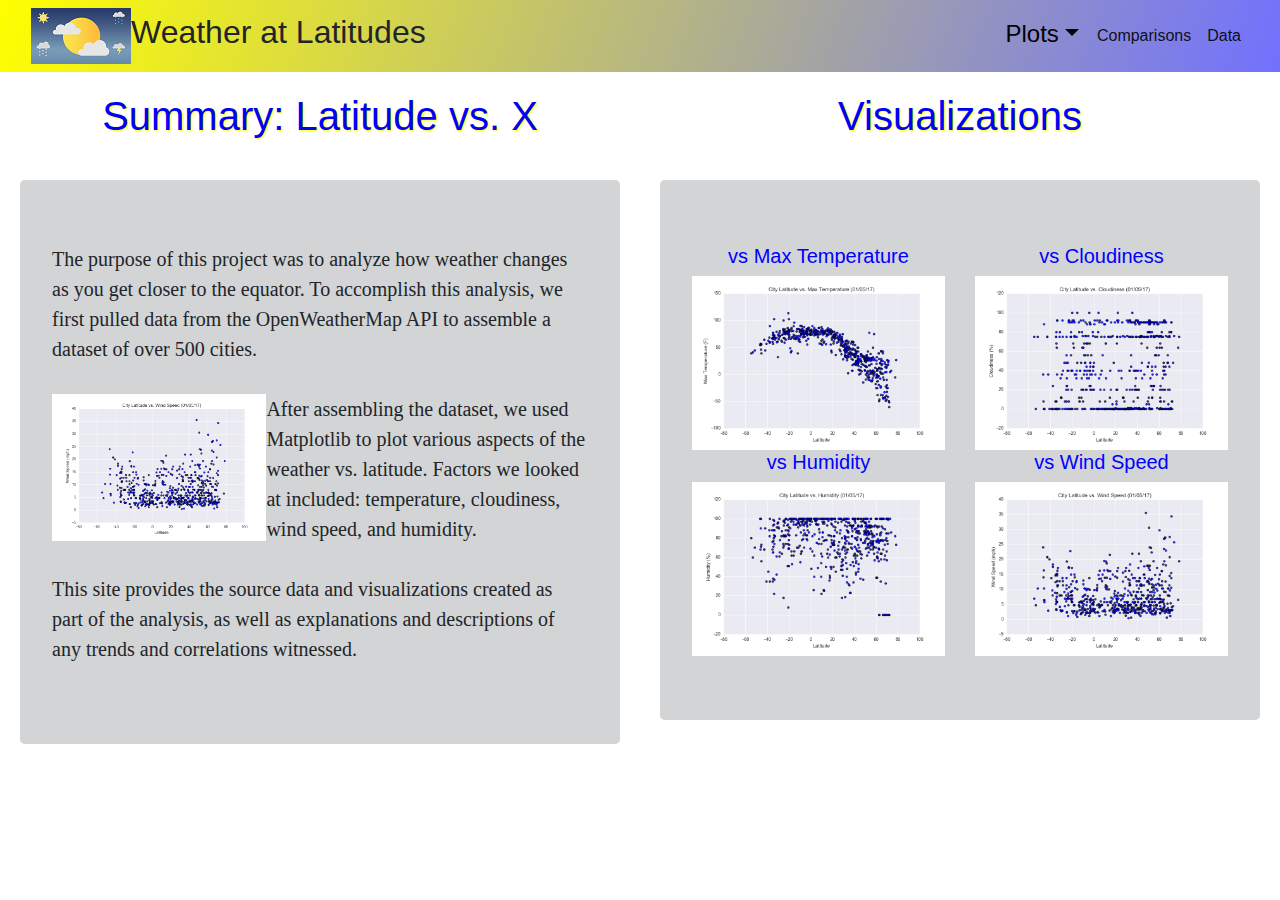
<file: index.html>
<!DOCTYPE html>
<html lang="en">
<head>
	<meta charset="utf-8">
	<meta name="viewport" content="width=device-width, initial-scale=1">
	<title>Web Design Challenge</title>
  <link rel="stylesheet" href="https://maxcdn.bootstrapcdn.com/bootstrap/4.0.0/css/bootstrap.min.css">

	<script src="https://code.jquery.com/jquery-3.2.1.slim.min.js"></script>
    <script src="https://cdnjs.cloudflare.com/ajax/libs/popper.js/1.12.9/umd/popper.min.js"></script>
    <script src="https://maxcdn.bootstrapcdn.com/bootstrap/4.0.0/js/bootstrap.min.js"></script>
	
	  <link rel="stylesheet" href="WebVisualizations\Assets\CSS\style.css">

</head>
<body>
<!-- Navigation -->
<nav class="navbar navbar-light navbar-expand-md">
  <div class="container-fluid"><button data-toggle="collapse" class="navbar-toggler" data-target="#navcol-1">
    <span class="sr-only">Toggle navigation</span>
    <span class="navbar-toggler-icon"></span></button><img src="WebVisualizations\Assets\images\weather_image.png">
      <div
          class="collapse navbar-collapse" id="navcol-1">
          <ul class="nav navbar-nav">
              <li class="nav-item"></li>
              <li class="nav-item"></li>
              <li class="nav-item"></li>
          </ul><strong class="mr-auto"><h2>Weather at Latitudes</h2></strong>
          <ul class="nav navbar-nav">
              <div class="dropdown"><a class="dropdown-toggle" data-toggle="dropdown" aria-expanded="false" href="#">Plots</a>
                  <div class="dropdown-menu">
                    <a class="dropdown-item" href="vis_temperature.html">Visualization - Max Temperature</a>
                    <a class="dropdown-item" href="vis_humidity.html">Visualization - Humidity</a>
                    <a class="dropdown-item" href="vis_cloudiness.html">Visualization - Cloudiness</a>
                    <a class="dropdown-item" href="vis_windspeed.html">Visualization - Wind Speed</a>
                    <a class="dropdown-item" href="comparison_page.html">Comparisons</a>
                    <a class="dropdown-item" href="data_page.html">Data</a>
                  </div>
              </div>
              <li class="nav-item"><a class="nav-link active" href="comparison_page.html">Comparisons</a></li>
              <li class="nav-item"><a class="nav-link active" href="data_page.html">Data</a></li>
          </ul>
  </div>
  </div>
</nav>

<div class="container-fluid">

    <div class="row">
      
      <div class="col-sm-6">
        <h1 id=l-col-h1>Summary: Latitude vs. X</h1>
      
        <div class="row">
          <div class="jumbotron">
            
            
            
    <p class="text-left">
      The purpose of this project was to analyze how weather changes as you get closer to the equator. To accomplish this analysis, we first pulled data from the OpenWeatherMap API to assemble a dataset of over 500 cities.<br>
      <br><img src="WebVisualizations\Assets\images\Fig4.png" align="left" width="40%">After assembling the dataset, we used Matplotlib to plot various aspects of the weather vs. latitude. Factors we looked at included: temperature, cloudiness, wind speed, and humidity.<br>
      <br>This site provides the source data and visualizations created as part of the analysis, as well as explanations and descriptions of any trends and correlations witnessed.<br></p>
          </div>
        </div>
      </div>

      <div class="col-sm-6">

        <h1 id=l-col-h1>Visualizations</h1>
        <div class="row">
        <div class="jumbotron">
          <div class="row">
            <div class="col-sm-6">
              <a href="vis_temperature.html"><h4 id=thumbnail-label>vs Max Temperature</h4>
                <img src="WebVisualizations\Assets\images\Fig1.png" class="img-fluid">
              </a>
              <a href="vis_humidity.html"><h4 id=thumbnail-label>vs Humidity</h4>
                <img src="WebVisualizations\Assets\images\Fig2.png" class="img-fluid">
              </a>
            </div>
            <div class="col-sm-6">
              <a href="vis_cloudiness.html"><h4 id=thumbnail-label>vs Cloudiness</h4>
                <img src="WebVisualizations\Assets\images\Fig3.png" class="img-fluid">
              </a>
              <a href="vis_windspeed.html"><h4 id=thumbnail-label>vs Wind Speed</h4>
                <img src="WebVisualizations\Assets\images\Fig4.png" class="img-fluid">
              </a>
            </div>
          </div>
        </div>  
      </div>
    </div>
  </div>
</div>
</body>
</file>
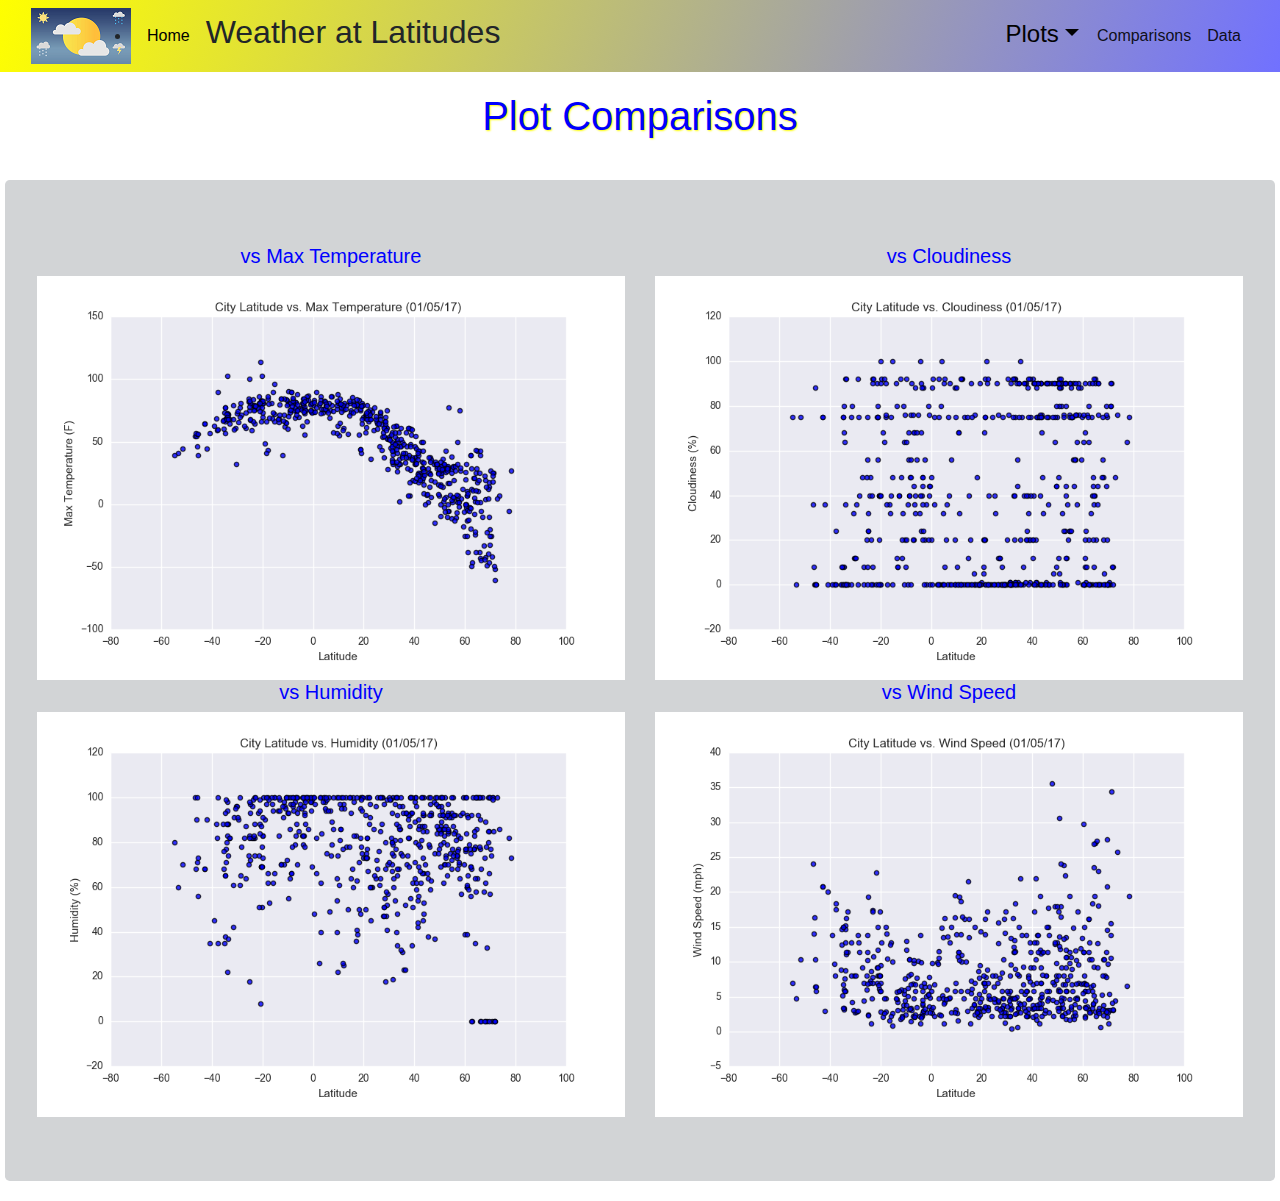
<file: comparison_page.html>
<!DOCTYPE html>
<html lang="en">
<head>
	<meta charset="utf-8">
	<meta name="viewport" content="width=device-width, initial-scale=1">
	<title>Comparisons</title>
  <link rel="stylesheet" href="https://maxcdn.bootstrapcdn.com/bootstrap/4.0.0/css/bootstrap.min.css">

	<script src="https://code.jquery.com/jquery-3.2.1.slim.min.js"></script>
    <script src="https://cdnjs.cloudflare.com/ajax/libs/popper.js/1.12.9/umd/popper.min.js"></script>
    <script src="https://maxcdn.bootstrapcdn.com/bootstrap/4.0.0/js/bootstrap.min.js"></script>
	
	  <link rel="stylesheet" href="WebVisualizations\Assets\CSS\style.css">

</head>
<body>
<!-- Navigation -->
<nav class="navbar navbar-light navbar-expand-md">
  <div class="container-fluid"><button data-toggle="collapse" class="navbar-toggler" data-target="#navcol-1">
    <span class="sr-only">Toggle navigation</span>
    <span class="navbar-toggler-icon"></span></button><img src="WebVisualizations\Assets\images\weather_image.png" href="index.html">
      <div
          class="collapse navbar-collapse" id="navcol-1">
          <li class="nav-item"><a class="nav-link active" id="home" href="index.html">Home</a></li>
          <ul class="nav navbar-nav">
              <li class="nav-item"></li>
              <li class="nav-item"></li>
              <li class="nav-item"></li>
          </ul><strong class="mr-auto"><h2>Weather at Latitudes</h2></strong>
          <ul class="nav navbar-nav">
              <div class="dropdown"><a class="dropdown-toggle" data-toggle="dropdown" aria-expanded="false" href="#">Plots</a>
                  <div class="dropdown-menu">
                    <a class="dropdown-item" href="vis_temperature.html">Visualization - Max Temperature</a>
                    <a class="dropdown-item" href="vis_humidity.html">Visualization - Humidity</a>
                    <a class="dropdown-item" href="vis_cloudiness.html">Visualization - Cloudiness</a>
                    <a class="dropdown-item" href="vis_windspeed.html">Visualization - Wind Speed</a>
                    <a class="dropdown-item" href="comparison_page.html">Comparisons</a>
                    <a class="dropdown-item" href="data_page.html">Data</a>
                  </div>
              </div>
              <li class="nav-item"><a class="nav-link active" href="comparison_page.html">Comparisons</a></li>
              <li class="nav-item"><a class="nav-link active" href="data_page.html">Data</a></li>
              
          </ul>
  </div>
  </div>
</nav>



  <h1 id=l-col-h1>Plot Comparisons</h1>
  <div class="row">
  <div class="jumbotron">
    <div class="row">
      <div class="col-sm-6">
        <a href="vis_temperature.html"><h4 id=thumbnail-label>vs Max Temperature</h4>
          <img src="WebVisualizations\Assets\images\Fig1.png" class="img-fluid">
        </a>
        <a href="vis_humidity.html"><h4 id=thumbnail-label>vs Humidity</h4>
          <img src="WebVisualizations\Assets\images\Fig2.png" class="img-fluid">
        </a>
      </div>
      <div class="col-sm-6">
        <a href="vis_cloudiness.html"><h4 id=thumbnail-label>vs Cloudiness</h4>
          <img src="WebVisualizations\Assets\images\Fig3.png" class="img-fluid">
        </a>
        <a href="vis_windspeed.html"><h4 id=thumbnail-label>vs Wind Speed</h4>
          <img src="WebVisualizations\Assets\images\Fig4.png" class="img-fluid">
        </a>
      </div>
    </div>
  </div>  
</div>
</file>
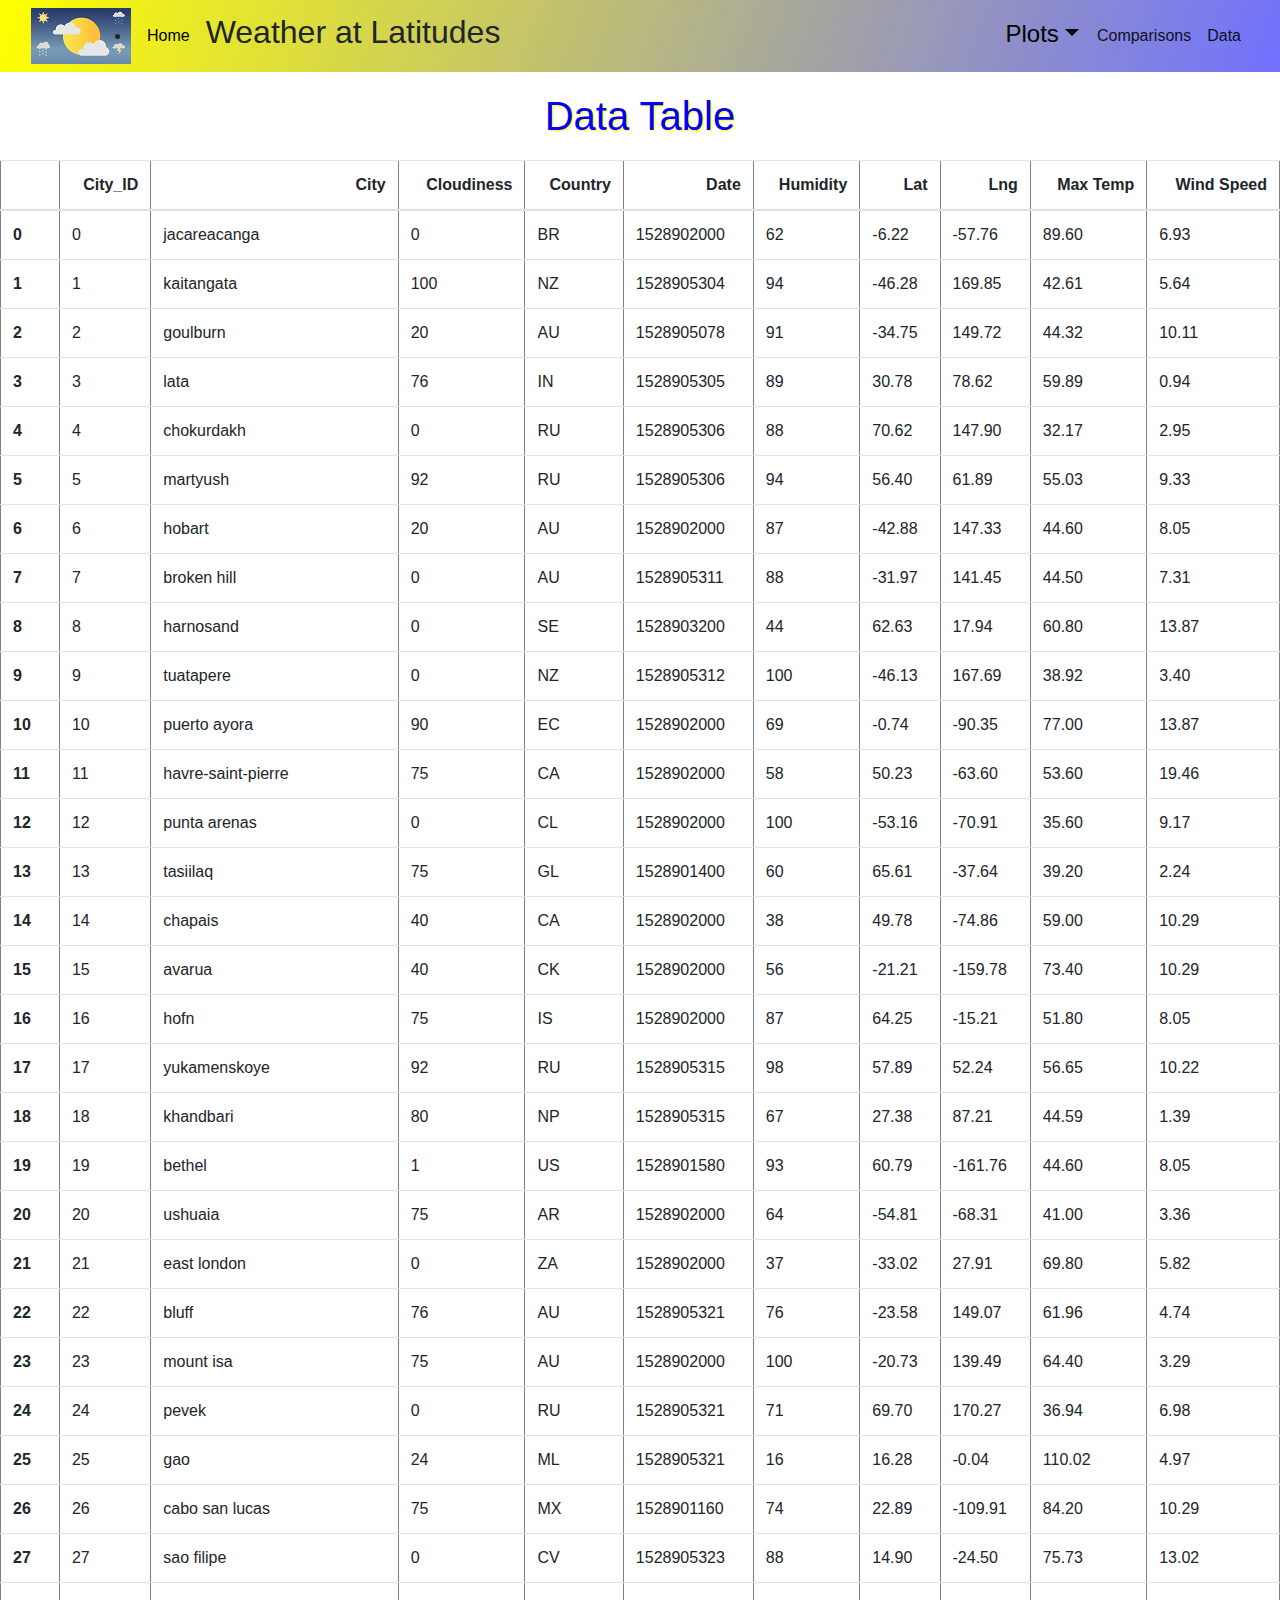
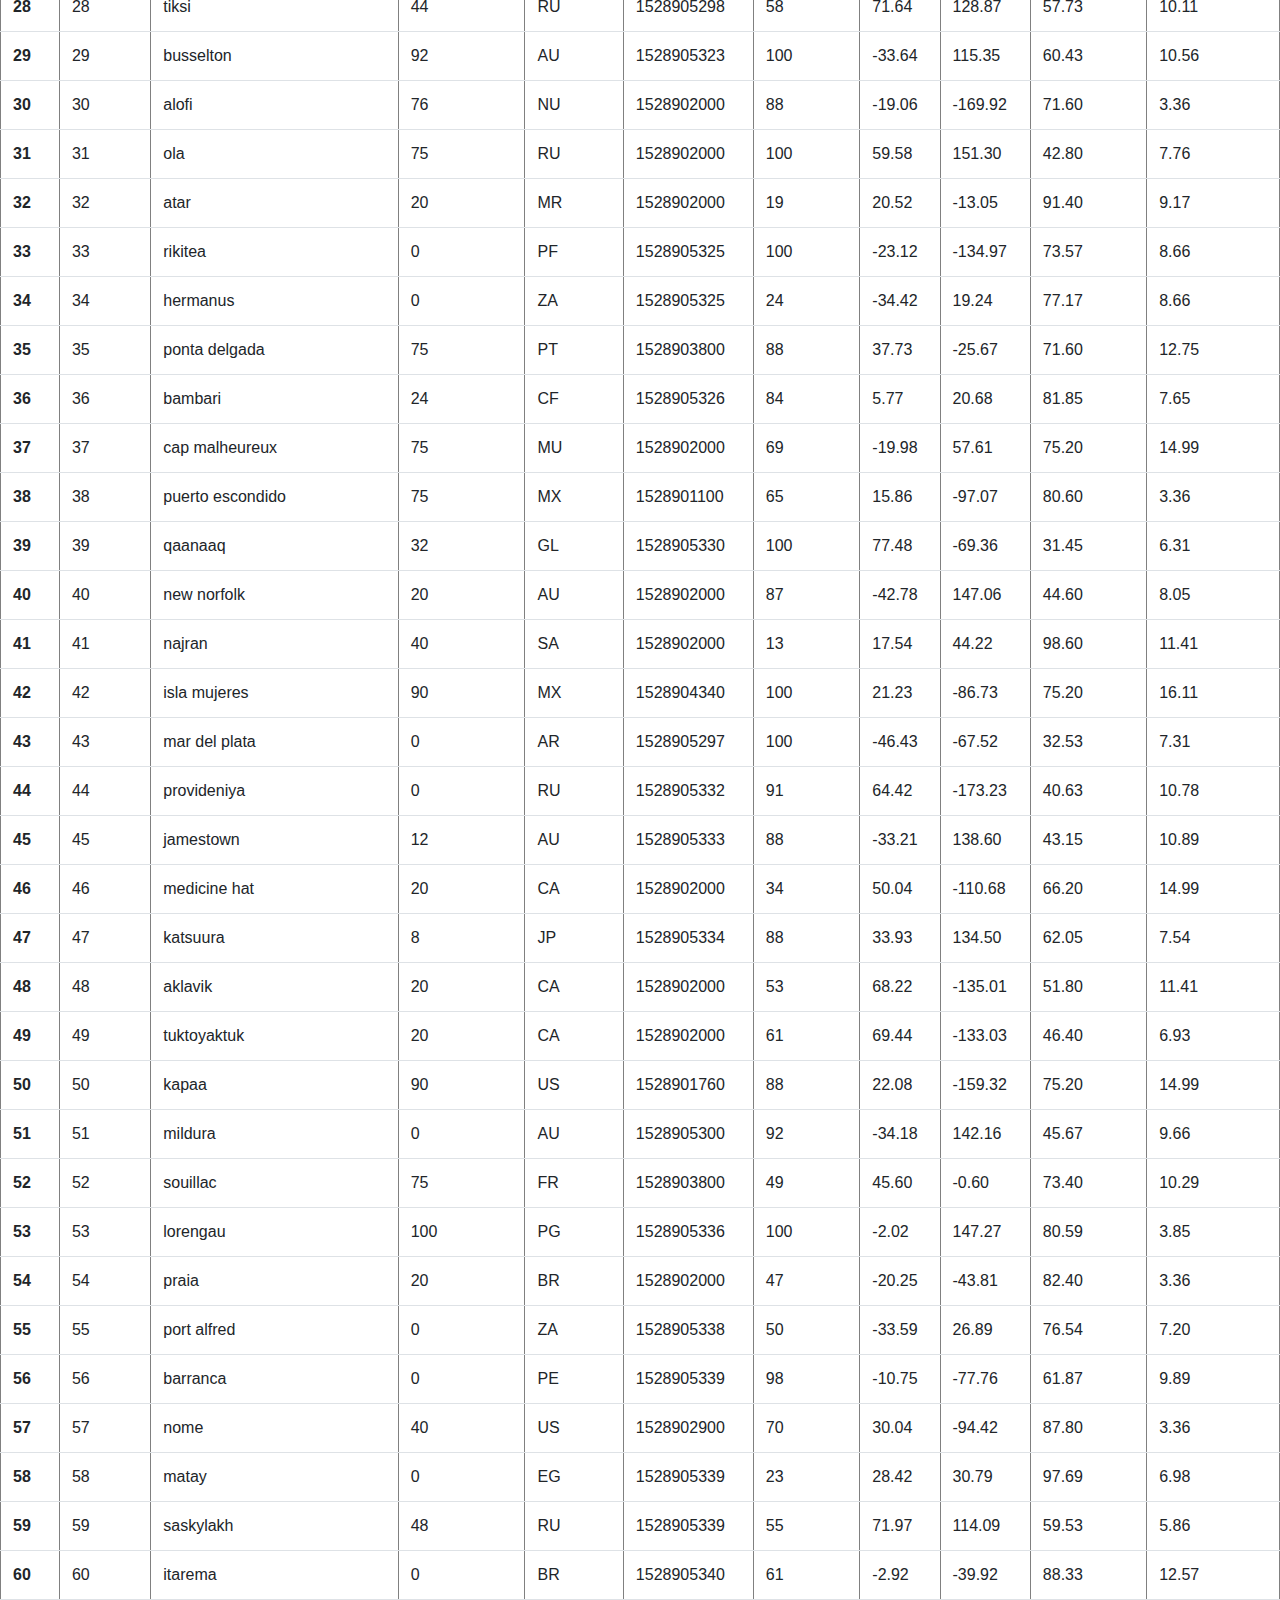
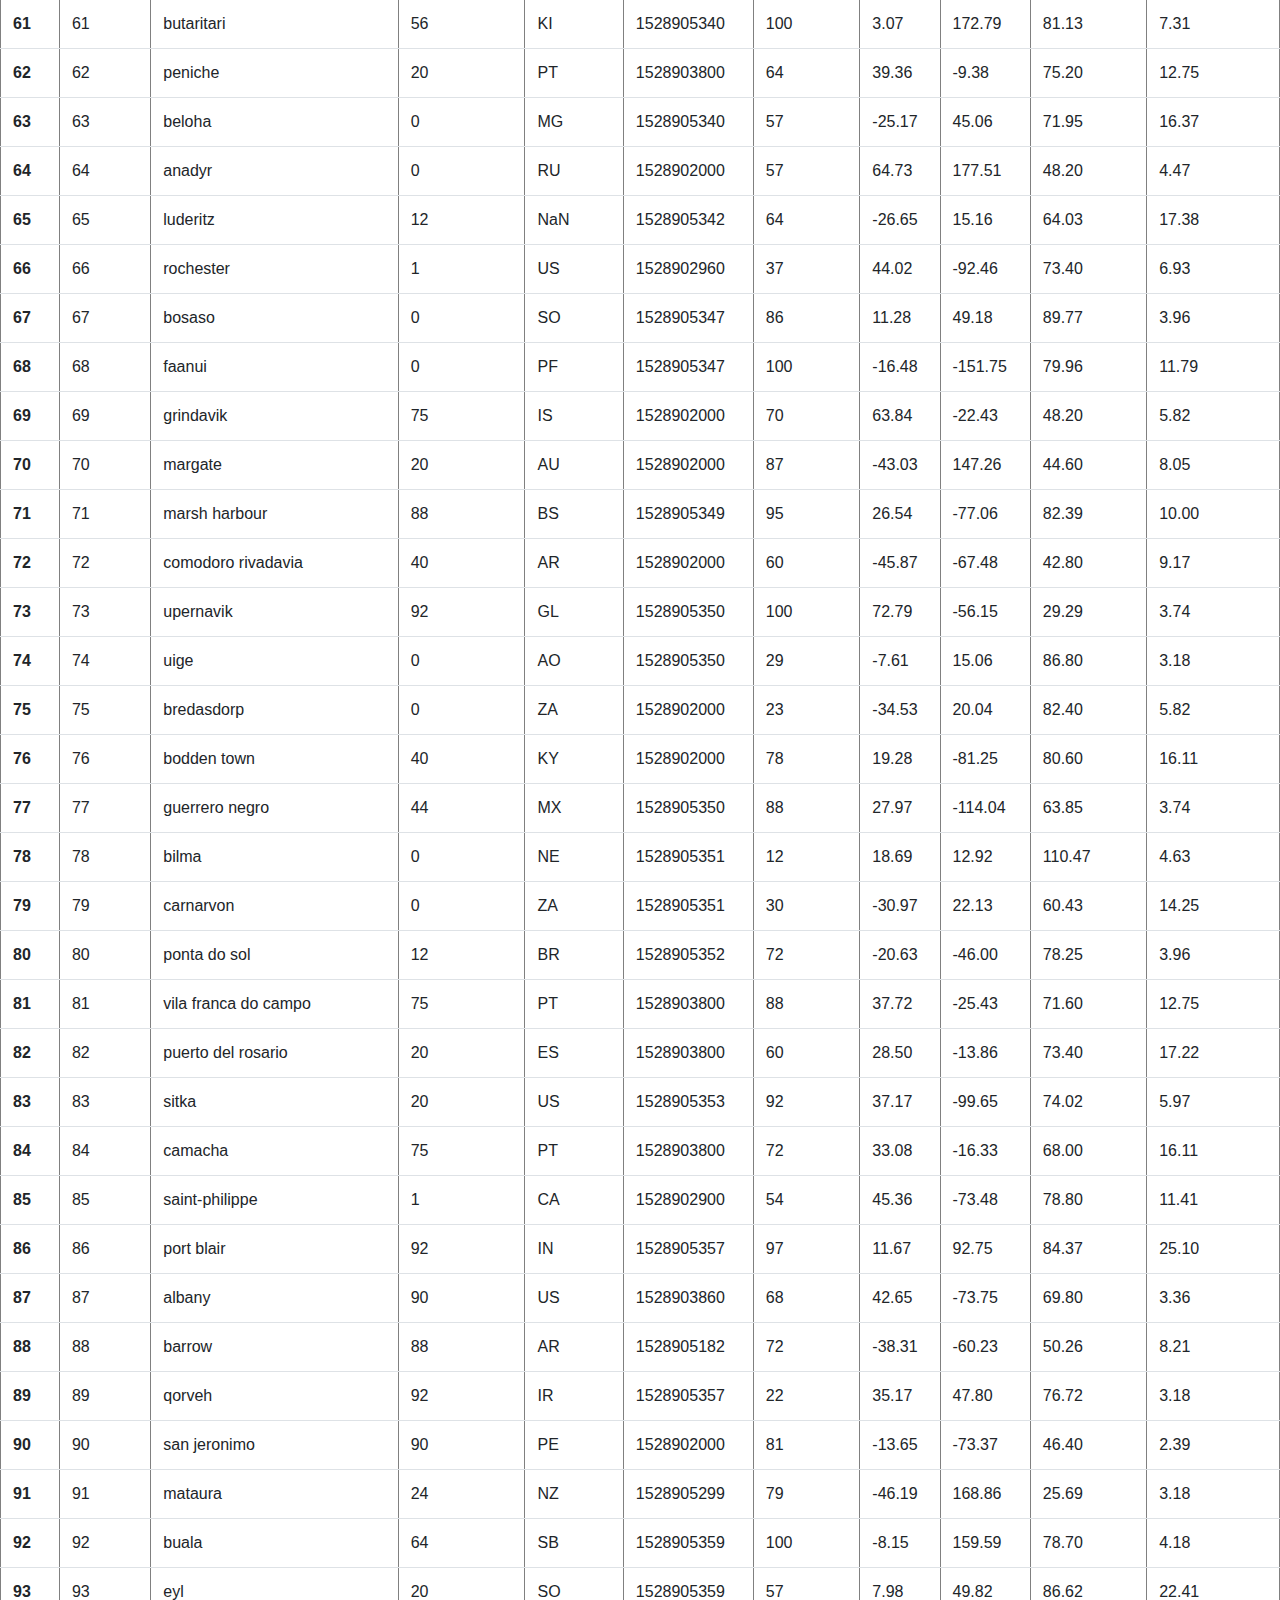
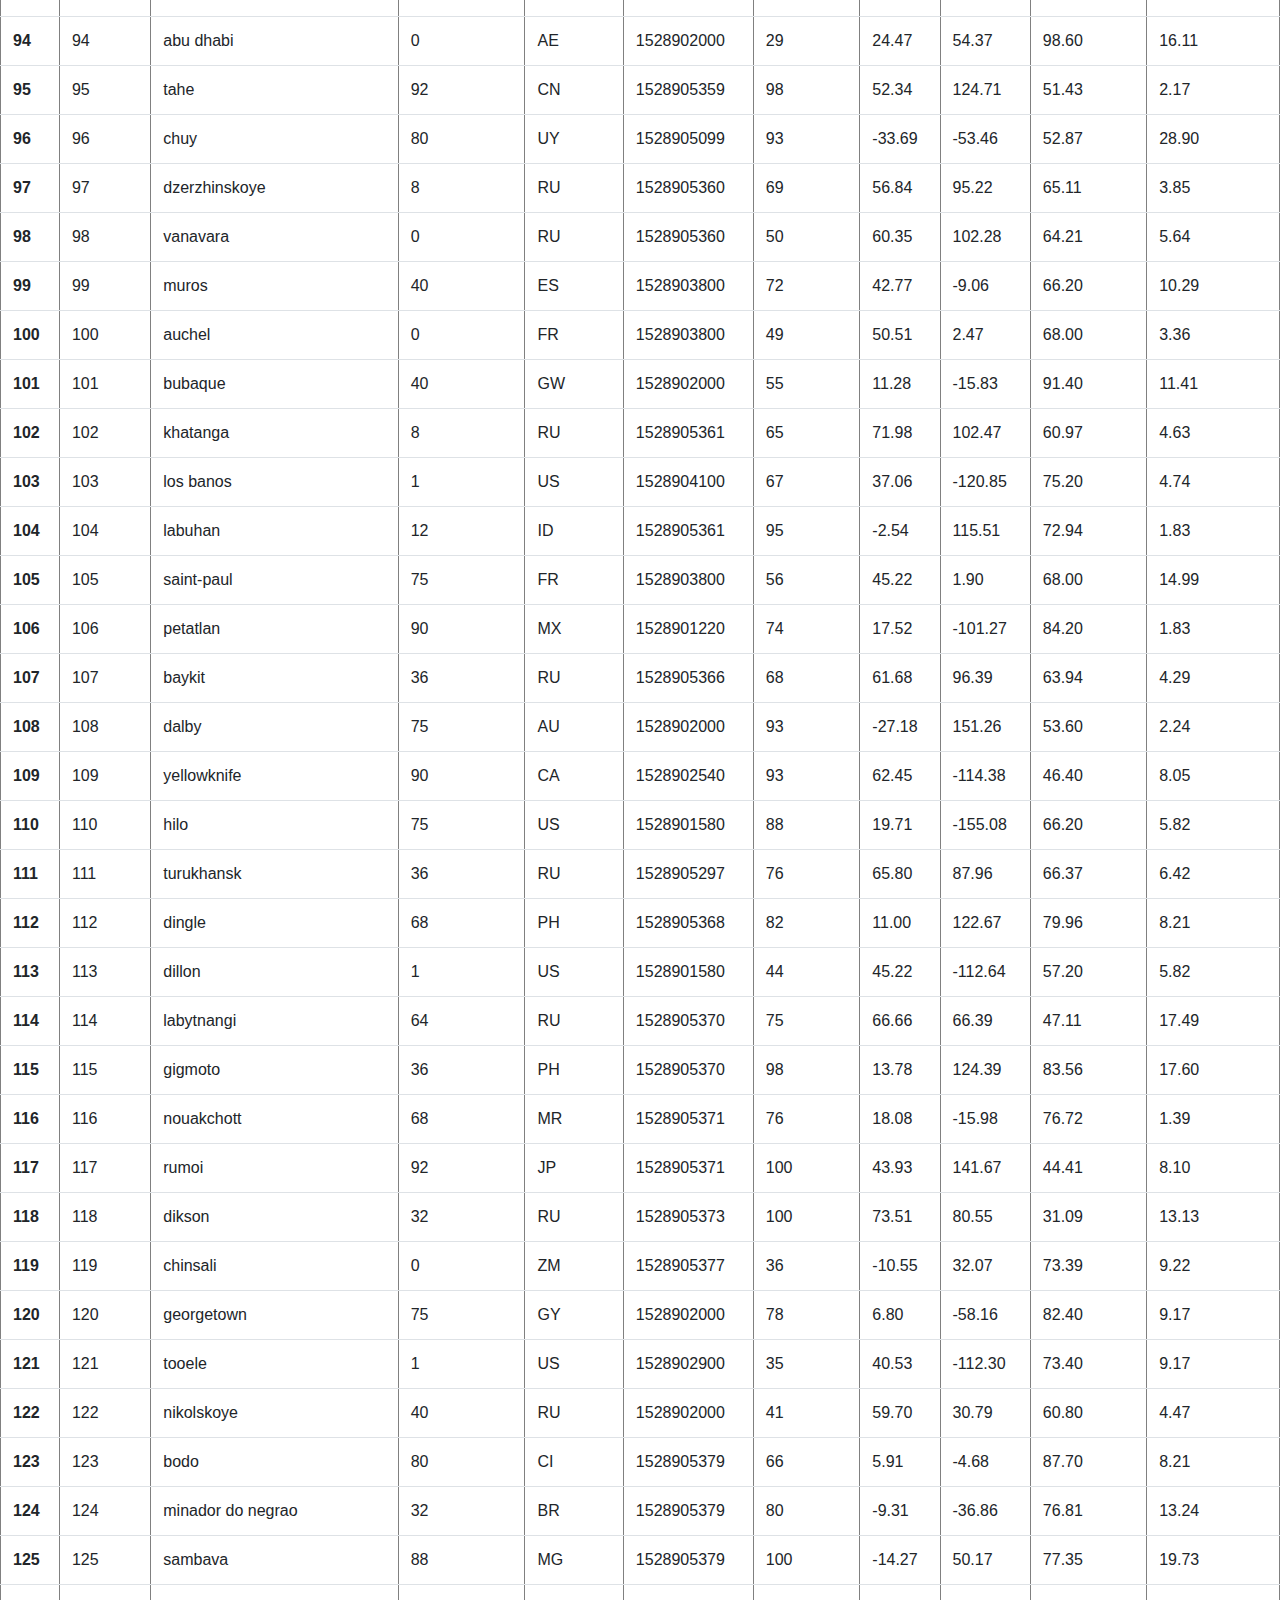
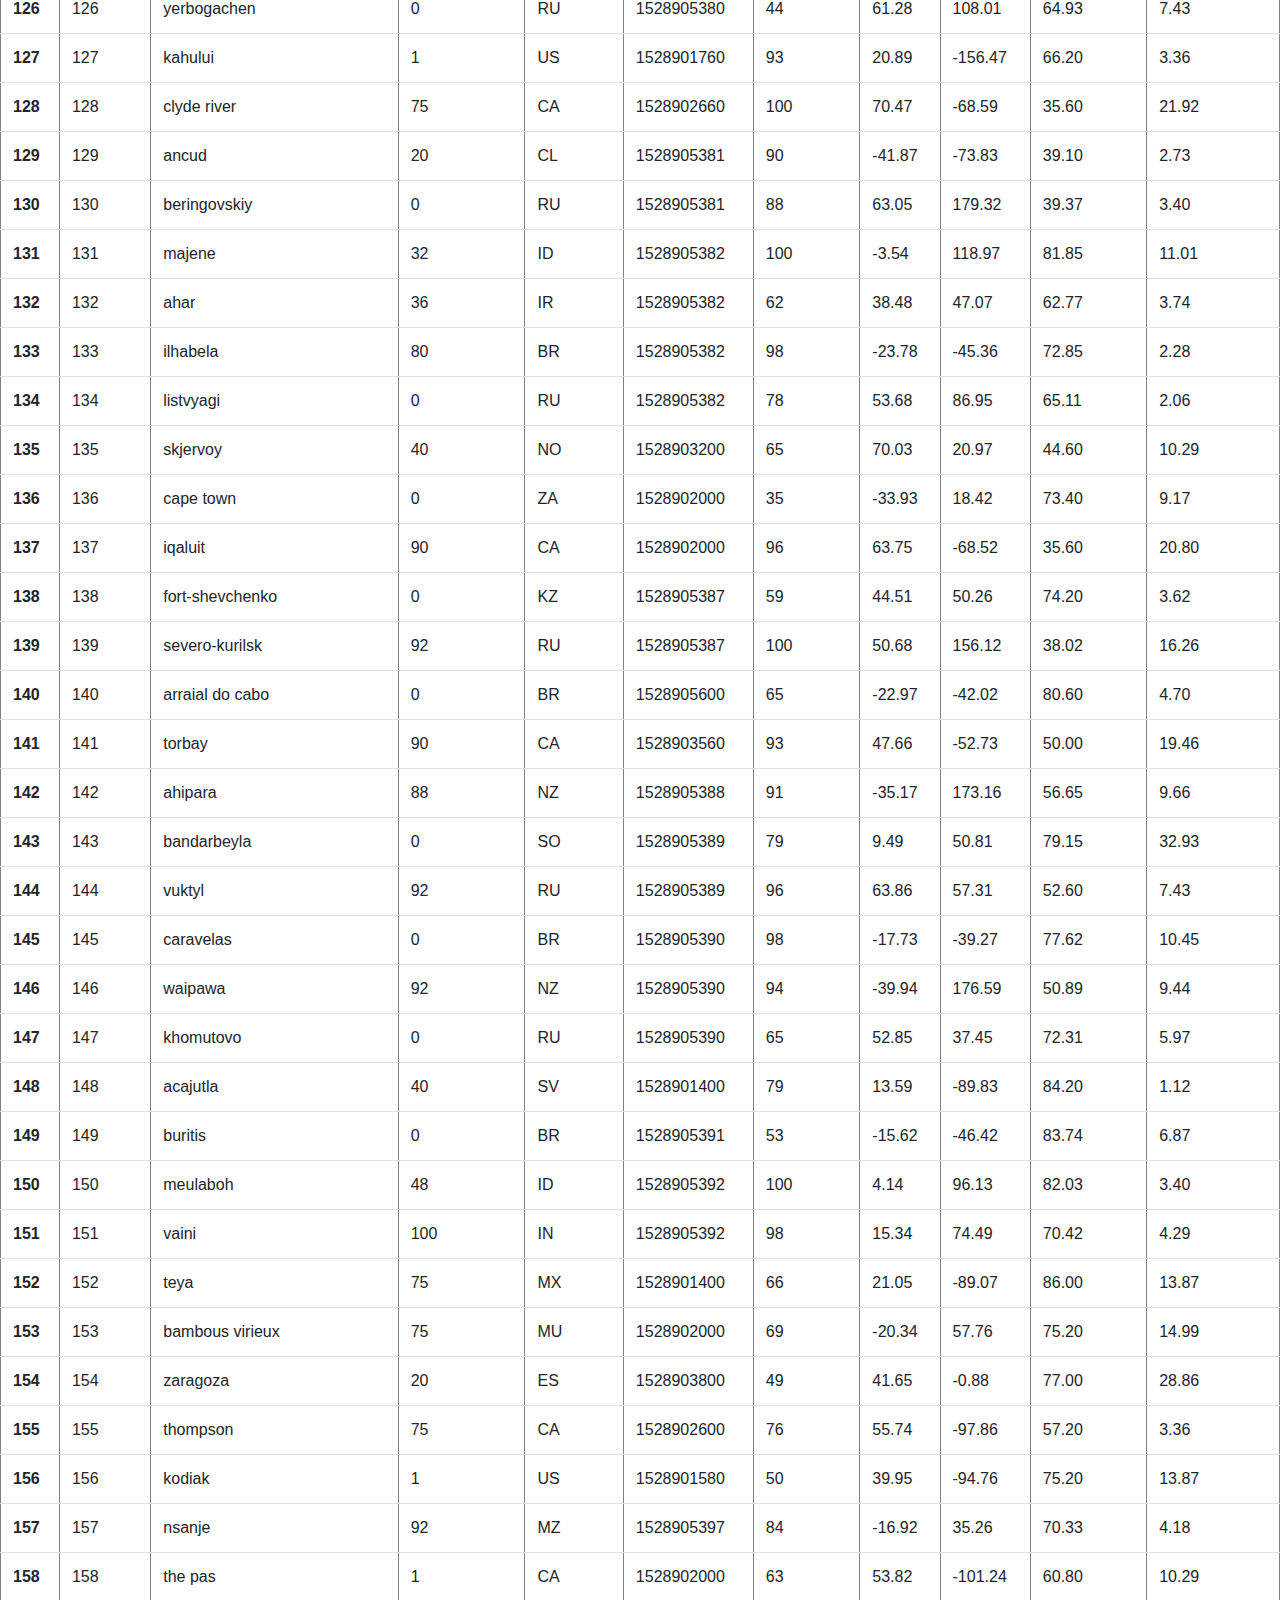
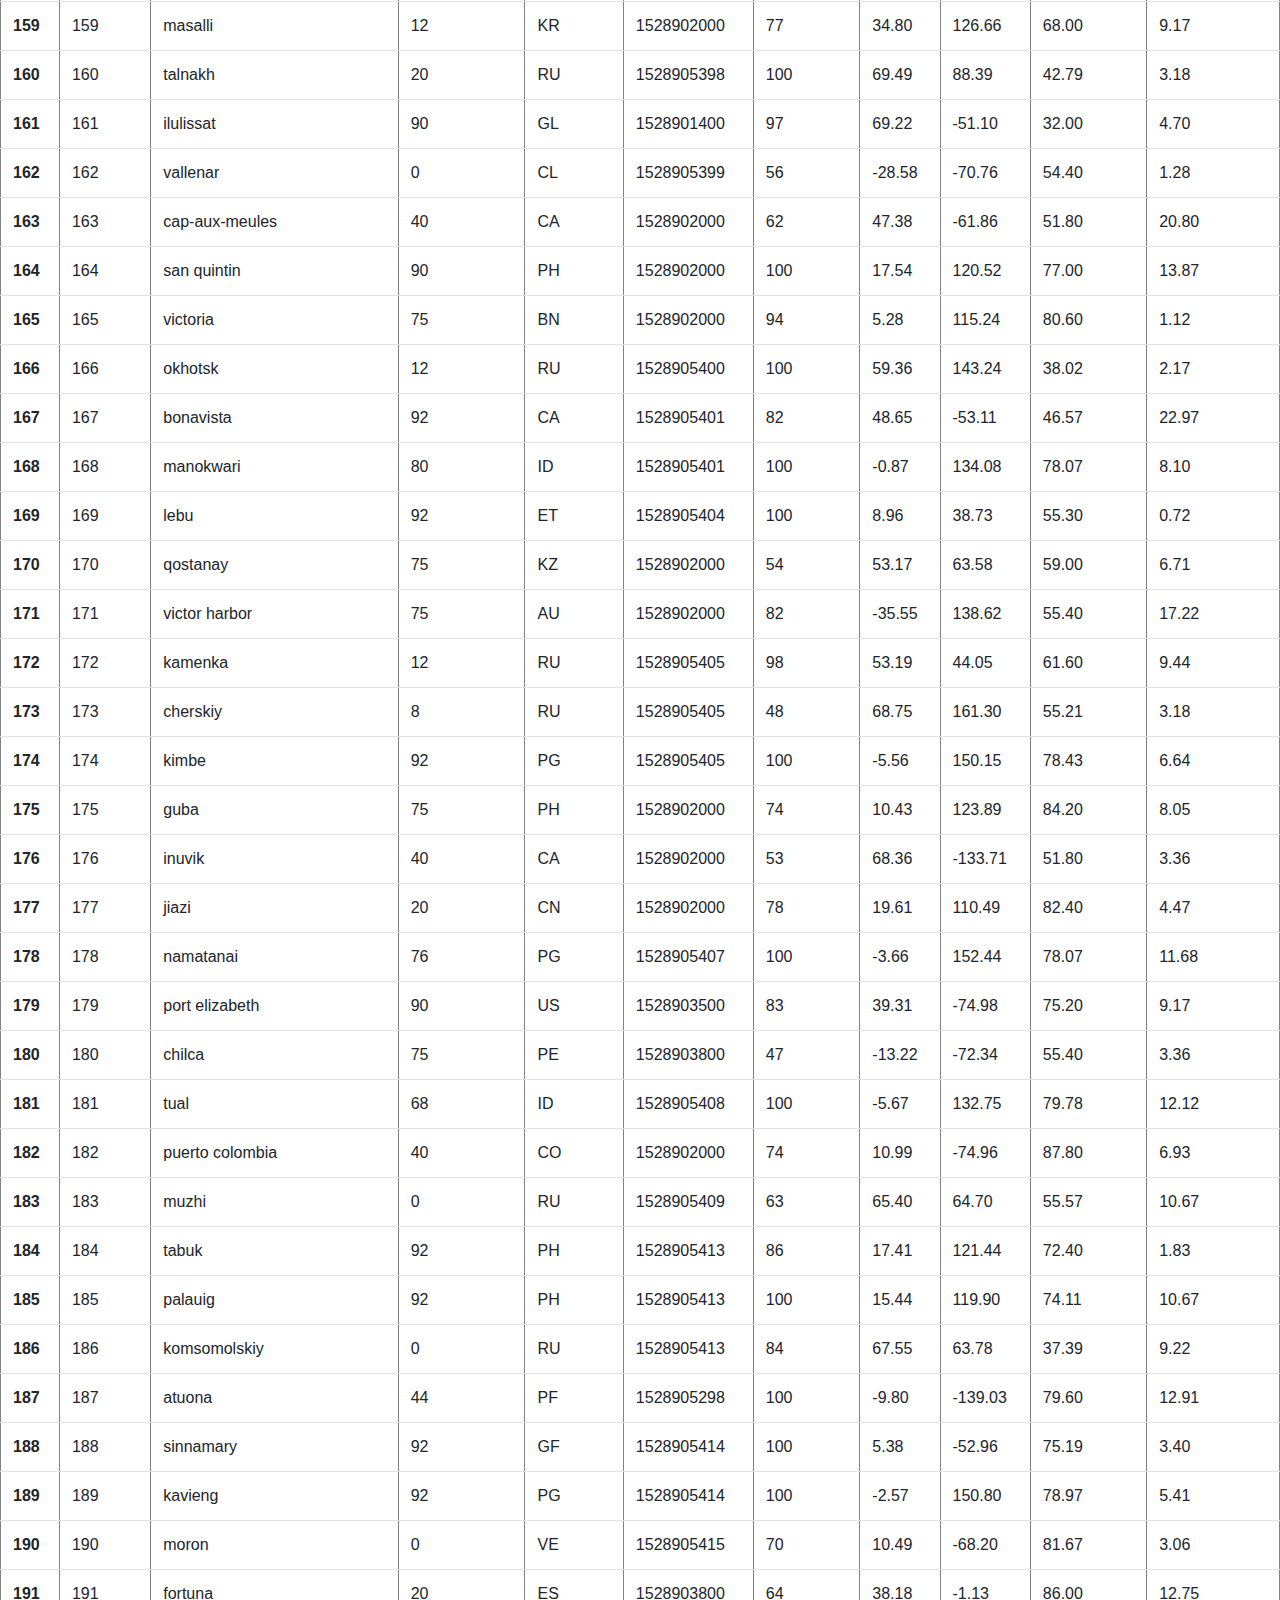
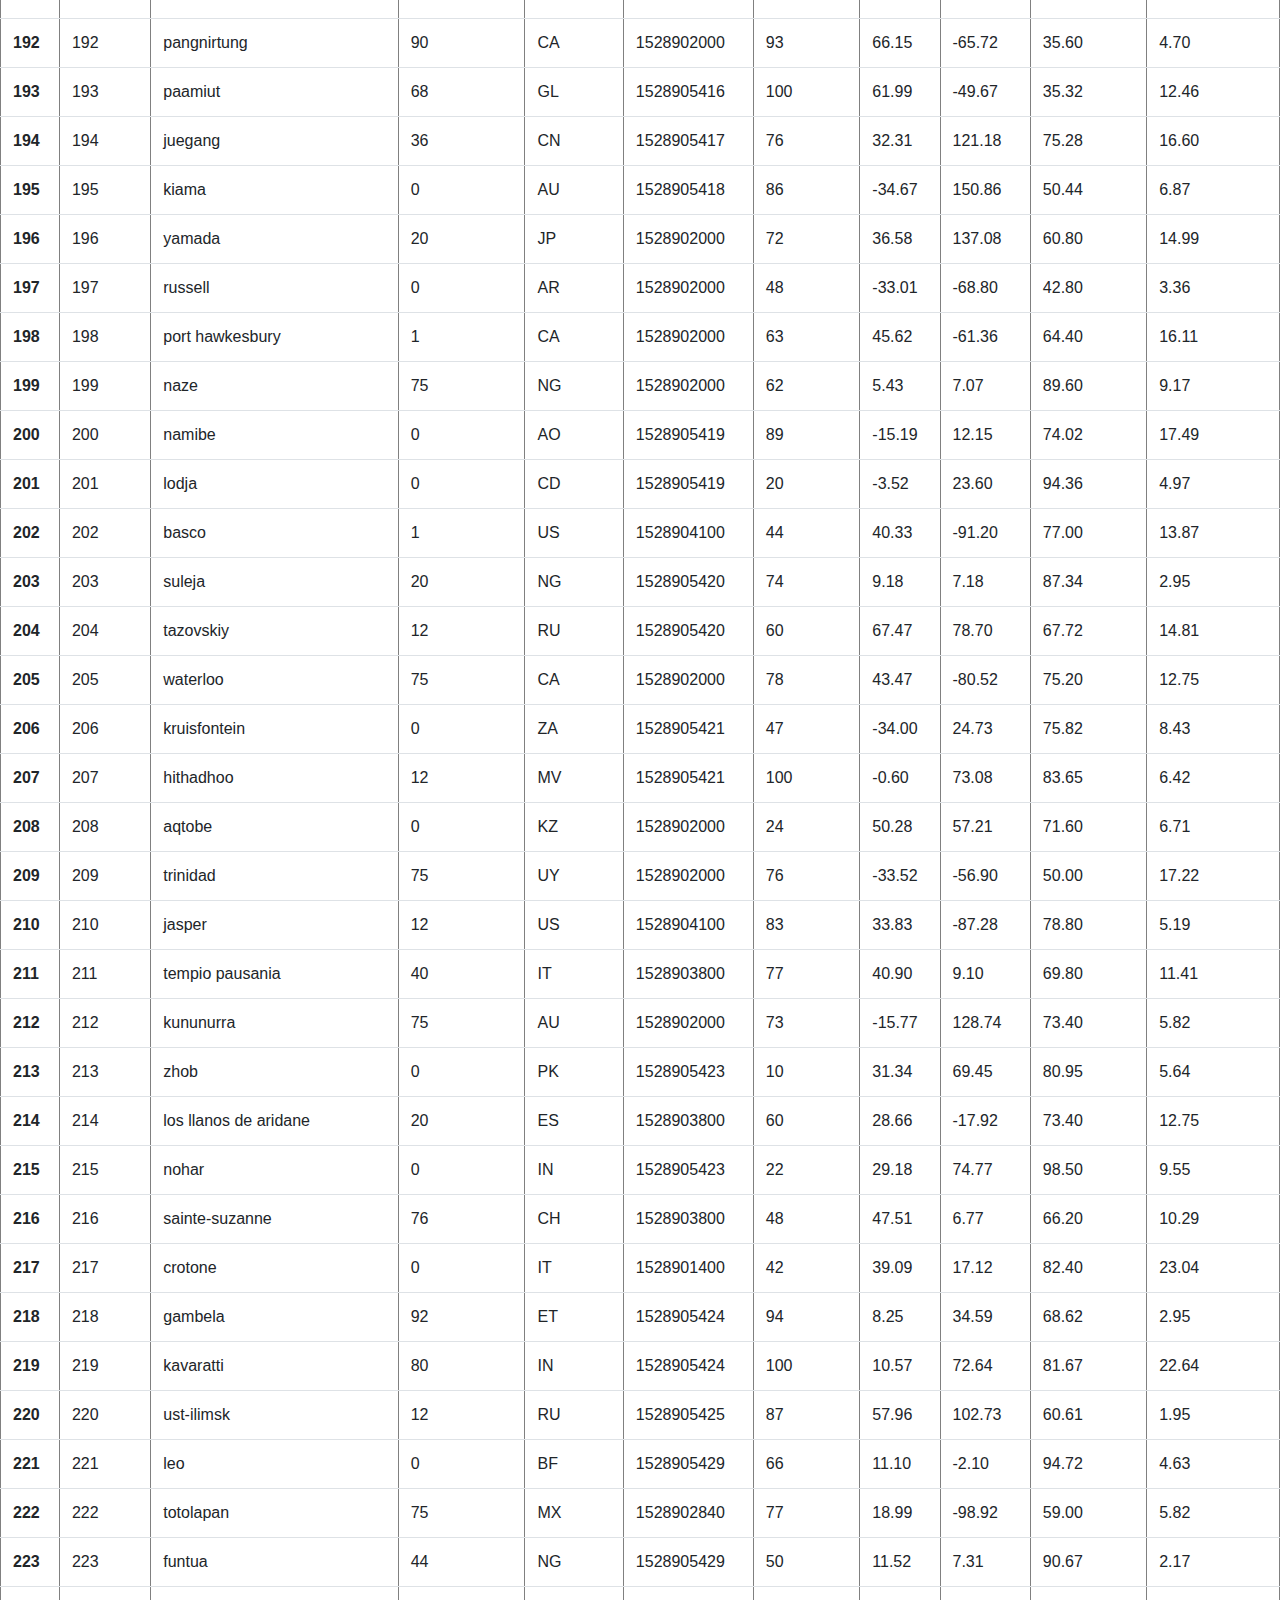
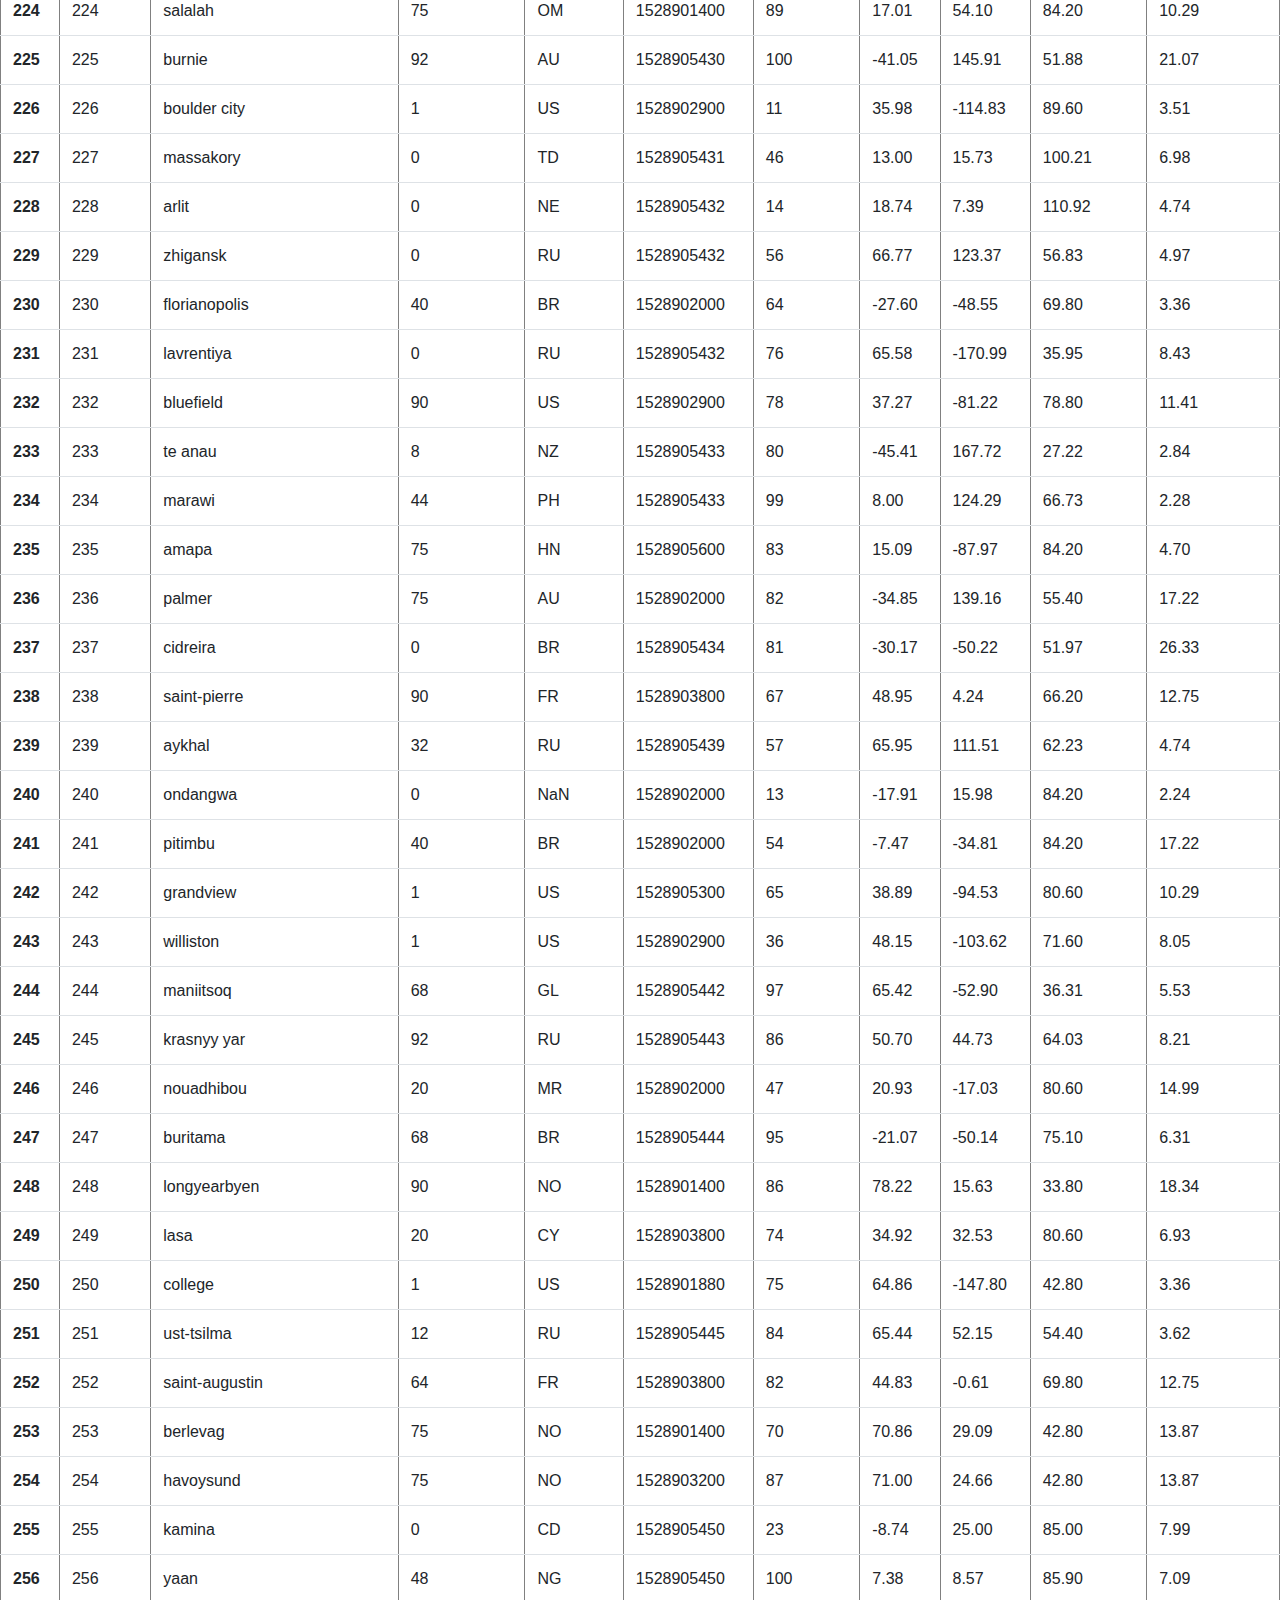
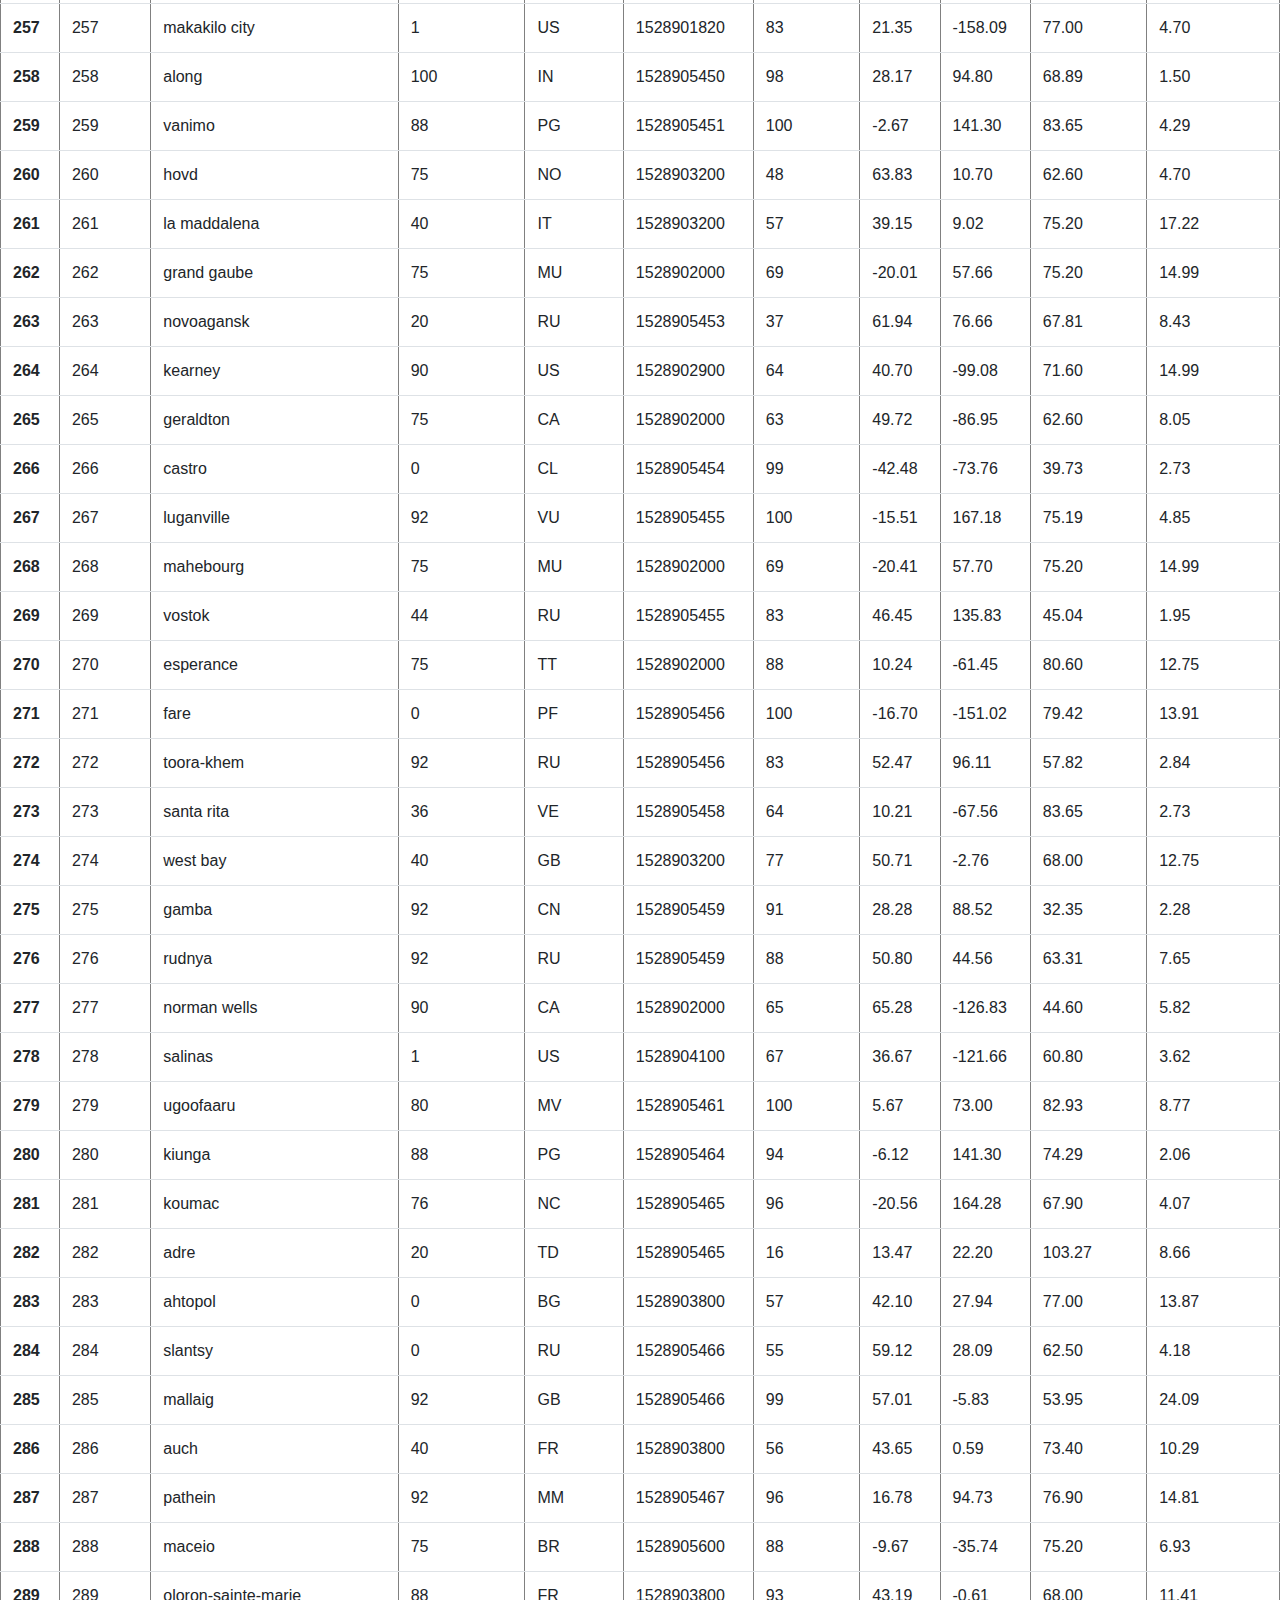
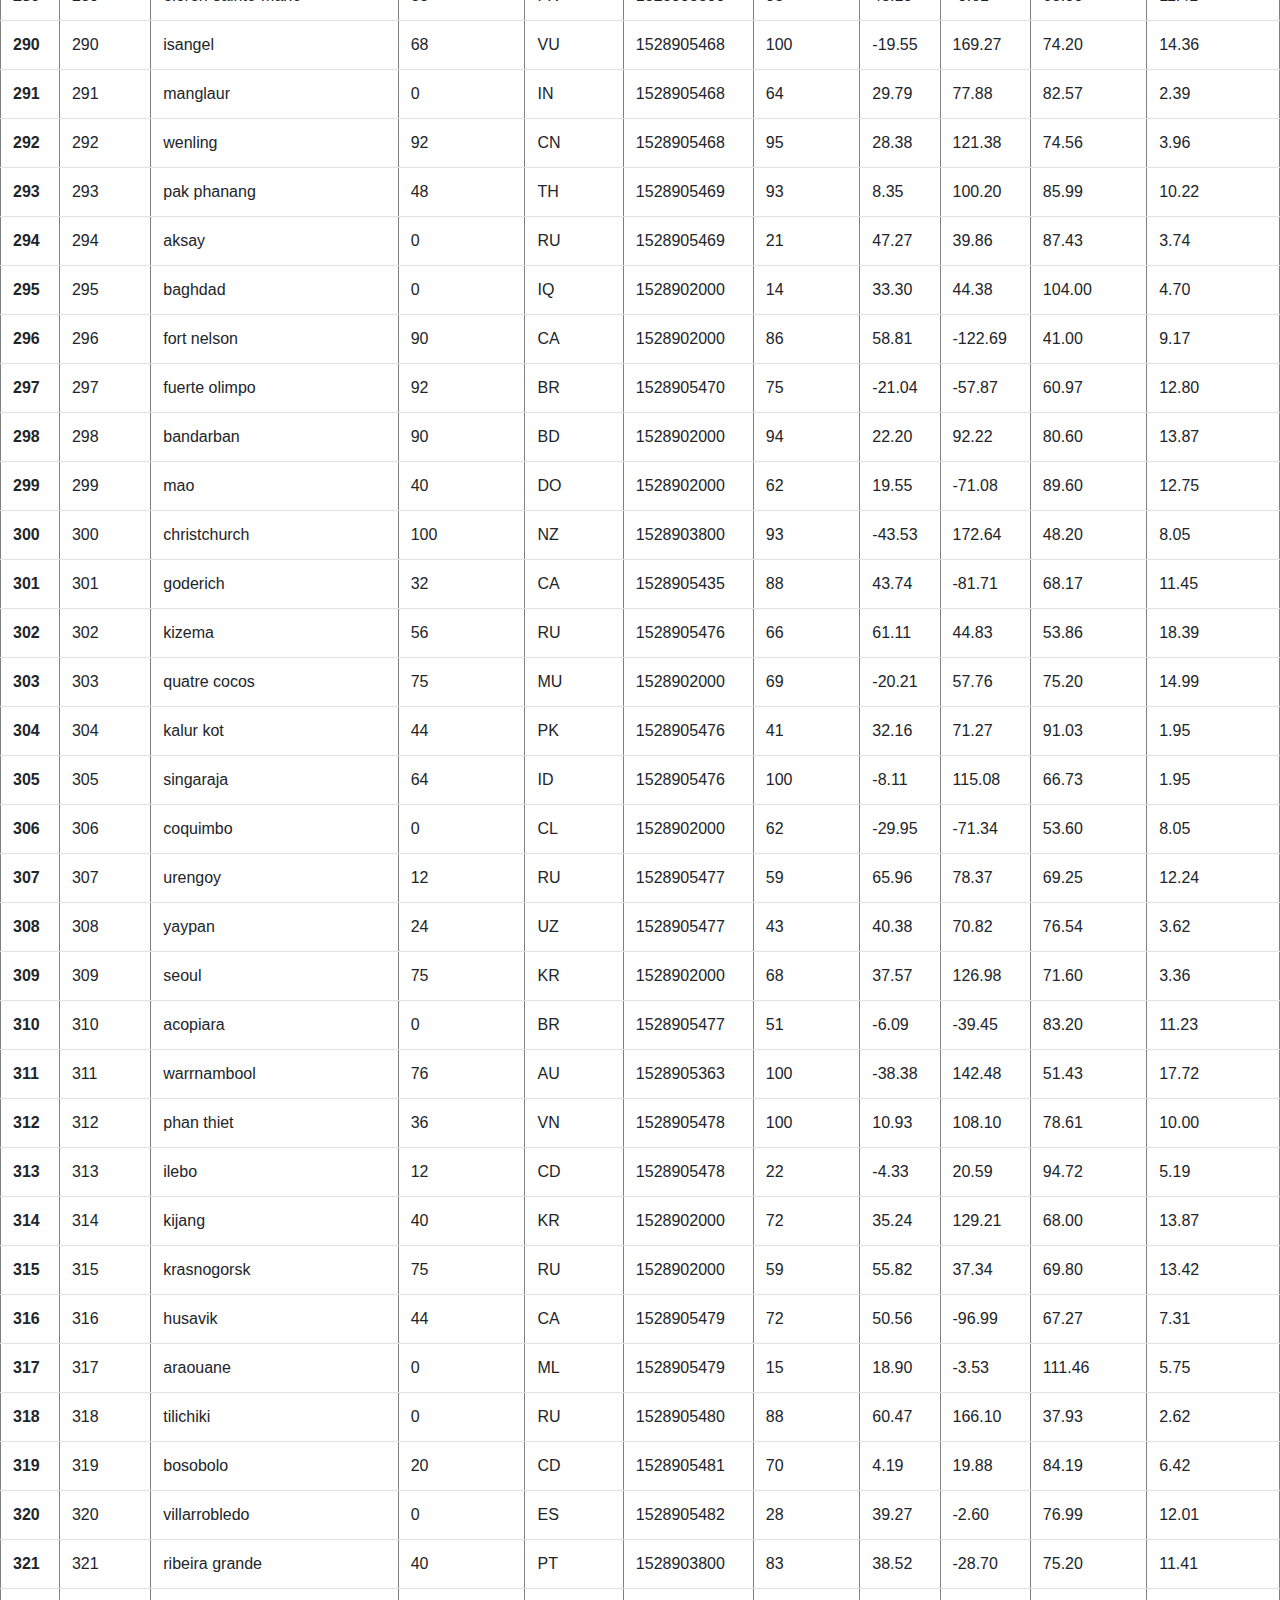
<file: data_page.html>
<!DOCTYPE html>
<html lang="en">
<head>
	<meta charset="utf-8">
	<meta name="viewport" content="width=device-width, initial-scale=1">
	<title>Data Table</title>
  <link rel="stylesheet" href="https://maxcdn.bootstrapcdn.com/bootstrap/4.0.0/css/bootstrap.min.css">

	<script src="https://code.jquery.com/jquery-3.2.1.slim.min.js"></script>
    <script src="https://cdnjs.cloudflare.com/ajax/libs/popper.js/1.12.9/umd/popper.min.js"></script>
    <script src="https://maxcdn.bootstrapcdn.com/bootstrap/4.0.0/js/bootstrap.min.js"></script>
	
	  <link rel="stylesheet" href="WebVisualizations\Assets\CSS\style.css">

</head>
<body>
<!-- Navigation -->
<nav class="navbar navbar-light navbar-expand-md">
  <div class="container-fluid"><button data-toggle="collapse" class="navbar-toggler" data-target="#navcol-1">
    <span class="sr-only">Toggle navigation</span>
    <span class="navbar-toggler-icon"></span></button><img src="WebVisualizations\Assets\images\weather_image.png" href="index.html">
      <div
          class="collapse navbar-collapse" id="navcol-1">
          <li class="nav-item"><a class="nav-link active" id="home" href="index.html">Home</a></li>
          <ul class="nav navbar-nav">
              <li class="nav-item"></li>
              <li class="nav-item"></li>
              <li class="nav-item"></li>
          </ul><strong class="mr-auto"><h2>Weather at Latitudes</h2></strong>
          <ul class="nav navbar-nav">
              <div class="dropdown"><a class="dropdown-toggle" data-toggle="dropdown" aria-expanded="false" href="#">Plots</a>
                  <div class="dropdown-menu">
                    <a class="dropdown-item" href="vis_temperature.html">Visualization - Max Temperature</a>
                    <a class="dropdown-item" href="vis_humidity.html">Visualization - Humidity</a>
                    <a class="dropdown-item" href="vis_cloudiness.html">Visualization - Cloudiness</a>
                    <a class="dropdown-item" href="vis_windspeed.html">Visualization - Wind Speed</a>
                    <a class="dropdown-item" href="comparison_page.html">Comparisons</a>
                    <a class="dropdown-item" href="data_page.html">Data</a>
                  </div>
              </div>
              <li class="nav-item"><a class="nav-link active" href="comparison_page.html">Comparisons</a></li>
              <li class="nav-item"><a class="nav-link active" href="data_page.html">Data</a></li>
              
          </ul>
  </div>
  </div>
</nav>
<container>  
  <row><h1 id=l-col-h1>Data Table</h1></row>
  <table border="1" class="table">
    <thead>
      <tr style="text-align: right;">
        <th></th>
        <th>City_ID</th>
        <th>City</th>
        <th>Cloudiness</th>
        <th>Country</th>
        <th>Date</th>
        <th>Humidity</th>
        <th>Lat</th>
        <th>Lng</th>
        <th>Max Temp</th>
        <th>Wind Speed</th>
      </tr>
    </thead>
    <tbody>
      <tr>
        <th>0</th>
        <td>0</td>
        <td>jacareacanga</td>
        <td>0</td>
        <td>BR</td>
        <td>1528902000</td>
        <td>62</td>
        <td>-6.22</td>
        <td>-57.76</td>
        <td>89.60</td>
        <td>6.93</td>
      </tr>
      <tr>
        <th>1</th>
        <td>1</td>
        <td>kaitangata</td>
        <td>100</td>
        <td>NZ</td>
        <td>1528905304</td>
        <td>94</td>
        <td>-46.28</td>
        <td>169.85</td>
        <td>42.61</td>
        <td>5.64</td>
      </tr>
      <tr>
        <th>2</th>
        <td>2</td>
        <td>goulburn</td>
        <td>20</td>
        <td>AU</td>
        <td>1528905078</td>
        <td>91</td>
        <td>-34.75</td>
        <td>149.72</td>
        <td>44.32</td>
        <td>10.11</td>
      </tr>
      <tr>
        <th>3</th>
        <td>3</td>
        <td>lata</td>
        <td>76</td>
        <td>IN</td>
        <td>1528905305</td>
        <td>89</td>
        <td>30.78</td>
        <td>78.62</td>
        <td>59.89</td>
        <td>0.94</td>
      </tr>
      <tr>
        <th>4</th>
        <td>4</td>
        <td>chokurdakh</td>
        <td>0</td>
        <td>RU</td>
        <td>1528905306</td>
        <td>88</td>
        <td>70.62</td>
        <td>147.90</td>
        <td>32.17</td>
        <td>2.95</td>
      </tr>
      <tr>
        <th>5</th>
        <td>5</td>
        <td>martyush</td>
        <td>92</td>
        <td>RU</td>
        <td>1528905306</td>
        <td>94</td>
        <td>56.40</td>
        <td>61.89</td>
        <td>55.03</td>
        <td>9.33</td>
      </tr>
      <tr>
        <th>6</th>
        <td>6</td>
        <td>hobart</td>
        <td>20</td>
        <td>AU</td>
        <td>1528902000</td>
        <td>87</td>
        <td>-42.88</td>
        <td>147.33</td>
        <td>44.60</td>
        <td>8.05</td>
      </tr>
      <tr>
        <th>7</th>
        <td>7</td>
        <td>broken hill</td>
        <td>0</td>
        <td>AU</td>
        <td>1528905311</td>
        <td>88</td>
        <td>-31.97</td>
        <td>141.45</td>
        <td>44.50</td>
        <td>7.31</td>
      </tr>
      <tr>
        <th>8</th>
        <td>8</td>
        <td>harnosand</td>
        <td>0</td>
        <td>SE</td>
        <td>1528903200</td>
        <td>44</td>
        <td>62.63</td>
        <td>17.94</td>
        <td>60.80</td>
        <td>13.87</td>
      </tr>
      <tr>
        <th>9</th>
        <td>9</td>
        <td>tuatapere</td>
        <td>0</td>
        <td>NZ</td>
        <td>1528905312</td>
        <td>100</td>
        <td>-46.13</td>
        <td>167.69</td>
        <td>38.92</td>
        <td>3.40</td>
      </tr>
      <tr>
        <th>10</th>
        <td>10</td>
        <td>puerto ayora</td>
        <td>90</td>
        <td>EC</td>
        <td>1528902000</td>
        <td>69</td>
        <td>-0.74</td>
        <td>-90.35</td>
        <td>77.00</td>
        <td>13.87</td>
      </tr>
      <tr>
        <th>11</th>
        <td>11</td>
        <td>havre-saint-pierre</td>
        <td>75</td>
        <td>CA</td>
        <td>1528902000</td>
        <td>58</td>
        <td>50.23</td>
        <td>-63.60</td>
        <td>53.60</td>
        <td>19.46</td>
      </tr>
      <tr>
        <th>12</th>
        <td>12</td>
        <td>punta arenas</td>
        <td>0</td>
        <td>CL</td>
        <td>1528902000</td>
        <td>100</td>
        <td>-53.16</td>
        <td>-70.91</td>
        <td>35.60</td>
        <td>9.17</td>
      </tr>
      <tr>
        <th>13</th>
        <td>13</td>
        <td>tasiilaq</td>
        <td>75</td>
        <td>GL</td>
        <td>1528901400</td>
        <td>60</td>
        <td>65.61</td>
        <td>-37.64</td>
        <td>39.20</td>
        <td>2.24</td>
      </tr>
      <tr>
        <th>14</th>
        <td>14</td>
        <td>chapais</td>
        <td>40</td>
        <td>CA</td>
        <td>1528902000</td>
        <td>38</td>
        <td>49.78</td>
        <td>-74.86</td>
        <td>59.00</td>
        <td>10.29</td>
      </tr>
      <tr>
        <th>15</th>
        <td>15</td>
        <td>avarua</td>
        <td>40</td>
        <td>CK</td>
        <td>1528902000</td>
        <td>56</td>
        <td>-21.21</td>
        <td>-159.78</td>
        <td>73.40</td>
        <td>10.29</td>
      </tr>
      <tr>
        <th>16</th>
        <td>16</td>
        <td>hofn</td>
        <td>75</td>
        <td>IS</td>
        <td>1528902000</td>
        <td>87</td>
        <td>64.25</td>
        <td>-15.21</td>
        <td>51.80</td>
        <td>8.05</td>
      </tr>
      <tr>
        <th>17</th>
        <td>17</td>
        <td>yukamenskoye</td>
        <td>92</td>
        <td>RU</td>
        <td>1528905315</td>
        <td>98</td>
        <td>57.89</td>
        <td>52.24</td>
        <td>56.65</td>
        <td>10.22</td>
      </tr>
      <tr>
        <th>18</th>
        <td>18</td>
        <td>khandbari</td>
        <td>80</td>
        <td>NP</td>
        <td>1528905315</td>
        <td>67</td>
        <td>27.38</td>
        <td>87.21</td>
        <td>44.59</td>
        <td>1.39</td>
      </tr>
      <tr>
        <th>19</th>
        <td>19</td>
        <td>bethel</td>
        <td>1</td>
        <td>US</td>
        <td>1528901580</td>
        <td>93</td>
        <td>60.79</td>
        <td>-161.76</td>
        <td>44.60</td>
        <td>8.05</td>
      </tr>
      <tr>
        <th>20</th>
        <td>20</td>
        <td>ushuaia</td>
        <td>75</td>
        <td>AR</td>
        <td>1528902000</td>
        <td>64</td>
        <td>-54.81</td>
        <td>-68.31</td>
        <td>41.00</td>
        <td>3.36</td>
      </tr>
      <tr>
        <th>21</th>
        <td>21</td>
        <td>east london</td>
        <td>0</td>
        <td>ZA</td>
        <td>1528902000</td>
        <td>37</td>
        <td>-33.02</td>
        <td>27.91</td>
        <td>69.80</td>
        <td>5.82</td>
      </tr>
      <tr>
        <th>22</th>
        <td>22</td>
        <td>bluff</td>
        <td>76</td>
        <td>AU</td>
        <td>1528905321</td>
        <td>76</td>
        <td>-23.58</td>
        <td>149.07</td>
        <td>61.96</td>
        <td>4.74</td>
      </tr>
      <tr>
        <th>23</th>
        <td>23</td>
        <td>mount isa</td>
        <td>75</td>
        <td>AU</td>
        <td>1528902000</td>
        <td>100</td>
        <td>-20.73</td>
        <td>139.49</td>
        <td>64.40</td>
        <td>3.29</td>
      </tr>
      <tr>
        <th>24</th>
        <td>24</td>
        <td>pevek</td>
        <td>0</td>
        <td>RU</td>
        <td>1528905321</td>
        <td>71</td>
        <td>69.70</td>
        <td>170.27</td>
        <td>36.94</td>
        <td>6.98</td>
      </tr>
      <tr>
        <th>25</th>
        <td>25</td>
        <td>gao</td>
        <td>24</td>
        <td>ML</td>
        <td>1528905321</td>
        <td>16</td>
        <td>16.28</td>
        <td>-0.04</td>
        <td>110.02</td>
        <td>4.97</td>
      </tr>
      <tr>
        <th>26</th>
        <td>26</td>
        <td>cabo san lucas</td>
        <td>75</td>
        <td>MX</td>
        <td>1528901160</td>
        <td>74</td>
        <td>22.89</td>
        <td>-109.91</td>
        <td>84.20</td>
        <td>10.29</td>
      </tr>
      <tr>
        <th>27</th>
        <td>27</td>
        <td>sao filipe</td>
        <td>0</td>
        <td>CV</td>
        <td>1528905323</td>
        <td>88</td>
        <td>14.90</td>
        <td>-24.50</td>
        <td>75.73</td>
        <td>13.02</td>
      </tr>
      <tr>
        <th>28</th>
        <td>28</td>
        <td>tiksi</td>
        <td>44</td>
        <td>RU</td>
        <td>1528905298</td>
        <td>58</td>
        <td>71.64</td>
        <td>128.87</td>
        <td>57.73</td>
        <td>10.11</td>
      </tr>
      <tr>
        <th>29</th>
        <td>29</td>
        <td>busselton</td>
        <td>92</td>
        <td>AU</td>
        <td>1528905323</td>
        <td>100</td>
        <td>-33.64</td>
        <td>115.35</td>
        <td>60.43</td>
        <td>10.56</td>
      </tr>
      <tr>
        <th>30</th>
        <td>30</td>
        <td>alofi</td>
        <td>76</td>
        <td>NU</td>
        <td>1528902000</td>
        <td>88</td>
        <td>-19.06</td>
        <td>-169.92</td>
        <td>71.60</td>
        <td>3.36</td>
      </tr>
      <tr>
        <th>31</th>
        <td>31</td>
        <td>ola</td>
        <td>75</td>
        <td>RU</td>
        <td>1528902000</td>
        <td>100</td>
        <td>59.58</td>
        <td>151.30</td>
        <td>42.80</td>
        <td>7.76</td>
      </tr>
      <tr>
        <th>32</th>
        <td>32</td>
        <td>atar</td>
        <td>20</td>
        <td>MR</td>
        <td>1528902000</td>
        <td>19</td>
        <td>20.52</td>
        <td>-13.05</td>
        <td>91.40</td>
        <td>9.17</td>
      </tr>
      <tr>
        <th>33</th>
        <td>33</td>
        <td>rikitea</td>
        <td>0</td>
        <td>PF</td>
        <td>1528905325</td>
        <td>100</td>
        <td>-23.12</td>
        <td>-134.97</td>
        <td>73.57</td>
        <td>8.66</td>
      </tr>
      <tr>
        <th>34</th>
        <td>34</td>
        <td>hermanus</td>
        <td>0</td>
        <td>ZA</td>
        <td>1528905325</td>
        <td>24</td>
        <td>-34.42</td>
        <td>19.24</td>
        <td>77.17</td>
        <td>8.66</td>
      </tr>
      <tr>
        <th>35</th>
        <td>35</td>
        <td>ponta delgada</td>
        <td>75</td>
        <td>PT</td>
        <td>1528903800</td>
        <td>88</td>
        <td>37.73</td>
        <td>-25.67</td>
        <td>71.60</td>
        <td>12.75</td>
      </tr>
      <tr>
        <th>36</th>
        <td>36</td>
        <td>bambari</td>
        <td>24</td>
        <td>CF</td>
        <td>1528905326</td>
        <td>84</td>
        <td>5.77</td>
        <td>20.68</td>
        <td>81.85</td>
        <td>7.65</td>
      </tr>
      <tr>
        <th>37</th>
        <td>37</td>
        <td>cap malheureux</td>
        <td>75</td>
        <td>MU</td>
        <td>1528902000</td>
        <td>69</td>
        <td>-19.98</td>
        <td>57.61</td>
        <td>75.20</td>
        <td>14.99</td>
      </tr>
      <tr>
        <th>38</th>
        <td>38</td>
        <td>puerto escondido</td>
        <td>75</td>
        <td>MX</td>
        <td>1528901100</td>
        <td>65</td>
        <td>15.86</td>
        <td>-97.07</td>
        <td>80.60</td>
        <td>3.36</td>
      </tr>
      <tr>
        <th>39</th>
        <td>39</td>
        <td>qaanaaq</td>
        <td>32</td>
        <td>GL</td>
        <td>1528905330</td>
        <td>100</td>
        <td>77.48</td>
        <td>-69.36</td>
        <td>31.45</td>
        <td>6.31</td>
      </tr>
      <tr>
        <th>40</th>
        <td>40</td>
        <td>new norfolk</td>
        <td>20</td>
        <td>AU</td>
        <td>1528902000</td>
        <td>87</td>
        <td>-42.78</td>
        <td>147.06</td>
        <td>44.60</td>
        <td>8.05</td>
      </tr>
      <tr>
        <th>41</th>
        <td>41</td>
        <td>najran</td>
        <td>40</td>
        <td>SA</td>
        <td>1528902000</td>
        <td>13</td>
        <td>17.54</td>
        <td>44.22</td>
        <td>98.60</td>
        <td>11.41</td>
      </tr>
      <tr>
        <th>42</th>
        <td>42</td>
        <td>isla mujeres</td>
        <td>90</td>
        <td>MX</td>
        <td>1528904340</td>
        <td>100</td>
        <td>21.23</td>
        <td>-86.73</td>
        <td>75.20</td>
        <td>16.11</td>
      </tr>
      <tr>
        <th>43</th>
        <td>43</td>
        <td>mar del plata</td>
        <td>0</td>
        <td>AR</td>
        <td>1528905297</td>
        <td>100</td>
        <td>-46.43</td>
        <td>-67.52</td>
        <td>32.53</td>
        <td>7.31</td>
      </tr>
      <tr>
        <th>44</th>
        <td>44</td>
        <td>provideniya</td>
        <td>0</td>
        <td>RU</td>
        <td>1528905332</td>
        <td>91</td>
        <td>64.42</td>
        <td>-173.23</td>
        <td>40.63</td>
        <td>10.78</td>
      </tr>
      <tr>
        <th>45</th>
        <td>45</td>
        <td>jamestown</td>
        <td>12</td>
        <td>AU</td>
        <td>1528905333</td>
        <td>88</td>
        <td>-33.21</td>
        <td>138.60</td>
        <td>43.15</td>
        <td>10.89</td>
      </tr>
      <tr>
        <th>46</th>
        <td>46</td>
        <td>medicine hat</td>
        <td>20</td>
        <td>CA</td>
        <td>1528902000</td>
        <td>34</td>
        <td>50.04</td>
        <td>-110.68</td>
        <td>66.20</td>
        <td>14.99</td>
      </tr>
      <tr>
        <th>47</th>
        <td>47</td>
        <td>katsuura</td>
        <td>8</td>
        <td>JP</td>
        <td>1528905334</td>
        <td>88</td>
        <td>33.93</td>
        <td>134.50</td>
        <td>62.05</td>
        <td>7.54</td>
      </tr>
      <tr>
        <th>48</th>
        <td>48</td>
        <td>aklavik</td>
        <td>20</td>
        <td>CA</td>
        <td>1528902000</td>
        <td>53</td>
        <td>68.22</td>
        <td>-135.01</td>
        <td>51.80</td>
        <td>11.41</td>
      </tr>
      <tr>
        <th>49</th>
        <td>49</td>
        <td>tuktoyaktuk</td>
        <td>20</td>
        <td>CA</td>
        <td>1528902000</td>
        <td>61</td>
        <td>69.44</td>
        <td>-133.03</td>
        <td>46.40</td>
        <td>6.93</td>
      </tr>
      <tr>
        <th>50</th>
        <td>50</td>
        <td>kapaa</td>
        <td>90</td>
        <td>US</td>
        <td>1528901760</td>
        <td>88</td>
        <td>22.08</td>
        <td>-159.32</td>
        <td>75.20</td>
        <td>14.99</td>
      </tr>
      <tr>
        <th>51</th>
        <td>51</td>
        <td>mildura</td>
        <td>0</td>
        <td>AU</td>
        <td>1528905300</td>
        <td>92</td>
        <td>-34.18</td>
        <td>142.16</td>
        <td>45.67</td>
        <td>9.66</td>
      </tr>
      <tr>
        <th>52</th>
        <td>52</td>
        <td>souillac</td>
        <td>75</td>
        <td>FR</td>
        <td>1528903800</td>
        <td>49</td>
        <td>45.60</td>
        <td>-0.60</td>
        <td>73.40</td>
        <td>10.29</td>
      </tr>
      <tr>
        <th>53</th>
        <td>53</td>
        <td>lorengau</td>
        <td>100</td>
        <td>PG</td>
        <td>1528905336</td>
        <td>100</td>
        <td>-2.02</td>
        <td>147.27</td>
        <td>80.59</td>
        <td>3.85</td>
      </tr>
      <tr>
        <th>54</th>
        <td>54</td>
        <td>praia</td>
        <td>20</td>
        <td>BR</td>
        <td>1528902000</td>
        <td>47</td>
        <td>-20.25</td>
        <td>-43.81</td>
        <td>82.40</td>
        <td>3.36</td>
      </tr>
      <tr>
        <th>55</th>
        <td>55</td>
        <td>port alfred</td>
        <td>0</td>
        <td>ZA</td>
        <td>1528905338</td>
        <td>50</td>
        <td>-33.59</td>
        <td>26.89</td>
        <td>76.54</td>
        <td>7.20</td>
      </tr>
      <tr>
        <th>56</th>
        <td>56</td>
        <td>barranca</td>
        <td>0</td>
        <td>PE</td>
        <td>1528905339</td>
        <td>98</td>
        <td>-10.75</td>
        <td>-77.76</td>
        <td>61.87</td>
        <td>9.89</td>
      </tr>
      <tr>
        <th>57</th>
        <td>57</td>
        <td>nome</td>
        <td>40</td>
        <td>US</td>
        <td>1528902900</td>
        <td>70</td>
        <td>30.04</td>
        <td>-94.42</td>
        <td>87.80</td>
        <td>3.36</td>
      </tr>
      <tr>
        <th>58</th>
        <td>58</td>
        <td>matay</td>
        <td>0</td>
        <td>EG</td>
        <td>1528905339</td>
        <td>23</td>
        <td>28.42</td>
        <td>30.79</td>
        <td>97.69</td>
        <td>6.98</td>
      </tr>
      <tr>
        <th>59</th>
        <td>59</td>
        <td>saskylakh</td>
        <td>48</td>
        <td>RU</td>
        <td>1528905339</td>
        <td>55</td>
        <td>71.97</td>
        <td>114.09</td>
        <td>59.53</td>
        <td>5.86</td>
      </tr>
      <tr>
        <th>60</th>
        <td>60</td>
        <td>itarema</td>
        <td>0</td>
        <td>BR</td>
        <td>1528905340</td>
        <td>61</td>
        <td>-2.92</td>
        <td>-39.92</td>
        <td>88.33</td>
        <td>12.57</td>
      </tr>
      <tr>
        <th>61</th>
        <td>61</td>
        <td>butaritari</td>
        <td>56</td>
        <td>KI</td>
        <td>1528905340</td>
        <td>100</td>
        <td>3.07</td>
        <td>172.79</td>
        <td>81.13</td>
        <td>7.31</td>
      </tr>
      <tr>
        <th>62</th>
        <td>62</td>
        <td>peniche</td>
        <td>20</td>
        <td>PT</td>
        <td>1528903800</td>
        <td>64</td>
        <td>39.36</td>
        <td>-9.38</td>
        <td>75.20</td>
        <td>12.75</td>
      </tr>
      <tr>
        <th>63</th>
        <td>63</td>
        <td>beloha</td>
        <td>0</td>
        <td>MG</td>
        <td>1528905340</td>
        <td>57</td>
        <td>-25.17</td>
        <td>45.06</td>
        <td>71.95</td>
        <td>16.37</td>
      </tr>
      <tr>
        <th>64</th>
        <td>64</td>
        <td>anadyr</td>
        <td>0</td>
        <td>RU</td>
        <td>1528902000</td>
        <td>57</td>
        <td>64.73</td>
        <td>177.51</td>
        <td>48.20</td>
        <td>4.47</td>
      </tr>
      <tr>
        <th>65</th>
        <td>65</td>
        <td>luderitz</td>
        <td>12</td>
        <td>NaN</td>
        <td>1528905342</td>
        <td>64</td>
        <td>-26.65</td>
        <td>15.16</td>
        <td>64.03</td>
        <td>17.38</td>
      </tr>
      <tr>
        <th>66</th>
        <td>66</td>
        <td>rochester</td>
        <td>1</td>
        <td>US</td>
        <td>1528902960</td>
        <td>37</td>
        <td>44.02</td>
        <td>-92.46</td>
        <td>73.40</td>
        <td>6.93</td>
      </tr>
      <tr>
        <th>67</th>
        <td>67</td>
        <td>bosaso</td>
        <td>0</td>
        <td>SO</td>
        <td>1528905347</td>
        <td>86</td>
        <td>11.28</td>
        <td>49.18</td>
        <td>89.77</td>
        <td>3.96</td>
      </tr>
      <tr>
        <th>68</th>
        <td>68</td>
        <td>faanui</td>
        <td>0</td>
        <td>PF</td>
        <td>1528905347</td>
        <td>100</td>
        <td>-16.48</td>
        <td>-151.75</td>
        <td>79.96</td>
        <td>11.79</td>
      </tr>
      <tr>
        <th>69</th>
        <td>69</td>
        <td>grindavik</td>
        <td>75</td>
        <td>IS</td>
        <td>1528902000</td>
        <td>70</td>
        <td>63.84</td>
        <td>-22.43</td>
        <td>48.20</td>
        <td>5.82</td>
      </tr>
      <tr>
        <th>70</th>
        <td>70</td>
        <td>margate</td>
        <td>20</td>
        <td>AU</td>
        <td>1528902000</td>
        <td>87</td>
        <td>-43.03</td>
        <td>147.26</td>
        <td>44.60</td>
        <td>8.05</td>
      </tr>
      <tr>
        <th>71</th>
        <td>71</td>
        <td>marsh harbour</td>
        <td>88</td>
        <td>BS</td>
        <td>1528905349</td>
        <td>95</td>
        <td>26.54</td>
        <td>-77.06</td>
        <td>82.39</td>
        <td>10.00</td>
      </tr>
      <tr>
        <th>72</th>
        <td>72</td>
        <td>comodoro rivadavia</td>
        <td>40</td>
        <td>AR</td>
        <td>1528902000</td>
        <td>60</td>
        <td>-45.87</td>
        <td>-67.48</td>
        <td>42.80</td>
        <td>9.17</td>
      </tr>
      <tr>
        <th>73</th>
        <td>73</td>
        <td>upernavik</td>
        <td>92</td>
        <td>GL</td>
        <td>1528905350</td>
        <td>100</td>
        <td>72.79</td>
        <td>-56.15</td>
        <td>29.29</td>
        <td>3.74</td>
      </tr>
      <tr>
        <th>74</th>
        <td>74</td>
        <td>uige</td>
        <td>0</td>
        <td>AO</td>
        <td>1528905350</td>
        <td>29</td>
        <td>-7.61</td>
        <td>15.06</td>
        <td>86.80</td>
        <td>3.18</td>
      </tr>
      <tr>
        <th>75</th>
        <td>75</td>
        <td>bredasdorp</td>
        <td>0</td>
        <td>ZA</td>
        <td>1528902000</td>
        <td>23</td>
        <td>-34.53</td>
        <td>20.04</td>
        <td>82.40</td>
        <td>5.82</td>
      </tr>
      <tr>
        <th>76</th>
        <td>76</td>
        <td>bodden town</td>
        <td>40</td>
        <td>KY</td>
        <td>1528902000</td>
        <td>78</td>
        <td>19.28</td>
        <td>-81.25</td>
        <td>80.60</td>
        <td>16.11</td>
      </tr>
      <tr>
        <th>77</th>
        <td>77</td>
        <td>guerrero negro</td>
        <td>44</td>
        <td>MX</td>
        <td>1528905350</td>
        <td>88</td>
        <td>27.97</td>
        <td>-114.04</td>
        <td>63.85</td>
        <td>3.74</td>
      </tr>
      <tr>
        <th>78</th>
        <td>78</td>
        <td>bilma</td>
        <td>0</td>
        <td>NE</td>
        <td>1528905351</td>
        <td>12</td>
        <td>18.69</td>
        <td>12.92</td>
        <td>110.47</td>
        <td>4.63</td>
      </tr>
      <tr>
        <th>79</th>
        <td>79</td>
        <td>carnarvon</td>
        <td>0</td>
        <td>ZA</td>
        <td>1528905351</td>
        <td>30</td>
        <td>-30.97</td>
        <td>22.13</td>
        <td>60.43</td>
        <td>14.25</td>
      </tr>
      <tr>
        <th>80</th>
        <td>80</td>
        <td>ponta do sol</td>
        <td>12</td>
        <td>BR</td>
        <td>1528905352</td>
        <td>72</td>
        <td>-20.63</td>
        <td>-46.00</td>
        <td>78.25</td>
        <td>3.96</td>
      </tr>
      <tr>
        <th>81</th>
        <td>81</td>
        <td>vila franca do campo</td>
        <td>75</td>
        <td>PT</td>
        <td>1528903800</td>
        <td>88</td>
        <td>37.72</td>
        <td>-25.43</td>
        <td>71.60</td>
        <td>12.75</td>
      </tr>
      <tr>
        <th>82</th>
        <td>82</td>
        <td>puerto del rosario</td>
        <td>20</td>
        <td>ES</td>
        <td>1528903800</td>
        <td>60</td>
        <td>28.50</td>
        <td>-13.86</td>
        <td>73.40</td>
        <td>17.22</td>
      </tr>
      <tr>
        <th>83</th>
        <td>83</td>
        <td>sitka</td>
        <td>20</td>
        <td>US</td>
        <td>1528905353</td>
        <td>92</td>
        <td>37.17</td>
        <td>-99.65</td>
        <td>74.02</td>
        <td>5.97</td>
      </tr>
      <tr>
        <th>84</th>
        <td>84</td>
        <td>camacha</td>
        <td>75</td>
        <td>PT</td>
        <td>1528903800</td>
        <td>72</td>
        <td>33.08</td>
        <td>-16.33</td>
        <td>68.00</td>
        <td>16.11</td>
      </tr>
      <tr>
        <th>85</th>
        <td>85</td>
        <td>saint-philippe</td>
        <td>1</td>
        <td>CA</td>
        <td>1528902900</td>
        <td>54</td>
        <td>45.36</td>
        <td>-73.48</td>
        <td>78.80</td>
        <td>11.41</td>
      </tr>
      <tr>
        <th>86</th>
        <td>86</td>
        <td>port blair</td>
        <td>92</td>
        <td>IN</td>
        <td>1528905357</td>
        <td>97</td>
        <td>11.67</td>
        <td>92.75</td>
        <td>84.37</td>
        <td>25.10</td>
      </tr>
      <tr>
        <th>87</th>
        <td>87</td>
        <td>albany</td>
        <td>90</td>
        <td>US</td>
        <td>1528903860</td>
        <td>68</td>
        <td>42.65</td>
        <td>-73.75</td>
        <td>69.80</td>
        <td>3.36</td>
      </tr>
      <tr>
        <th>88</th>
        <td>88</td>
        <td>barrow</td>
        <td>88</td>
        <td>AR</td>
        <td>1528905182</td>
        <td>72</td>
        <td>-38.31</td>
        <td>-60.23</td>
        <td>50.26</td>
        <td>8.21</td>
      </tr>
      <tr>
        <th>89</th>
        <td>89</td>
        <td>qorveh</td>
        <td>92</td>
        <td>IR</td>
        <td>1528905357</td>
        <td>22</td>
        <td>35.17</td>
        <td>47.80</td>
        <td>76.72</td>
        <td>3.18</td>
      </tr>
      <tr>
        <th>90</th>
        <td>90</td>
        <td>san jeronimo</td>
        <td>90</td>
        <td>PE</td>
        <td>1528902000</td>
        <td>81</td>
        <td>-13.65</td>
        <td>-73.37</td>
        <td>46.40</td>
        <td>2.39</td>
      </tr>
      <tr>
        <th>91</th>
        <td>91</td>
        <td>mataura</td>
        <td>24</td>
        <td>NZ</td>
        <td>1528905299</td>
        <td>79</td>
        <td>-46.19</td>
        <td>168.86</td>
        <td>25.69</td>
        <td>3.18</td>
      </tr>
      <tr>
        <th>92</th>
        <td>92</td>
        <td>buala</td>
        <td>64</td>
        <td>SB</td>
        <td>1528905359</td>
        <td>100</td>
        <td>-8.15</td>
        <td>159.59</td>
        <td>78.70</td>
        <td>4.18</td>
      </tr>
      <tr>
        <th>93</th>
        <td>93</td>
        <td>eyl</td>
        <td>20</td>
        <td>SO</td>
        <td>1528905359</td>
        <td>57</td>
        <td>7.98</td>
        <td>49.82</td>
        <td>86.62</td>
        <td>22.41</td>
      </tr>
      <tr>
        <th>94</th>
        <td>94</td>
        <td>abu dhabi</td>
        <td>0</td>
        <td>AE</td>
        <td>1528902000</td>
        <td>29</td>
        <td>24.47</td>
        <td>54.37</td>
        <td>98.60</td>
        <td>16.11</td>
      </tr>
      <tr>
        <th>95</th>
        <td>95</td>
        <td>tahe</td>
        <td>92</td>
        <td>CN</td>
        <td>1528905359</td>
        <td>98</td>
        <td>52.34</td>
        <td>124.71</td>
        <td>51.43</td>
        <td>2.17</td>
      </tr>
      <tr>
        <th>96</th>
        <td>96</td>
        <td>chuy</td>
        <td>80</td>
        <td>UY</td>
        <td>1528905099</td>
        <td>93</td>
        <td>-33.69</td>
        <td>-53.46</td>
        <td>52.87</td>
        <td>28.90</td>
      </tr>
      <tr>
        <th>97</th>
        <td>97</td>
        <td>dzerzhinskoye</td>
        <td>8</td>
        <td>RU</td>
        <td>1528905360</td>
        <td>69</td>
        <td>56.84</td>
        <td>95.22</td>
        <td>65.11</td>
        <td>3.85</td>
      </tr>
      <tr>
        <th>98</th>
        <td>98</td>
        <td>vanavara</td>
        <td>0</td>
        <td>RU</td>
        <td>1528905360</td>
        <td>50</td>
        <td>60.35</td>
        <td>102.28</td>
        <td>64.21</td>
        <td>5.64</td>
      </tr>
      <tr>
        <th>99</th>
        <td>99</td>
        <td>muros</td>
        <td>40</td>
        <td>ES</td>
        <td>1528903800</td>
        <td>72</td>
        <td>42.77</td>
        <td>-9.06</td>
        <td>66.20</td>
        <td>10.29</td>
      </tr>
      <tr>
        <th>100</th>
        <td>100</td>
        <td>auchel</td>
        <td>0</td>
        <td>FR</td>
        <td>1528903800</td>
        <td>49</td>
        <td>50.51</td>
        <td>2.47</td>
        <td>68.00</td>
        <td>3.36</td>
      </tr>
      <tr>
        <th>101</th>
        <td>101</td>
        <td>bubaque</td>
        <td>40</td>
        <td>GW</td>
        <td>1528902000</td>
        <td>55</td>
        <td>11.28</td>
        <td>-15.83</td>
        <td>91.40</td>
        <td>11.41</td>
      </tr>
      <tr>
        <th>102</th>
        <td>102</td>
        <td>khatanga</td>
        <td>8</td>
        <td>RU</td>
        <td>1528905361</td>
        <td>65</td>
        <td>71.98</td>
        <td>102.47</td>
        <td>60.97</td>
        <td>4.63</td>
      </tr>
      <tr>
        <th>103</th>
        <td>103</td>
        <td>los banos</td>
        <td>1</td>
        <td>US</td>
        <td>1528904100</td>
        <td>67</td>
        <td>37.06</td>
        <td>-120.85</td>
        <td>75.20</td>
        <td>4.74</td>
      </tr>
      <tr>
        <th>104</th>
        <td>104</td>
        <td>labuhan</td>
        <td>12</td>
        <td>ID</td>
        <td>1528905361</td>
        <td>95</td>
        <td>-2.54</td>
        <td>115.51</td>
        <td>72.94</td>
        <td>1.83</td>
      </tr>
      <tr>
        <th>105</th>
        <td>105</td>
        <td>saint-paul</td>
        <td>75</td>
        <td>FR</td>
        <td>1528903800</td>
        <td>56</td>
        <td>45.22</td>
        <td>1.90</td>
        <td>68.00</td>
        <td>14.99</td>
      </tr>
      <tr>
        <th>106</th>
        <td>106</td>
        <td>petatlan</td>
        <td>90</td>
        <td>MX</td>
        <td>1528901220</td>
        <td>74</td>
        <td>17.52</td>
        <td>-101.27</td>
        <td>84.20</td>
        <td>1.83</td>
      </tr>
      <tr>
        <th>107</th>
        <td>107</td>
        <td>baykit</td>
        <td>36</td>
        <td>RU</td>
        <td>1528905366</td>
        <td>68</td>
        <td>61.68</td>
        <td>96.39</td>
        <td>63.94</td>
        <td>4.29</td>
      </tr>
      <tr>
        <th>108</th>
        <td>108</td>
        <td>dalby</td>
        <td>75</td>
        <td>AU</td>
        <td>1528902000</td>
        <td>93</td>
        <td>-27.18</td>
        <td>151.26</td>
        <td>53.60</td>
        <td>2.24</td>
      </tr>
      <tr>
        <th>109</th>
        <td>109</td>
        <td>yellowknife</td>
        <td>90</td>
        <td>CA</td>
        <td>1528902540</td>
        <td>93</td>
        <td>62.45</td>
        <td>-114.38</td>
        <td>46.40</td>
        <td>8.05</td>
      </tr>
      <tr>
        <th>110</th>
        <td>110</td>
        <td>hilo</td>
        <td>75</td>
        <td>US</td>
        <td>1528901580</td>
        <td>88</td>
        <td>19.71</td>
        <td>-155.08</td>
        <td>66.20</td>
        <td>5.82</td>
      </tr>
      <tr>
        <th>111</th>
        <td>111</td>
        <td>turukhansk</td>
        <td>36</td>
        <td>RU</td>
        <td>1528905297</td>
        <td>76</td>
        <td>65.80</td>
        <td>87.96</td>
        <td>66.37</td>
        <td>6.42</td>
      </tr>
      <tr>
        <th>112</th>
        <td>112</td>
        <td>dingle</td>
        <td>68</td>
        <td>PH</td>
        <td>1528905368</td>
        <td>82</td>
        <td>11.00</td>
        <td>122.67</td>
        <td>79.96</td>
        <td>8.21</td>
      </tr>
      <tr>
        <th>113</th>
        <td>113</td>
        <td>dillon</td>
        <td>1</td>
        <td>US</td>
        <td>1528901580</td>
        <td>44</td>
        <td>45.22</td>
        <td>-112.64</td>
        <td>57.20</td>
        <td>5.82</td>
      </tr>
      <tr>
        <th>114</th>
        <td>114</td>
        <td>labytnangi</td>
        <td>64</td>
        <td>RU</td>
        <td>1528905370</td>
        <td>75</td>
        <td>66.66</td>
        <td>66.39</td>
        <td>47.11</td>
        <td>17.49</td>
      </tr>
      <tr>
        <th>115</th>
        <td>115</td>
        <td>gigmoto</td>
        <td>36</td>
        <td>PH</td>
        <td>1528905370</td>
        <td>98</td>
        <td>13.78</td>
        <td>124.39</td>
        <td>83.56</td>
        <td>17.60</td>
      </tr>
      <tr>
        <th>116</th>
        <td>116</td>
        <td>nouakchott</td>
        <td>68</td>
        <td>MR</td>
        <td>1528905371</td>
        <td>76</td>
        <td>18.08</td>
        <td>-15.98</td>
        <td>76.72</td>
        <td>1.39</td>
      </tr>
      <tr>
        <th>117</th>
        <td>117</td>
        <td>rumoi</td>
        <td>92</td>
        <td>JP</td>
        <td>1528905371</td>
        <td>100</td>
        <td>43.93</td>
        <td>141.67</td>
        <td>44.41</td>
        <td>8.10</td>
      </tr>
      <tr>
        <th>118</th>
        <td>118</td>
        <td>dikson</td>
        <td>32</td>
        <td>RU</td>
        <td>1528905373</td>
        <td>100</td>
        <td>73.51</td>
        <td>80.55</td>
        <td>31.09</td>
        <td>13.13</td>
      </tr>
      <tr>
        <th>119</th>
        <td>119</td>
        <td>chinsali</td>
        <td>0</td>
        <td>ZM</td>
        <td>1528905377</td>
        <td>36</td>
        <td>-10.55</td>
        <td>32.07</td>
        <td>73.39</td>
        <td>9.22</td>
      </tr>
      <tr>
        <th>120</th>
        <td>120</td>
        <td>georgetown</td>
        <td>75</td>
        <td>GY</td>
        <td>1528902000</td>
        <td>78</td>
        <td>6.80</td>
        <td>-58.16</td>
        <td>82.40</td>
        <td>9.17</td>
      </tr>
      <tr>
        <th>121</th>
        <td>121</td>
        <td>tooele</td>
        <td>1</td>
        <td>US</td>
        <td>1528902900</td>
        <td>35</td>
        <td>40.53</td>
        <td>-112.30</td>
        <td>73.40</td>
        <td>9.17</td>
      </tr>
      <tr>
        <th>122</th>
        <td>122</td>
        <td>nikolskoye</td>
        <td>40</td>
        <td>RU</td>
        <td>1528902000</td>
        <td>41</td>
        <td>59.70</td>
        <td>30.79</td>
        <td>60.80</td>
        <td>4.47</td>
      </tr>
      <tr>
        <th>123</th>
        <td>123</td>
        <td>bodo</td>
        <td>80</td>
        <td>CI</td>
        <td>1528905379</td>
        <td>66</td>
        <td>5.91</td>
        <td>-4.68</td>
        <td>87.70</td>
        <td>8.21</td>
      </tr>
      <tr>
        <th>124</th>
        <td>124</td>
        <td>minador do negrao</td>
        <td>32</td>
        <td>BR</td>
        <td>1528905379</td>
        <td>80</td>
        <td>-9.31</td>
        <td>-36.86</td>
        <td>76.81</td>
        <td>13.24</td>
      </tr>
      <tr>
        <th>125</th>
        <td>125</td>
        <td>sambava</td>
        <td>88</td>
        <td>MG</td>
        <td>1528905379</td>
        <td>100</td>
        <td>-14.27</td>
        <td>50.17</td>
        <td>77.35</td>
        <td>19.73</td>
      </tr>
      <tr>
        <th>126</th>
        <td>126</td>
        <td>yerbogachen</td>
        <td>0</td>
        <td>RU</td>
        <td>1528905380</td>
        <td>44</td>
        <td>61.28</td>
        <td>108.01</td>
        <td>64.93</td>
        <td>7.43</td>
      </tr>
      <tr>
        <th>127</th>
        <td>127</td>
        <td>kahului</td>
        <td>1</td>
        <td>US</td>
        <td>1528901760</td>
        <td>93</td>
        <td>20.89</td>
        <td>-156.47</td>
        <td>66.20</td>
        <td>3.36</td>
      </tr>
      <tr>
        <th>128</th>
        <td>128</td>
        <td>clyde river</td>
        <td>75</td>
        <td>CA</td>
        <td>1528902660</td>
        <td>100</td>
        <td>70.47</td>
        <td>-68.59</td>
        <td>35.60</td>
        <td>21.92</td>
      </tr>
      <tr>
        <th>129</th>
        <td>129</td>
        <td>ancud</td>
        <td>20</td>
        <td>CL</td>
        <td>1528905381</td>
        <td>90</td>
        <td>-41.87</td>
        <td>-73.83</td>
        <td>39.10</td>
        <td>2.73</td>
      </tr>
      <tr>
        <th>130</th>
        <td>130</td>
        <td>beringovskiy</td>
        <td>0</td>
        <td>RU</td>
        <td>1528905381</td>
        <td>88</td>
        <td>63.05</td>
        <td>179.32</td>
        <td>39.37</td>
        <td>3.40</td>
      </tr>
      <tr>
        <th>131</th>
        <td>131</td>
        <td>majene</td>
        <td>32</td>
        <td>ID</td>
        <td>1528905382</td>
        <td>100</td>
        <td>-3.54</td>
        <td>118.97</td>
        <td>81.85</td>
        <td>11.01</td>
      </tr>
      <tr>
        <th>132</th>
        <td>132</td>
        <td>ahar</td>
        <td>36</td>
        <td>IR</td>
        <td>1528905382</td>
        <td>62</td>
        <td>38.48</td>
        <td>47.07</td>
        <td>62.77</td>
        <td>3.74</td>
      </tr>
      <tr>
        <th>133</th>
        <td>133</td>
        <td>ilhabela</td>
        <td>80</td>
        <td>BR</td>
        <td>1528905382</td>
        <td>98</td>
        <td>-23.78</td>
        <td>-45.36</td>
        <td>72.85</td>
        <td>2.28</td>
      </tr>
      <tr>
        <th>134</th>
        <td>134</td>
        <td>listvyagi</td>
        <td>0</td>
        <td>RU</td>
        <td>1528905382</td>
        <td>78</td>
        <td>53.68</td>
        <td>86.95</td>
        <td>65.11</td>
        <td>2.06</td>
      </tr>
      <tr>
        <th>135</th>
        <td>135</td>
        <td>skjervoy</td>
        <td>40</td>
        <td>NO</td>
        <td>1528903200</td>
        <td>65</td>
        <td>70.03</td>
        <td>20.97</td>
        <td>44.60</td>
        <td>10.29</td>
      </tr>
      <tr>
        <th>136</th>
        <td>136</td>
        <td>cape town</td>
        <td>0</td>
        <td>ZA</td>
        <td>1528902000</td>
        <td>35</td>
        <td>-33.93</td>
        <td>18.42</td>
        <td>73.40</td>
        <td>9.17</td>
      </tr>
      <tr>
        <th>137</th>
        <td>137</td>
        <td>iqaluit</td>
        <td>90</td>
        <td>CA</td>
        <td>1528902000</td>
        <td>96</td>
        <td>63.75</td>
        <td>-68.52</td>
        <td>35.60</td>
        <td>20.80</td>
      </tr>
      <tr>
        <th>138</th>
        <td>138</td>
        <td>fort-shevchenko</td>
        <td>0</td>
        <td>KZ</td>
        <td>1528905387</td>
        <td>59</td>
        <td>44.51</td>
        <td>50.26</td>
        <td>74.20</td>
        <td>3.62</td>
      </tr>
      <tr>
        <th>139</th>
        <td>139</td>
        <td>severo-kurilsk</td>
        <td>92</td>
        <td>RU</td>
        <td>1528905387</td>
        <td>100</td>
        <td>50.68</td>
        <td>156.12</td>
        <td>38.02</td>
        <td>16.26</td>
      </tr>
      <tr>
        <th>140</th>
        <td>140</td>
        <td>arraial do cabo</td>
        <td>0</td>
        <td>BR</td>
        <td>1528905600</td>
        <td>65</td>
        <td>-22.97</td>
        <td>-42.02</td>
        <td>80.60</td>
        <td>4.70</td>
      </tr>
      <tr>
        <th>141</th>
        <td>141</td>
        <td>torbay</td>
        <td>90</td>
        <td>CA</td>
        <td>1528903560</td>
        <td>93</td>
        <td>47.66</td>
        <td>-52.73</td>
        <td>50.00</td>
        <td>19.46</td>
      </tr>
      <tr>
        <th>142</th>
        <td>142</td>
        <td>ahipara</td>
        <td>88</td>
        <td>NZ</td>
        <td>1528905388</td>
        <td>91</td>
        <td>-35.17</td>
        <td>173.16</td>
        <td>56.65</td>
        <td>9.66</td>
      </tr>
      <tr>
        <th>143</th>
        <td>143</td>
        <td>bandarbeyla</td>
        <td>0</td>
        <td>SO</td>
        <td>1528905389</td>
        <td>79</td>
        <td>9.49</td>
        <td>50.81</td>
        <td>79.15</td>
        <td>32.93</td>
      </tr>
      <tr>
        <th>144</th>
        <td>144</td>
        <td>vuktyl</td>
        <td>92</td>
        <td>RU</td>
        <td>1528905389</td>
        <td>96</td>
        <td>63.86</td>
        <td>57.31</td>
        <td>52.60</td>
        <td>7.43</td>
      </tr>
      <tr>
        <th>145</th>
        <td>145</td>
        <td>caravelas</td>
        <td>0</td>
        <td>BR</td>
        <td>1528905390</td>
        <td>98</td>
        <td>-17.73</td>
        <td>-39.27</td>
        <td>77.62</td>
        <td>10.45</td>
      </tr>
      <tr>
        <th>146</th>
        <td>146</td>
        <td>waipawa</td>
        <td>92</td>
        <td>NZ</td>
        <td>1528905390</td>
        <td>94</td>
        <td>-39.94</td>
        <td>176.59</td>
        <td>50.89</td>
        <td>9.44</td>
      </tr>
      <tr>
        <th>147</th>
        <td>147</td>
        <td>khomutovo</td>
        <td>0</td>
        <td>RU</td>
        <td>1528905390</td>
        <td>65</td>
        <td>52.85</td>
        <td>37.45</td>
        <td>72.31</td>
        <td>5.97</td>
      </tr>
      <tr>
        <th>148</th>
        <td>148</td>
        <td>acajutla</td>
        <td>40</td>
        <td>SV</td>
        <td>1528901400</td>
        <td>79</td>
        <td>13.59</td>
        <td>-89.83</td>
        <td>84.20</td>
        <td>1.12</td>
      </tr>
      <tr>
        <th>149</th>
        <td>149</td>
        <td>buritis</td>
        <td>0</td>
        <td>BR</td>
        <td>1528905391</td>
        <td>53</td>
        <td>-15.62</td>
        <td>-46.42</td>
        <td>83.74</td>
        <td>6.87</td>
      </tr>
      <tr>
        <th>150</th>
        <td>150</td>
        <td>meulaboh</td>
        <td>48</td>
        <td>ID</td>
        <td>1528905392</td>
        <td>100</td>
        <td>4.14</td>
        <td>96.13</td>
        <td>82.03</td>
        <td>3.40</td>
      </tr>
      <tr>
        <th>151</th>
        <td>151</td>
        <td>vaini</td>
        <td>100</td>
        <td>IN</td>
        <td>1528905392</td>
        <td>98</td>
        <td>15.34</td>
        <td>74.49</td>
        <td>70.42</td>
        <td>4.29</td>
      </tr>
      <tr>
        <th>152</th>
        <td>152</td>
        <td>teya</td>
        <td>75</td>
        <td>MX</td>
        <td>1528901400</td>
        <td>66</td>
        <td>21.05</td>
        <td>-89.07</td>
        <td>86.00</td>
        <td>13.87</td>
      </tr>
      <tr>
        <th>153</th>
        <td>153</td>
        <td>bambous virieux</td>
        <td>75</td>
        <td>MU</td>
        <td>1528902000</td>
        <td>69</td>
        <td>-20.34</td>
        <td>57.76</td>
        <td>75.20</td>
        <td>14.99</td>
      </tr>
      <tr>
        <th>154</th>
        <td>154</td>
        <td>zaragoza</td>
        <td>20</td>
        <td>ES</td>
        <td>1528903800</td>
        <td>49</td>
        <td>41.65</td>
        <td>-0.88</td>
        <td>77.00</td>
        <td>28.86</td>
      </tr>
      <tr>
        <th>155</th>
        <td>155</td>
        <td>thompson</td>
        <td>75</td>
        <td>CA</td>
        <td>1528902600</td>
        <td>76</td>
        <td>55.74</td>
        <td>-97.86</td>
        <td>57.20</td>
        <td>3.36</td>
      </tr>
      <tr>
        <th>156</th>
        <td>156</td>
        <td>kodiak</td>
        <td>1</td>
        <td>US</td>
        <td>1528901580</td>
        <td>50</td>
        <td>39.95</td>
        <td>-94.76</td>
        <td>75.20</td>
        <td>13.87</td>
      </tr>
      <tr>
        <th>157</th>
        <td>157</td>
        <td>nsanje</td>
        <td>92</td>
        <td>MZ</td>
        <td>1528905397</td>
        <td>84</td>
        <td>-16.92</td>
        <td>35.26</td>
        <td>70.33</td>
        <td>4.18</td>
      </tr>
      <tr>
        <th>158</th>
        <td>158</td>
        <td>the pas</td>
        <td>1</td>
        <td>CA</td>
        <td>1528902000</td>
        <td>63</td>
        <td>53.82</td>
        <td>-101.24</td>
        <td>60.80</td>
        <td>10.29</td>
      </tr>
      <tr>
        <th>159</th>
        <td>159</td>
        <td>masalli</td>
        <td>12</td>
        <td>KR</td>
        <td>1528902000</td>
        <td>77</td>
        <td>34.80</td>
        <td>126.66</td>
        <td>68.00</td>
        <td>9.17</td>
      </tr>
      <tr>
        <th>160</th>
        <td>160</td>
        <td>talnakh</td>
        <td>20</td>
        <td>RU</td>
        <td>1528905398</td>
        <td>100</td>
        <td>69.49</td>
        <td>88.39</td>
        <td>42.79</td>
        <td>3.18</td>
      </tr>
      <tr>
        <th>161</th>
        <td>161</td>
        <td>ilulissat</td>
        <td>90</td>
        <td>GL</td>
        <td>1528901400</td>
        <td>97</td>
        <td>69.22</td>
        <td>-51.10</td>
        <td>32.00</td>
        <td>4.70</td>
      </tr>
      <tr>
        <th>162</th>
        <td>162</td>
        <td>vallenar</td>
        <td>0</td>
        <td>CL</td>
        <td>1528905399</td>
        <td>56</td>
        <td>-28.58</td>
        <td>-70.76</td>
        <td>54.40</td>
        <td>1.28</td>
      </tr>
      <tr>
        <th>163</th>
        <td>163</td>
        <td>cap-aux-meules</td>
        <td>40</td>
        <td>CA</td>
        <td>1528902000</td>
        <td>62</td>
        <td>47.38</td>
        <td>-61.86</td>
        <td>51.80</td>
        <td>20.80</td>
      </tr>
      <tr>
        <th>164</th>
        <td>164</td>
        <td>san quintin</td>
        <td>90</td>
        <td>PH</td>
        <td>1528902000</td>
        <td>100</td>
        <td>17.54</td>
        <td>120.52</td>
        <td>77.00</td>
        <td>13.87</td>
      </tr>
      <tr>
        <th>165</th>
        <td>165</td>
        <td>victoria</td>
        <td>75</td>
        <td>BN</td>
        <td>1528902000</td>
        <td>94</td>
        <td>5.28</td>
        <td>115.24</td>
        <td>80.60</td>
        <td>1.12</td>
      </tr>
      <tr>
        <th>166</th>
        <td>166</td>
        <td>okhotsk</td>
        <td>12</td>
        <td>RU</td>
        <td>1528905400</td>
        <td>100</td>
        <td>59.36</td>
        <td>143.24</td>
        <td>38.02</td>
        <td>2.17</td>
      </tr>
      <tr>
        <th>167</th>
        <td>167</td>
        <td>bonavista</td>
        <td>92</td>
        <td>CA</td>
        <td>1528905401</td>
        <td>82</td>
        <td>48.65</td>
        <td>-53.11</td>
        <td>46.57</td>
        <td>22.97</td>
      </tr>
      <tr>
        <th>168</th>
        <td>168</td>
        <td>manokwari</td>
        <td>80</td>
        <td>ID</td>
        <td>1528905401</td>
        <td>100</td>
        <td>-0.87</td>
        <td>134.08</td>
        <td>78.07</td>
        <td>8.10</td>
      </tr>
      <tr>
        <th>169</th>
        <td>169</td>
        <td>lebu</td>
        <td>92</td>
        <td>ET</td>
        <td>1528905404</td>
        <td>100</td>
        <td>8.96</td>
        <td>38.73</td>
        <td>55.30</td>
        <td>0.72</td>
      </tr>
      <tr>
        <th>170</th>
        <td>170</td>
        <td>qostanay</td>
        <td>75</td>
        <td>KZ</td>
        <td>1528902000</td>
        <td>54</td>
        <td>53.17</td>
        <td>63.58</td>
        <td>59.00</td>
        <td>6.71</td>
      </tr>
      <tr>
        <th>171</th>
        <td>171</td>
        <td>victor harbor</td>
        <td>75</td>
        <td>AU</td>
        <td>1528902000</td>
        <td>82</td>
        <td>-35.55</td>
        <td>138.62</td>
        <td>55.40</td>
        <td>17.22</td>
      </tr>
      <tr>
        <th>172</th>
        <td>172</td>
        <td>kamenka</td>
        <td>12</td>
        <td>RU</td>
        <td>1528905405</td>
        <td>98</td>
        <td>53.19</td>
        <td>44.05</td>
        <td>61.60</td>
        <td>9.44</td>
      </tr>
      <tr>
        <th>173</th>
        <td>173</td>
        <td>cherskiy</td>
        <td>8</td>
        <td>RU</td>
        <td>1528905405</td>
        <td>48</td>
        <td>68.75</td>
        <td>161.30</td>
        <td>55.21</td>
        <td>3.18</td>
      </tr>
      <tr>
        <th>174</th>
        <td>174</td>
        <td>kimbe</td>
        <td>92</td>
        <td>PG</td>
        <td>1528905405</td>
        <td>100</td>
        <td>-5.56</td>
        <td>150.15</td>
        <td>78.43</td>
        <td>6.64</td>
      </tr>
      <tr>
        <th>175</th>
        <td>175</td>
        <td>guba</td>
        <td>75</td>
        <td>PH</td>
        <td>1528902000</td>
        <td>74</td>
        <td>10.43</td>
        <td>123.89</td>
        <td>84.20</td>
        <td>8.05</td>
      </tr>
      <tr>
        <th>176</th>
        <td>176</td>
        <td>inuvik</td>
        <td>40</td>
        <td>CA</td>
        <td>1528902000</td>
        <td>53</td>
        <td>68.36</td>
        <td>-133.71</td>
        <td>51.80</td>
        <td>3.36</td>
      </tr>
      <tr>
        <th>177</th>
        <td>177</td>
        <td>jiazi</td>
        <td>20</td>
        <td>CN</td>
        <td>1528902000</td>
        <td>78</td>
        <td>19.61</td>
        <td>110.49</td>
        <td>82.40</td>
        <td>4.47</td>
      </tr>
      <tr>
        <th>178</th>
        <td>178</td>
        <td>namatanai</td>
        <td>76</td>
        <td>PG</td>
        <td>1528905407</td>
        <td>100</td>
        <td>-3.66</td>
        <td>152.44</td>
        <td>78.07</td>
        <td>11.68</td>
      </tr>
      <tr>
        <th>179</th>
        <td>179</td>
        <td>port elizabeth</td>
        <td>90</td>
        <td>US</td>
        <td>1528903500</td>
        <td>83</td>
        <td>39.31</td>
        <td>-74.98</td>
        <td>75.20</td>
        <td>9.17</td>
      </tr>
      <tr>
        <th>180</th>
        <td>180</td>
        <td>chilca</td>
        <td>75</td>
        <td>PE</td>
        <td>1528903800</td>
        <td>47</td>
        <td>-13.22</td>
        <td>-72.34</td>
        <td>55.40</td>
        <td>3.36</td>
      </tr>
      <tr>
        <th>181</th>
        <td>181</td>
        <td>tual</td>
        <td>68</td>
        <td>ID</td>
        <td>1528905408</td>
        <td>100</td>
        <td>-5.67</td>
        <td>132.75</td>
        <td>79.78</td>
        <td>12.12</td>
      </tr>
      <tr>
        <th>182</th>
        <td>182</td>
        <td>puerto colombia</td>
        <td>40</td>
        <td>CO</td>
        <td>1528902000</td>
        <td>74</td>
        <td>10.99</td>
        <td>-74.96</td>
        <td>87.80</td>
        <td>6.93</td>
      </tr>
      <tr>
        <th>183</th>
        <td>183</td>
        <td>muzhi</td>
        <td>0</td>
        <td>RU</td>
        <td>1528905409</td>
        <td>63</td>
        <td>65.40</td>
        <td>64.70</td>
        <td>55.57</td>
        <td>10.67</td>
      </tr>
      <tr>
        <th>184</th>
        <td>184</td>
        <td>tabuk</td>
        <td>92</td>
        <td>PH</td>
        <td>1528905413</td>
        <td>86</td>
        <td>17.41</td>
        <td>121.44</td>
        <td>72.40</td>
        <td>1.83</td>
      </tr>
      <tr>
        <th>185</th>
        <td>185</td>
        <td>palauig</td>
        <td>92</td>
        <td>PH</td>
        <td>1528905413</td>
        <td>100</td>
        <td>15.44</td>
        <td>119.90</td>
        <td>74.11</td>
        <td>10.67</td>
      </tr>
      <tr>
        <th>186</th>
        <td>186</td>
        <td>komsomolskiy</td>
        <td>0</td>
        <td>RU</td>
        <td>1528905413</td>
        <td>84</td>
        <td>67.55</td>
        <td>63.78</td>
        <td>37.39</td>
        <td>9.22</td>
      </tr>
      <tr>
        <th>187</th>
        <td>187</td>
        <td>atuona</td>
        <td>44</td>
        <td>PF</td>
        <td>1528905298</td>
        <td>100</td>
        <td>-9.80</td>
        <td>-139.03</td>
        <td>79.60</td>
        <td>12.91</td>
      </tr>
      <tr>
        <th>188</th>
        <td>188</td>
        <td>sinnamary</td>
        <td>92</td>
        <td>GF</td>
        <td>1528905414</td>
        <td>100</td>
        <td>5.38</td>
        <td>-52.96</td>
        <td>75.19</td>
        <td>3.40</td>
      </tr>
      <tr>
        <th>189</th>
        <td>189</td>
        <td>kavieng</td>
        <td>92</td>
        <td>PG</td>
        <td>1528905414</td>
        <td>100</td>
        <td>-2.57</td>
        <td>150.80</td>
        <td>78.97</td>
        <td>5.41</td>
      </tr>
      <tr>
        <th>190</th>
        <td>190</td>
        <td>moron</td>
        <td>0</td>
        <td>VE</td>
        <td>1528905415</td>
        <td>70</td>
        <td>10.49</td>
        <td>-68.20</td>
        <td>81.67</td>
        <td>3.06</td>
      </tr>
      <tr>
        <th>191</th>
        <td>191</td>
        <td>fortuna</td>
        <td>20</td>
        <td>ES</td>
        <td>1528903800</td>
        <td>64</td>
        <td>38.18</td>
        <td>-1.13</td>
        <td>86.00</td>
        <td>12.75</td>
      </tr>
      <tr>
        <th>192</th>
        <td>192</td>
        <td>pangnirtung</td>
        <td>90</td>
        <td>CA</td>
        <td>1528902000</td>
        <td>93</td>
        <td>66.15</td>
        <td>-65.72</td>
        <td>35.60</td>
        <td>4.70</td>
      </tr>
      <tr>
        <th>193</th>
        <td>193</td>
        <td>paamiut</td>
        <td>68</td>
        <td>GL</td>
        <td>1528905416</td>
        <td>100</td>
        <td>61.99</td>
        <td>-49.67</td>
        <td>35.32</td>
        <td>12.46</td>
      </tr>
      <tr>
        <th>194</th>
        <td>194</td>
        <td>juegang</td>
        <td>36</td>
        <td>CN</td>
        <td>1528905417</td>
        <td>76</td>
        <td>32.31</td>
        <td>121.18</td>
        <td>75.28</td>
        <td>16.60</td>
      </tr>
      <tr>
        <th>195</th>
        <td>195</td>
        <td>kiama</td>
        <td>0</td>
        <td>AU</td>
        <td>1528905418</td>
        <td>86</td>
        <td>-34.67</td>
        <td>150.86</td>
        <td>50.44</td>
        <td>6.87</td>
      </tr>
      <tr>
        <th>196</th>
        <td>196</td>
        <td>yamada</td>
        <td>20</td>
        <td>JP</td>
        <td>1528902000</td>
        <td>72</td>
        <td>36.58</td>
        <td>137.08</td>
        <td>60.80</td>
        <td>14.99</td>
      </tr>
      <tr>
        <th>197</th>
        <td>197</td>
        <td>russell</td>
        <td>0</td>
        <td>AR</td>
        <td>1528902000</td>
        <td>48</td>
        <td>-33.01</td>
        <td>-68.80</td>
        <td>42.80</td>
        <td>3.36</td>
      </tr>
      <tr>
        <th>198</th>
        <td>198</td>
        <td>port hawkesbury</td>
        <td>1</td>
        <td>CA</td>
        <td>1528902000</td>
        <td>63</td>
        <td>45.62</td>
        <td>-61.36</td>
        <td>64.40</td>
        <td>16.11</td>
      </tr>
      <tr>
        <th>199</th>
        <td>199</td>
        <td>naze</td>
        <td>75</td>
        <td>NG</td>
        <td>1528902000</td>
        <td>62</td>
        <td>5.43</td>
        <td>7.07</td>
        <td>89.60</td>
        <td>9.17</td>
      </tr>
      <tr>
        <th>200</th>
        <td>200</td>
        <td>namibe</td>
        <td>0</td>
        <td>AO</td>
        <td>1528905419</td>
        <td>89</td>
        <td>-15.19</td>
        <td>12.15</td>
        <td>74.02</td>
        <td>17.49</td>
      </tr>
      <tr>
        <th>201</th>
        <td>201</td>
        <td>lodja</td>
        <td>0</td>
        <td>CD</td>
        <td>1528905419</td>
        <td>20</td>
        <td>-3.52</td>
        <td>23.60</td>
        <td>94.36</td>
        <td>4.97</td>
      </tr>
      <tr>
        <th>202</th>
        <td>202</td>
        <td>basco</td>
        <td>1</td>
        <td>US</td>
        <td>1528904100</td>
        <td>44</td>
        <td>40.33</td>
        <td>-91.20</td>
        <td>77.00</td>
        <td>13.87</td>
      </tr>
      <tr>
        <th>203</th>
        <td>203</td>
        <td>suleja</td>
        <td>20</td>
        <td>NG</td>
        <td>1528905420</td>
        <td>74</td>
        <td>9.18</td>
        <td>7.18</td>
        <td>87.34</td>
        <td>2.95</td>
      </tr>
      <tr>
        <th>204</th>
        <td>204</td>
        <td>tazovskiy</td>
        <td>12</td>
        <td>RU</td>
        <td>1528905420</td>
        <td>60</td>
        <td>67.47</td>
        <td>78.70</td>
        <td>67.72</td>
        <td>14.81</td>
      </tr>
      <tr>
        <th>205</th>
        <td>205</td>
        <td>waterloo</td>
        <td>75</td>
        <td>CA</td>
        <td>1528902000</td>
        <td>78</td>
        <td>43.47</td>
        <td>-80.52</td>
        <td>75.20</td>
        <td>12.75</td>
      </tr>
      <tr>
        <th>206</th>
        <td>206</td>
        <td>kruisfontein</td>
        <td>0</td>
        <td>ZA</td>
        <td>1528905421</td>
        <td>47</td>
        <td>-34.00</td>
        <td>24.73</td>
        <td>75.82</td>
        <td>8.43</td>
      </tr>
      <tr>
        <th>207</th>
        <td>207</td>
        <td>hithadhoo</td>
        <td>12</td>
        <td>MV</td>
        <td>1528905421</td>
        <td>100</td>
        <td>-0.60</td>
        <td>73.08</td>
        <td>83.65</td>
        <td>6.42</td>
      </tr>
      <tr>
        <th>208</th>
        <td>208</td>
        <td>aqtobe</td>
        <td>0</td>
        <td>KZ</td>
        <td>1528902000</td>
        <td>24</td>
        <td>50.28</td>
        <td>57.21</td>
        <td>71.60</td>
        <td>6.71</td>
      </tr>
      <tr>
        <th>209</th>
        <td>209</td>
        <td>trinidad</td>
        <td>75</td>
        <td>UY</td>
        <td>1528902000</td>
        <td>76</td>
        <td>-33.52</td>
        <td>-56.90</td>
        <td>50.00</td>
        <td>17.22</td>
      </tr>
      <tr>
        <th>210</th>
        <td>210</td>
        <td>jasper</td>
        <td>12</td>
        <td>US</td>
        <td>1528904100</td>
        <td>83</td>
        <td>33.83</td>
        <td>-87.28</td>
        <td>78.80</td>
        <td>5.19</td>
      </tr>
      <tr>
        <th>211</th>
        <td>211</td>
        <td>tempio pausania</td>
        <td>40</td>
        <td>IT</td>
        <td>1528903800</td>
        <td>77</td>
        <td>40.90</td>
        <td>9.10</td>
        <td>69.80</td>
        <td>11.41</td>
      </tr>
      <tr>
        <th>212</th>
        <td>212</td>
        <td>kununurra</td>
        <td>75</td>
        <td>AU</td>
        <td>1528902000</td>
        <td>73</td>
        <td>-15.77</td>
        <td>128.74</td>
        <td>73.40</td>
        <td>5.82</td>
      </tr>
      <tr>
        <th>213</th>
        <td>213</td>
        <td>zhob</td>
        <td>0</td>
        <td>PK</td>
        <td>1528905423</td>
        <td>10</td>
        <td>31.34</td>
        <td>69.45</td>
        <td>80.95</td>
        <td>5.64</td>
      </tr>
      <tr>
        <th>214</th>
        <td>214</td>
        <td>los llanos de aridane</td>
        <td>20</td>
        <td>ES</td>
        <td>1528903800</td>
        <td>60</td>
        <td>28.66</td>
        <td>-17.92</td>
        <td>73.40</td>
        <td>12.75</td>
      </tr>
      <tr>
        <th>215</th>
        <td>215</td>
        <td>nohar</td>
        <td>0</td>
        <td>IN</td>
        <td>1528905423</td>
        <td>22</td>
        <td>29.18</td>
        <td>74.77</td>
        <td>98.50</td>
        <td>9.55</td>
      </tr>
      <tr>
        <th>216</th>
        <td>216</td>
        <td>sainte-suzanne</td>
        <td>76</td>
        <td>CH</td>
        <td>1528903800</td>
        <td>48</td>
        <td>47.51</td>
        <td>6.77</td>
        <td>66.20</td>
        <td>10.29</td>
      </tr>
      <tr>
        <th>217</th>
        <td>217</td>
        <td>crotone</td>
        <td>0</td>
        <td>IT</td>
        <td>1528901400</td>
        <td>42</td>
        <td>39.09</td>
        <td>17.12</td>
        <td>82.40</td>
        <td>23.04</td>
      </tr>
      <tr>
        <th>218</th>
        <td>218</td>
        <td>gambela</td>
        <td>92</td>
        <td>ET</td>
        <td>1528905424</td>
        <td>94</td>
        <td>8.25</td>
        <td>34.59</td>
        <td>68.62</td>
        <td>2.95</td>
      </tr>
      <tr>
        <th>219</th>
        <td>219</td>
        <td>kavaratti</td>
        <td>80</td>
        <td>IN</td>
        <td>1528905424</td>
        <td>100</td>
        <td>10.57</td>
        <td>72.64</td>
        <td>81.67</td>
        <td>22.64</td>
      </tr>
      <tr>
        <th>220</th>
        <td>220</td>
        <td>ust-ilimsk</td>
        <td>12</td>
        <td>RU</td>
        <td>1528905425</td>
        <td>87</td>
        <td>57.96</td>
        <td>102.73</td>
        <td>60.61</td>
        <td>1.95</td>
      </tr>
      <tr>
        <th>221</th>
        <td>221</td>
        <td>leo</td>
        <td>0</td>
        <td>BF</td>
        <td>1528905429</td>
        <td>66</td>
        <td>11.10</td>
        <td>-2.10</td>
        <td>94.72</td>
        <td>4.63</td>
      </tr>
      <tr>
        <th>222</th>
        <td>222</td>
        <td>totolapan</td>
        <td>75</td>
        <td>MX</td>
        <td>1528902840</td>
        <td>77</td>
        <td>18.99</td>
        <td>-98.92</td>
        <td>59.00</td>
        <td>5.82</td>
      </tr>
      <tr>
        <th>223</th>
        <td>223</td>
        <td>funtua</td>
        <td>44</td>
        <td>NG</td>
        <td>1528905429</td>
        <td>50</td>
        <td>11.52</td>
        <td>7.31</td>
        <td>90.67</td>
        <td>2.17</td>
      </tr>
      <tr>
        <th>224</th>
        <td>224</td>
        <td>salalah</td>
        <td>75</td>
        <td>OM</td>
        <td>1528901400</td>
        <td>89</td>
        <td>17.01</td>
        <td>54.10</td>
        <td>84.20</td>
        <td>10.29</td>
      </tr>
      <tr>
        <th>225</th>
        <td>225</td>
        <td>burnie</td>
        <td>92</td>
        <td>AU</td>
        <td>1528905430</td>
        <td>100</td>
        <td>-41.05</td>
        <td>145.91</td>
        <td>51.88</td>
        <td>21.07</td>
      </tr>
      <tr>
        <th>226</th>
        <td>226</td>
        <td>boulder city</td>
        <td>1</td>
        <td>US</td>
        <td>1528902900</td>
        <td>11</td>
        <td>35.98</td>
        <td>-114.83</td>
        <td>89.60</td>
        <td>3.51</td>
      </tr>
      <tr>
        <th>227</th>
        <td>227</td>
        <td>massakory</td>
        <td>0</td>
        <td>TD</td>
        <td>1528905431</td>
        <td>46</td>
        <td>13.00</td>
        <td>15.73</td>
        <td>100.21</td>
        <td>6.98</td>
      </tr>
      <tr>
        <th>228</th>
        <td>228</td>
        <td>arlit</td>
        <td>0</td>
        <td>NE</td>
        <td>1528905432</td>
        <td>14</td>
        <td>18.74</td>
        <td>7.39</td>
        <td>110.92</td>
        <td>4.74</td>
      </tr>
      <tr>
        <th>229</th>
        <td>229</td>
        <td>zhigansk</td>
        <td>0</td>
        <td>RU</td>
        <td>1528905432</td>
        <td>56</td>
        <td>66.77</td>
        <td>123.37</td>
        <td>56.83</td>
        <td>4.97</td>
      </tr>
      <tr>
        <th>230</th>
        <td>230</td>
        <td>florianopolis</td>
        <td>40</td>
        <td>BR</td>
        <td>1528902000</td>
        <td>64</td>
        <td>-27.60</td>
        <td>-48.55</td>
        <td>69.80</td>
        <td>3.36</td>
      </tr>
      <tr>
        <th>231</th>
        <td>231</td>
        <td>lavrentiya</td>
        <td>0</td>
        <td>RU</td>
        <td>1528905432</td>
        <td>76</td>
        <td>65.58</td>
        <td>-170.99</td>
        <td>35.95</td>
        <td>8.43</td>
      </tr>
      <tr>
        <th>232</th>
        <td>232</td>
        <td>bluefield</td>
        <td>90</td>
        <td>US</td>
        <td>1528902900</td>
        <td>78</td>
        <td>37.27</td>
        <td>-81.22</td>
        <td>78.80</td>
        <td>11.41</td>
      </tr>
      <tr>
        <th>233</th>
        <td>233</td>
        <td>te anau</td>
        <td>8</td>
        <td>NZ</td>
        <td>1528905433</td>
        <td>80</td>
        <td>-45.41</td>
        <td>167.72</td>
        <td>27.22</td>
        <td>2.84</td>
      </tr>
      <tr>
        <th>234</th>
        <td>234</td>
        <td>marawi</td>
        <td>44</td>
        <td>PH</td>
        <td>1528905433</td>
        <td>99</td>
        <td>8.00</td>
        <td>124.29</td>
        <td>66.73</td>
        <td>2.28</td>
      </tr>
      <tr>
        <th>235</th>
        <td>235</td>
        <td>amapa</td>
        <td>75</td>
        <td>HN</td>
        <td>1528905600</td>
        <td>83</td>
        <td>15.09</td>
        <td>-87.97</td>
        <td>84.20</td>
        <td>4.70</td>
      </tr>
      <tr>
        <th>236</th>
        <td>236</td>
        <td>palmer</td>
        <td>75</td>
        <td>AU</td>
        <td>1528902000</td>
        <td>82</td>
        <td>-34.85</td>
        <td>139.16</td>
        <td>55.40</td>
        <td>17.22</td>
      </tr>
      <tr>
        <th>237</th>
        <td>237</td>
        <td>cidreira</td>
        <td>0</td>
        <td>BR</td>
        <td>1528905434</td>
        <td>81</td>
        <td>-30.17</td>
        <td>-50.22</td>
        <td>51.97</td>
        <td>26.33</td>
      </tr>
      <tr>
        <th>238</th>
        <td>238</td>
        <td>saint-pierre</td>
        <td>90</td>
        <td>FR</td>
        <td>1528903800</td>
        <td>67</td>
        <td>48.95</td>
        <td>4.24</td>
        <td>66.20</td>
        <td>12.75</td>
      </tr>
      <tr>
        <th>239</th>
        <td>239</td>
        <td>aykhal</td>
        <td>32</td>
        <td>RU</td>
        <td>1528905439</td>
        <td>57</td>
        <td>65.95</td>
        <td>111.51</td>
        <td>62.23</td>
        <td>4.74</td>
      </tr>
      <tr>
        <th>240</th>
        <td>240</td>
        <td>ondangwa</td>
        <td>0</td>
        <td>NaN</td>
        <td>1528902000</td>
        <td>13</td>
        <td>-17.91</td>
        <td>15.98</td>
        <td>84.20</td>
        <td>2.24</td>
      </tr>
      <tr>
        <th>241</th>
        <td>241</td>
        <td>pitimbu</td>
        <td>40</td>
        <td>BR</td>
        <td>1528902000</td>
        <td>54</td>
        <td>-7.47</td>
        <td>-34.81</td>
        <td>84.20</td>
        <td>17.22</td>
      </tr>
      <tr>
        <th>242</th>
        <td>242</td>
        <td>grandview</td>
        <td>1</td>
        <td>US</td>
        <td>1528905300</td>
        <td>65</td>
        <td>38.89</td>
        <td>-94.53</td>
        <td>80.60</td>
        <td>10.29</td>
      </tr>
      <tr>
        <th>243</th>
        <td>243</td>
        <td>williston</td>
        <td>1</td>
        <td>US</td>
        <td>1528902900</td>
        <td>36</td>
        <td>48.15</td>
        <td>-103.62</td>
        <td>71.60</td>
        <td>8.05</td>
      </tr>
      <tr>
        <th>244</th>
        <td>244</td>
        <td>maniitsoq</td>
        <td>68</td>
        <td>GL</td>
        <td>1528905442</td>
        <td>97</td>
        <td>65.42</td>
        <td>-52.90</td>
        <td>36.31</td>
        <td>5.53</td>
      </tr>
      <tr>
        <th>245</th>
        <td>245</td>
        <td>krasnyy yar</td>
        <td>92</td>
        <td>RU</td>
        <td>1528905443</td>
        <td>86</td>
        <td>50.70</td>
        <td>44.73</td>
        <td>64.03</td>
        <td>8.21</td>
      </tr>
      <tr>
        <th>246</th>
        <td>246</td>
        <td>nouadhibou</td>
        <td>20</td>
        <td>MR</td>
        <td>1528902000</td>
        <td>47</td>
        <td>20.93</td>
        <td>-17.03</td>
        <td>80.60</td>
        <td>14.99</td>
      </tr>
      <tr>
        <th>247</th>
        <td>247</td>
        <td>buritama</td>
        <td>68</td>
        <td>BR</td>
        <td>1528905444</td>
        <td>95</td>
        <td>-21.07</td>
        <td>-50.14</td>
        <td>75.10</td>
        <td>6.31</td>
      </tr>
      <tr>
        <th>248</th>
        <td>248</td>
        <td>longyearbyen</td>
        <td>90</td>
        <td>NO</td>
        <td>1528901400</td>
        <td>86</td>
        <td>78.22</td>
        <td>15.63</td>
        <td>33.80</td>
        <td>18.34</td>
      </tr>
      <tr>
        <th>249</th>
        <td>249</td>
        <td>lasa</td>
        <td>20</td>
        <td>CY</td>
        <td>1528903800</td>
        <td>74</td>
        <td>34.92</td>
        <td>32.53</td>
        <td>80.60</td>
        <td>6.93</td>
      </tr>
      <tr>
        <th>250</th>
        <td>250</td>
        <td>college</td>
        <td>1</td>
        <td>US</td>
        <td>1528901880</td>
        <td>75</td>
        <td>64.86</td>
        <td>-147.80</td>
        <td>42.80</td>
        <td>3.36</td>
      </tr>
      <tr>
        <th>251</th>
        <td>251</td>
        <td>ust-tsilma</td>
        <td>12</td>
        <td>RU</td>
        <td>1528905445</td>
        <td>84</td>
        <td>65.44</td>
        <td>52.15</td>
        <td>54.40</td>
        <td>3.62</td>
      </tr>
      <tr>
        <th>252</th>
        <td>252</td>
        <td>saint-augustin</td>
        <td>64</td>
        <td>FR</td>
        <td>1528903800</td>
        <td>82</td>
        <td>44.83</td>
        <td>-0.61</td>
        <td>69.80</td>
        <td>12.75</td>
      </tr>
      <tr>
        <th>253</th>
        <td>253</td>
        <td>berlevag</td>
        <td>75</td>
        <td>NO</td>
        <td>1528901400</td>
        <td>70</td>
        <td>70.86</td>
        <td>29.09</td>
        <td>42.80</td>
        <td>13.87</td>
      </tr>
      <tr>
        <th>254</th>
        <td>254</td>
        <td>havoysund</td>
        <td>75</td>
        <td>NO</td>
        <td>1528903200</td>
        <td>87</td>
        <td>71.00</td>
        <td>24.66</td>
        <td>42.80</td>
        <td>13.87</td>
      </tr>
      <tr>
        <th>255</th>
        <td>255</td>
        <td>kamina</td>
        <td>0</td>
        <td>CD</td>
        <td>1528905450</td>
        <td>23</td>
        <td>-8.74</td>
        <td>25.00</td>
        <td>85.00</td>
        <td>7.99</td>
      </tr>
      <tr>
        <th>256</th>
        <td>256</td>
        <td>yaan</td>
        <td>48</td>
        <td>NG</td>
        <td>1528905450</td>
        <td>100</td>
        <td>7.38</td>
        <td>8.57</td>
        <td>85.90</td>
        <td>7.09</td>
      </tr>
      <tr>
        <th>257</th>
        <td>257</td>
        <td>makakilo city</td>
        <td>1</td>
        <td>US</td>
        <td>1528901820</td>
        <td>83</td>
        <td>21.35</td>
        <td>-158.09</td>
        <td>77.00</td>
        <td>4.70</td>
      </tr>
      <tr>
        <th>258</th>
        <td>258</td>
        <td>along</td>
        <td>100</td>
        <td>IN</td>
        <td>1528905450</td>
        <td>98</td>
        <td>28.17</td>
        <td>94.80</td>
        <td>68.89</td>
        <td>1.50</td>
      </tr>
      <tr>
        <th>259</th>
        <td>259</td>
        <td>vanimo</td>
        <td>88</td>
        <td>PG</td>
        <td>1528905451</td>
        <td>100</td>
        <td>-2.67</td>
        <td>141.30</td>
        <td>83.65</td>
        <td>4.29</td>
      </tr>
      <tr>
        <th>260</th>
        <td>260</td>
        <td>hovd</td>
        <td>75</td>
        <td>NO</td>
        <td>1528903200</td>
        <td>48</td>
        <td>63.83</td>
        <td>10.70</td>
        <td>62.60</td>
        <td>4.70</td>
      </tr>
      <tr>
        <th>261</th>
        <td>261</td>
        <td>la maddalena</td>
        <td>40</td>
        <td>IT</td>
        <td>1528903200</td>
        <td>57</td>
        <td>39.15</td>
        <td>9.02</td>
        <td>75.20</td>
        <td>17.22</td>
      </tr>
      <tr>
        <th>262</th>
        <td>262</td>
        <td>grand gaube</td>
        <td>75</td>
        <td>MU</td>
        <td>1528902000</td>
        <td>69</td>
        <td>-20.01</td>
        <td>57.66</td>
        <td>75.20</td>
        <td>14.99</td>
      </tr>
      <tr>
        <th>263</th>
        <td>263</td>
        <td>novoagansk</td>
        <td>20</td>
        <td>RU</td>
        <td>1528905453</td>
        <td>37</td>
        <td>61.94</td>
        <td>76.66</td>
        <td>67.81</td>
        <td>8.43</td>
      </tr>
      <tr>
        <th>264</th>
        <td>264</td>
        <td>kearney</td>
        <td>90</td>
        <td>US</td>
        <td>1528902900</td>
        <td>64</td>
        <td>40.70</td>
        <td>-99.08</td>
        <td>71.60</td>
        <td>14.99</td>
      </tr>
      <tr>
        <th>265</th>
        <td>265</td>
        <td>geraldton</td>
        <td>75</td>
        <td>CA</td>
        <td>1528902000</td>
        <td>63</td>
        <td>49.72</td>
        <td>-86.95</td>
        <td>62.60</td>
        <td>8.05</td>
      </tr>
      <tr>
        <th>266</th>
        <td>266</td>
        <td>castro</td>
        <td>0</td>
        <td>CL</td>
        <td>1528905454</td>
        <td>99</td>
        <td>-42.48</td>
        <td>-73.76</td>
        <td>39.73</td>
        <td>2.73</td>
      </tr>
      <tr>
        <th>267</th>
        <td>267</td>
        <td>luganville</td>
        <td>92</td>
        <td>VU</td>
        <td>1528905455</td>
        <td>100</td>
        <td>-15.51</td>
        <td>167.18</td>
        <td>75.19</td>
        <td>4.85</td>
      </tr>
      <tr>
        <th>268</th>
        <td>268</td>
        <td>mahebourg</td>
        <td>75</td>
        <td>MU</td>
        <td>1528902000</td>
        <td>69</td>
        <td>-20.41</td>
        <td>57.70</td>
        <td>75.20</td>
        <td>14.99</td>
      </tr>
      <tr>
        <th>269</th>
        <td>269</td>
        <td>vostok</td>
        <td>44</td>
        <td>RU</td>
        <td>1528905455</td>
        <td>83</td>
        <td>46.45</td>
        <td>135.83</td>
        <td>45.04</td>
        <td>1.95</td>
      </tr>
      <tr>
        <th>270</th>
        <td>270</td>
        <td>esperance</td>
        <td>75</td>
        <td>TT</td>
        <td>1528902000</td>
        <td>88</td>
        <td>10.24</td>
        <td>-61.45</td>
        <td>80.60</td>
        <td>12.75</td>
      </tr>
      <tr>
        <th>271</th>
        <td>271</td>
        <td>fare</td>
        <td>0</td>
        <td>PF</td>
        <td>1528905456</td>
        <td>100</td>
        <td>-16.70</td>
        <td>-151.02</td>
        <td>79.42</td>
        <td>13.91</td>
      </tr>
      <tr>
        <th>272</th>
        <td>272</td>
        <td>toora-khem</td>
        <td>92</td>
        <td>RU</td>
        <td>1528905456</td>
        <td>83</td>
        <td>52.47</td>
        <td>96.11</td>
        <td>57.82</td>
        <td>2.84</td>
      </tr>
      <tr>
        <th>273</th>
        <td>273</td>
        <td>santa rita</td>
        <td>36</td>
        <td>VE</td>
        <td>1528905458</td>
        <td>64</td>
        <td>10.21</td>
        <td>-67.56</td>
        <td>83.65</td>
        <td>2.73</td>
      </tr>
      <tr>
        <th>274</th>
        <td>274</td>
        <td>west bay</td>
        <td>40</td>
        <td>GB</td>
        <td>1528903200</td>
        <td>77</td>
        <td>50.71</td>
        <td>-2.76</td>
        <td>68.00</td>
        <td>12.75</td>
      </tr>
      <tr>
        <th>275</th>
        <td>275</td>
        <td>gamba</td>
        <td>92</td>
        <td>CN</td>
        <td>1528905459</td>
        <td>91</td>
        <td>28.28</td>
        <td>88.52</td>
        <td>32.35</td>
        <td>2.28</td>
      </tr>
      <tr>
        <th>276</th>
        <td>276</td>
        <td>rudnya</td>
        <td>92</td>
        <td>RU</td>
        <td>1528905459</td>
        <td>88</td>
        <td>50.80</td>
        <td>44.56</td>
        <td>63.31</td>
        <td>7.65</td>
      </tr>
      <tr>
        <th>277</th>
        <td>277</td>
        <td>norman wells</td>
        <td>90</td>
        <td>CA</td>
        <td>1528902000</td>
        <td>65</td>
        <td>65.28</td>
        <td>-126.83</td>
        <td>44.60</td>
        <td>5.82</td>
      </tr>
      <tr>
        <th>278</th>
        <td>278</td>
        <td>salinas</td>
        <td>1</td>
        <td>US</td>
        <td>1528904100</td>
        <td>67</td>
        <td>36.67</td>
        <td>-121.66</td>
        <td>60.80</td>
        <td>3.62</td>
      </tr>
      <tr>
        <th>279</th>
        <td>279</td>
        <td>ugoofaaru</td>
        <td>80</td>
        <td>MV</td>
        <td>1528905461</td>
        <td>100</td>
        <td>5.67</td>
        <td>73.00</td>
        <td>82.93</td>
        <td>8.77</td>
      </tr>
      <tr>
        <th>280</th>
        <td>280</td>
        <td>kiunga</td>
        <td>88</td>
        <td>PG</td>
        <td>1528905464</td>
        <td>94</td>
        <td>-6.12</td>
        <td>141.30</td>
        <td>74.29</td>
        <td>2.06</td>
      </tr>
      <tr>
        <th>281</th>
        <td>281</td>
        <td>koumac</td>
        <td>76</td>
        <td>NC</td>
        <td>1528905465</td>
        <td>96</td>
        <td>-20.56</td>
        <td>164.28</td>
        <td>67.90</td>
        <td>4.07</td>
      </tr>
      <tr>
        <th>282</th>
        <td>282</td>
        <td>adre</td>
        <td>20</td>
        <td>TD</td>
        <td>1528905465</td>
        <td>16</td>
        <td>13.47</td>
        <td>22.20</td>
        <td>103.27</td>
        <td>8.66</td>
      </tr>
      <tr>
        <th>283</th>
        <td>283</td>
        <td>ahtopol</td>
        <td>0</td>
        <td>BG</td>
        <td>1528903800</td>
        <td>57</td>
        <td>42.10</td>
        <td>27.94</td>
        <td>77.00</td>
        <td>13.87</td>
      </tr>
      <tr>
        <th>284</th>
        <td>284</td>
        <td>slantsy</td>
        <td>0</td>
        <td>RU</td>
        <td>1528905466</td>
        <td>55</td>
        <td>59.12</td>
        <td>28.09</td>
        <td>62.50</td>
        <td>4.18</td>
      </tr>
      <tr>
        <th>285</th>
        <td>285</td>
        <td>mallaig</td>
        <td>92</td>
        <td>GB</td>
        <td>1528905466</td>
        <td>99</td>
        <td>57.01</td>
        <td>-5.83</td>
        <td>53.95</td>
        <td>24.09</td>
      </tr>
      <tr>
        <th>286</th>
        <td>286</td>
        <td>auch</td>
        <td>40</td>
        <td>FR</td>
        <td>1528903800</td>
        <td>56</td>
        <td>43.65</td>
        <td>0.59</td>
        <td>73.40</td>
        <td>10.29</td>
      </tr>
      <tr>
        <th>287</th>
        <td>287</td>
        <td>pathein</td>
        <td>92</td>
        <td>MM</td>
        <td>1528905467</td>
        <td>96</td>
        <td>16.78</td>
        <td>94.73</td>
        <td>76.90</td>
        <td>14.81</td>
      </tr>
      <tr>
        <th>288</th>
        <td>288</td>
        <td>maceio</td>
        <td>75</td>
        <td>BR</td>
        <td>1528905600</td>
        <td>88</td>
        <td>-9.67</td>
        <td>-35.74</td>
        <td>75.20</td>
        <td>6.93</td>
      </tr>
      <tr>
        <th>289</th>
        <td>289</td>
        <td>oloron-sainte-marie</td>
        <td>88</td>
        <td>FR</td>
        <td>1528903800</td>
        <td>93</td>
        <td>43.19</td>
        <td>-0.61</td>
        <td>68.00</td>
        <td>11.41</td>
      </tr>
      <tr>
        <th>290</th>
        <td>290</td>
        <td>isangel</td>
        <td>68</td>
        <td>VU</td>
        <td>1528905468</td>
        <td>100</td>
        <td>-19.55</td>
        <td>169.27</td>
        <td>74.20</td>
        <td>14.36</td>
      </tr>
      <tr>
        <th>291</th>
        <td>291</td>
        <td>manglaur</td>
        <td>0</td>
        <td>IN</td>
        <td>1528905468</td>
        <td>64</td>
        <td>29.79</td>
        <td>77.88</td>
        <td>82.57</td>
        <td>2.39</td>
      </tr>
      <tr>
        <th>292</th>
        <td>292</td>
        <td>wenling</td>
        <td>92</td>
        <td>CN</td>
        <td>1528905468</td>
        <td>95</td>
        <td>28.38</td>
        <td>121.38</td>
        <td>74.56</td>
        <td>3.96</td>
      </tr>
      <tr>
        <th>293</th>
        <td>293</td>
        <td>pak phanang</td>
        <td>48</td>
        <td>TH</td>
        <td>1528905469</td>
        <td>93</td>
        <td>8.35</td>
        <td>100.20</td>
        <td>85.99</td>
        <td>10.22</td>
      </tr>
      <tr>
        <th>294</th>
        <td>294</td>
        <td>aksay</td>
        <td>0</td>
        <td>RU</td>
        <td>1528905469</td>
        <td>21</td>
        <td>47.27</td>
        <td>39.86</td>
        <td>87.43</td>
        <td>3.74</td>
      </tr>
      <tr>
        <th>295</th>
        <td>295</td>
        <td>baghdad</td>
        <td>0</td>
        <td>IQ</td>
        <td>1528902000</td>
        <td>14</td>
        <td>33.30</td>
        <td>44.38</td>
        <td>104.00</td>
        <td>4.70</td>
      </tr>
      <tr>
        <th>296</th>
        <td>296</td>
        <td>fort nelson</td>
        <td>90</td>
        <td>CA</td>
        <td>1528902000</td>
        <td>86</td>
        <td>58.81</td>
        <td>-122.69</td>
        <td>41.00</td>
        <td>9.17</td>
      </tr>
      <tr>
        <th>297</th>
        <td>297</td>
        <td>fuerte olimpo</td>
        <td>92</td>
        <td>BR</td>
        <td>1528905470</td>
        <td>75</td>
        <td>-21.04</td>
        <td>-57.87</td>
        <td>60.97</td>
        <td>12.80</td>
      </tr>
      <tr>
        <th>298</th>
        <td>298</td>
        <td>bandarban</td>
        <td>90</td>
        <td>BD</td>
        <td>1528902000</td>
        <td>94</td>
        <td>22.20</td>
        <td>92.22</td>
        <td>80.60</td>
        <td>13.87</td>
      </tr>
      <tr>
        <th>299</th>
        <td>299</td>
        <td>mao</td>
        <td>40</td>
        <td>DO</td>
        <td>1528902000</td>
        <td>62</td>
        <td>19.55</td>
        <td>-71.08</td>
        <td>89.60</td>
        <td>12.75</td>
      </tr>
      <tr>
        <th>300</th>
        <td>300</td>
        <td>christchurch</td>
        <td>100</td>
        <td>NZ</td>
        <td>1528903800</td>
        <td>93</td>
        <td>-43.53</td>
        <td>172.64</td>
        <td>48.20</td>
        <td>8.05</td>
      </tr>
      <tr>
        <th>301</th>
        <td>301</td>
        <td>goderich</td>
        <td>32</td>
        <td>CA</td>
        <td>1528905435</td>
        <td>88</td>
        <td>43.74</td>
        <td>-81.71</td>
        <td>68.17</td>
        <td>11.45</td>
      </tr>
      <tr>
        <th>302</th>
        <td>302</td>
        <td>kizema</td>
        <td>56</td>
        <td>RU</td>
        <td>1528905476</td>
        <td>66</td>
        <td>61.11</td>
        <td>44.83</td>
        <td>53.86</td>
        <td>18.39</td>
      </tr>
      <tr>
        <th>303</th>
        <td>303</td>
        <td>quatre cocos</td>
        <td>75</td>
        <td>MU</td>
        <td>1528902000</td>
        <td>69</td>
        <td>-20.21</td>
        <td>57.76</td>
        <td>75.20</td>
        <td>14.99</td>
      </tr>
      <tr>
        <th>304</th>
        <td>304</td>
        <td>kalur kot</td>
        <td>44</td>
        <td>PK</td>
        <td>1528905476</td>
        <td>41</td>
        <td>32.16</td>
        <td>71.27</td>
        <td>91.03</td>
        <td>1.95</td>
      </tr>
      <tr>
        <th>305</th>
        <td>305</td>
        <td>singaraja</td>
        <td>64</td>
        <td>ID</td>
        <td>1528905476</td>
        <td>100</td>
        <td>-8.11</td>
        <td>115.08</td>
        <td>66.73</td>
        <td>1.95</td>
      </tr>
      <tr>
        <th>306</th>
        <td>306</td>
        <td>coquimbo</td>
        <td>0</td>
        <td>CL</td>
        <td>1528902000</td>
        <td>62</td>
        <td>-29.95</td>
        <td>-71.34</td>
        <td>53.60</td>
        <td>8.05</td>
      </tr>
      <tr>
        <th>307</th>
        <td>307</td>
        <td>urengoy</td>
        <td>12</td>
        <td>RU</td>
        <td>1528905477</td>
        <td>59</td>
        <td>65.96</td>
        <td>78.37</td>
        <td>69.25</td>
        <td>12.24</td>
      </tr>
      <tr>
        <th>308</th>
        <td>308</td>
        <td>yaypan</td>
        <td>24</td>
        <td>UZ</td>
        <td>1528905477</td>
        <td>43</td>
        <td>40.38</td>
        <td>70.82</td>
        <td>76.54</td>
        <td>3.62</td>
      </tr>
      <tr>
        <th>309</th>
        <td>309</td>
        <td>seoul</td>
        <td>75</td>
        <td>KR</td>
        <td>1528902000</td>
        <td>68</td>
        <td>37.57</td>
        <td>126.98</td>
        <td>71.60</td>
        <td>3.36</td>
      </tr>
      <tr>
        <th>310</th>
        <td>310</td>
        <td>acopiara</td>
        <td>0</td>
        <td>BR</td>
        <td>1528905477</td>
        <td>51</td>
        <td>-6.09</td>
        <td>-39.45</td>
        <td>83.20</td>
        <td>11.23</td>
      </tr>
      <tr>
        <th>311</th>
        <td>311</td>
        <td>warrnambool</td>
        <td>76</td>
        <td>AU</td>
        <td>1528905363</td>
        <td>100</td>
        <td>-38.38</td>
        <td>142.48</td>
        <td>51.43</td>
        <td>17.72</td>
      </tr>
      <tr>
        <th>312</th>
        <td>312</td>
        <td>phan thiet</td>
        <td>36</td>
        <td>VN</td>
        <td>1528905478</td>
        <td>100</td>
        <td>10.93</td>
        <td>108.10</td>
        <td>78.61</td>
        <td>10.00</td>
      </tr>
      <tr>
        <th>313</th>
        <td>313</td>
        <td>ilebo</td>
        <td>12</td>
        <td>CD</td>
        <td>1528905478</td>
        <td>22</td>
        <td>-4.33</td>
        <td>20.59</td>
        <td>94.72</td>
        <td>5.19</td>
      </tr>
      <tr>
        <th>314</th>
        <td>314</td>
        <td>kijang</td>
        <td>40</td>
        <td>KR</td>
        <td>1528902000</td>
        <td>72</td>
        <td>35.24</td>
        <td>129.21</td>
        <td>68.00</td>
        <td>13.87</td>
      </tr>
      <tr>
        <th>315</th>
        <td>315</td>
        <td>krasnogorsk</td>
        <td>75</td>
        <td>RU</td>
        <td>1528902000</td>
        <td>59</td>
        <td>55.82</td>
        <td>37.34</td>
        <td>69.80</td>
        <td>13.42</td>
      </tr>
      <tr>
        <th>316</th>
        <td>316</td>
        <td>husavik</td>
        <td>44</td>
        <td>CA</td>
        <td>1528905479</td>
        <td>72</td>
        <td>50.56</td>
        <td>-96.99</td>
        <td>67.27</td>
        <td>7.31</td>
      </tr>
      <tr>
        <th>317</th>
        <td>317</td>
        <td>araouane</td>
        <td>0</td>
        <td>ML</td>
        <td>1528905479</td>
        <td>15</td>
        <td>18.90</td>
        <td>-3.53</td>
        <td>111.46</td>
        <td>5.75</td>
      </tr>
      <tr>
        <th>318</th>
        <td>318</td>
        <td>tilichiki</td>
        <td>0</td>
        <td>RU</td>
        <td>1528905480</td>
        <td>88</td>
        <td>60.47</td>
        <td>166.10</td>
        <td>37.93</td>
        <td>2.62</td>
      </tr>
      <tr>
        <th>319</th>
        <td>319</td>
        <td>bosobolo</td>
        <td>20</td>
        <td>CD</td>
        <td>1528905481</td>
        <td>70</td>
        <td>4.19</td>
        <td>19.88</td>
        <td>84.19</td>
        <td>6.42</td>
      </tr>
      <tr>
        <th>320</th>
        <td>320</td>
        <td>villarrobledo</td>
        <td>0</td>
        <td>ES</td>
        <td>1528905482</td>
        <td>28</td>
        <td>39.27</td>
        <td>-2.60</td>
        <td>76.99</td>
        <td>12.01</td>
      </tr>
      <tr>
        <th>321</th>
        <td>321</td>
        <td>ribeira grande</td>
        <td>40</td>
        <td>PT</td>
        <td>1528903800</td>
        <td>83</td>
        <td>38.52</td>
        <td>-28.70</td>
        <td>75.20</td>
        <td>11.41</td>
      </tr>
      <tr>
        <th>322</th>
        <td>322</td>
        <td>shakawe</td>
        <td>0</td>
        <td>BW</td>
        <td>1528905485</td>
        <td>23</td>
        <td>-18.36</td>
        <td>21.84</td>
        <td>73.93</td>
        <td>5.19</td>
      </tr>
      <tr>
        <th>323</th>
        <td>323</td>
        <td>nemuro</td>
        <td>80</td>
        <td>JP</td>
        <td>1528905486</td>
        <td>100</td>
        <td>43.32</td>
        <td>145.57</td>
        <td>48.64</td>
        <td>17.83</td>
      </tr>
      <tr>
        <th>324</th>
        <td>324</td>
        <td>miramar</td>
        <td>0</td>
        <td>CR</td>
        <td>1528902000</td>
        <td>61</td>
        <td>10.09</td>
        <td>-84.73</td>
        <td>80.60</td>
        <td>3.36</td>
      </tr>
      <tr>
        <th>325</th>
        <td>325</td>
        <td>kerman</td>
        <td>20</td>
        <td>IR</td>
        <td>1528902000</td>
        <td>5</td>
        <td>30.29</td>
        <td>57.06</td>
        <td>91.40</td>
        <td>13.87</td>
      </tr>
      <tr>
        <th>326</th>
        <td>326</td>
        <td>davidson</td>
        <td>40</td>
        <td>US</td>
        <td>1528905600</td>
        <td>65</td>
        <td>35.50</td>
        <td>-80.85</td>
        <td>78.80</td>
        <td>4.70</td>
      </tr>
      <tr>
        <th>327</th>
        <td>327</td>
        <td>oksfjord</td>
        <td>40</td>
        <td>NO</td>
        <td>1528903200</td>
        <td>65</td>
        <td>70.24</td>
        <td>22.35</td>
        <td>46.40</td>
        <td>10.29</td>
      </tr>
      <tr>
        <th>328</th>
        <td>328</td>
        <td>wattegama</td>
        <td>92</td>
        <td>LK</td>
        <td>1528905487</td>
        <td>97</td>
        <td>7.35</td>
        <td>80.68</td>
        <td>71.41</td>
        <td>5.75</td>
      </tr>
      <tr>
        <th>329</th>
        <td>329</td>
        <td>inyonga</td>
        <td>0</td>
        <td>TZ</td>
        <td>1528905487</td>
        <td>32</td>
        <td>-6.72</td>
        <td>32.06</td>
        <td>79.42</td>
        <td>3.18</td>
      </tr>
      <tr>
        <th>330</th>
        <td>330</td>
        <td>saint george</td>
        <td>40</td>
        <td>GR</td>
        <td>1528903200</td>
        <td>54</td>
        <td>39.45</td>
        <td>22.34</td>
        <td>80.60</td>
        <td>8.05</td>
      </tr>
      <tr>
        <th>331</th>
        <td>331</td>
        <td>jabinyanah</td>
        <td>0</td>
        <td>TN</td>
        <td>1528902000</td>
        <td>47</td>
        <td>35.03</td>
        <td>10.91</td>
        <td>80.60</td>
        <td>13.87</td>
      </tr>
      <tr>
        <th>332</th>
        <td>332</td>
        <td>siddipet</td>
        <td>56</td>
        <td>IN</td>
        <td>1528905488</td>
        <td>58</td>
        <td>18.10</td>
        <td>78.85</td>
        <td>84.10</td>
        <td>11.68</td>
      </tr>
      <tr>
        <th>333</th>
        <td>333</td>
        <td>praia da vitoria</td>
        <td>40</td>
        <td>PT</td>
        <td>1528902000</td>
        <td>78</td>
        <td>38.73</td>
        <td>-27.07</td>
        <td>75.20</td>
        <td>10.22</td>
      </tr>
      <tr>
        <th>334</th>
        <td>334</td>
        <td>duluth</td>
        <td>1</td>
        <td>US</td>
        <td>1528904100</td>
        <td>46</td>
        <td>46.77</td>
        <td>-92.13</td>
        <td>73.40</td>
        <td>8.05</td>
      </tr>
      <tr>
        <th>335</th>
        <td>335</td>
        <td>oistins</td>
        <td>20</td>
        <td>BB</td>
        <td>1528902000</td>
        <td>66</td>
        <td>13.07</td>
        <td>-59.53</td>
        <td>86.00</td>
        <td>25.28</td>
      </tr>
      <tr>
        <th>336</th>
        <td>336</td>
        <td>san onofre</td>
        <td>0</td>
        <td>CO</td>
        <td>1528905495</td>
        <td>93</td>
        <td>9.74</td>
        <td>-75.52</td>
        <td>86.44</td>
        <td>5.30</td>
      </tr>
      <tr>
        <th>337</th>
        <td>337</td>
        <td>avera</td>
        <td>90</td>
        <td>US</td>
        <td>1528904100</td>
        <td>83</td>
        <td>33.19</td>
        <td>-82.53</td>
        <td>78.80</td>
        <td>3.74</td>
      </tr>
      <tr>
        <th>338</th>
        <td>338</td>
        <td>alizai</td>
        <td>0</td>
        <td>PK</td>
        <td>1528905496</td>
        <td>30</td>
        <td>33.94</td>
        <td>71.55</td>
        <td>89.77</td>
        <td>3.29</td>
      </tr>
      <tr>
        <th>339</th>
        <td>339</td>
        <td>bela</td>
        <td>36</td>
        <td>PK</td>
        <td>1528905496</td>
        <td>29</td>
        <td>26.23</td>
        <td>66.31</td>
        <td>93.37</td>
        <td>10.33</td>
      </tr>
      <tr>
        <th>340</th>
        <td>340</td>
        <td>kalas</td>
        <td>0</td>
        <td>PK</td>
        <td>1528903800</td>
        <td>25</td>
        <td>33.49</td>
        <td>72.96</td>
        <td>98.60</td>
        <td>4.97</td>
      </tr>
      <tr>
        <th>341</th>
        <td>341</td>
        <td>gisborne</td>
        <td>12</td>
        <td>NZ</td>
        <td>1528905498</td>
        <td>86</td>
        <td>-38.66</td>
        <td>178.02</td>
        <td>52.60</td>
        <td>10.67</td>
      </tr>
      <tr>
        <th>342</th>
        <td>342</td>
        <td>yuryevets</td>
        <td>24</td>
        <td>RU</td>
        <td>1528905498</td>
        <td>69</td>
        <td>57.32</td>
        <td>43.11</td>
        <td>60.70</td>
        <td>15.03</td>
      </tr>
      <tr>
        <th>343</th>
        <td>343</td>
        <td>bundaberg</td>
        <td>88</td>
        <td>AU</td>
        <td>1528905498</td>
        <td>100</td>
        <td>-24.87</td>
        <td>152.35</td>
        <td>64.66</td>
        <td>12.01</td>
      </tr>
      <tr>
        <th>344</th>
        <td>344</td>
        <td>griffith</td>
        <td>80</td>
        <td>AU</td>
        <td>1528905499</td>
        <td>90</td>
        <td>-34.29</td>
        <td>146.06</td>
        <td>50.62</td>
        <td>8.88</td>
      </tr>
      <tr>
        <th>345</th>
        <td>345</td>
        <td>raudeberg</td>
        <td>75</td>
        <td>NO</td>
        <td>1528903200</td>
        <td>71</td>
        <td>61.99</td>
        <td>5.14</td>
        <td>60.80</td>
        <td>11.41</td>
      </tr>
      <tr>
        <th>346</th>
        <td>346</td>
        <td>rio gallegos</td>
        <td>20</td>
        <td>AR</td>
        <td>1528902000</td>
        <td>86</td>
        <td>-51.62</td>
        <td>-69.22</td>
        <td>33.80</td>
        <td>5.82</td>
      </tr>
      <tr>
        <th>347</th>
        <td>347</td>
        <td>antalaha</td>
        <td>88</td>
        <td>MG</td>
        <td>1528905500</td>
        <td>85</td>
        <td>-14.90</td>
        <td>50.28</td>
        <td>75.01</td>
        <td>14.14</td>
      </tr>
      <tr>
        <th>348</th>
        <td>348</td>
        <td>houma</td>
        <td>0</td>
        <td>CN</td>
        <td>1528905500</td>
        <td>58</td>
        <td>35.63</td>
        <td>111.36</td>
        <td>62.32</td>
        <td>2.51</td>
      </tr>
      <tr>
        <th>349</th>
        <td>349</td>
        <td>verkhoyansk</td>
        <td>0</td>
        <td>RU</td>
        <td>1528905500</td>
        <td>63</td>
        <td>67.55</td>
        <td>133.39</td>
        <td>56.29</td>
        <td>2.62</td>
      </tr>
      <tr>
        <th>350</th>
        <td>350</td>
        <td>donskoye</td>
        <td>0</td>
        <td>RU</td>
        <td>1528902000</td>
        <td>30</td>
        <td>45.45</td>
        <td>41.98</td>
        <td>80.60</td>
        <td>6.71</td>
      </tr>
      <tr>
        <th>351</th>
        <td>351</td>
        <td>mogadishu</td>
        <td>64</td>
        <td>SO</td>
        <td>1528905402</td>
        <td>100</td>
        <td>2.04</td>
        <td>45.34</td>
        <td>78.25</td>
        <td>22.08</td>
      </tr>
      <tr>
        <th>352</th>
        <td>352</td>
        <td>lewistown</td>
        <td>1</td>
        <td>US</td>
        <td>1528904100</td>
        <td>53</td>
        <td>40.39</td>
        <td>-90.15</td>
        <td>78.80</td>
        <td>12.75</td>
      </tr>
      <tr>
        <th>353</th>
        <td>353</td>
        <td>leningradskiy</td>
        <td>0</td>
        <td>RU</td>
        <td>1528905501</td>
        <td>88</td>
        <td>69.38</td>
        <td>178.42</td>
        <td>33.79</td>
        <td>21.74</td>
      </tr>
      <tr>
        <th>354</th>
        <td>354</td>
        <td>airai</td>
        <td>76</td>
        <td>TL</td>
        <td>1528905503</td>
        <td>93</td>
        <td>-8.93</td>
        <td>125.41</td>
        <td>68.98</td>
        <td>1.72</td>
      </tr>
      <tr>
        <th>355</th>
        <td>355</td>
        <td>nantucket</td>
        <td>90</td>
        <td>US</td>
        <td>1528904100</td>
        <td>77</td>
        <td>41.28</td>
        <td>-70.10</td>
        <td>69.80</td>
        <td>17.22</td>
      </tr>
      <tr>
        <th>356</th>
        <td>356</td>
        <td>mount gambier</td>
        <td>92</td>
        <td>AU</td>
        <td>1528905506</td>
        <td>81</td>
        <td>-37.83</td>
        <td>140.78</td>
        <td>49.72</td>
        <td>6.87</td>
      </tr>
      <tr>
        <th>357</th>
        <td>357</td>
        <td>katobu</td>
        <td>24</td>
        <td>ID</td>
        <td>1528905506</td>
        <td>100</td>
        <td>-4.94</td>
        <td>122.53</td>
        <td>77.98</td>
        <td>2.62</td>
      </tr>
      <tr>
        <th>358</th>
        <td>358</td>
        <td>baiyin</td>
        <td>0</td>
        <td>CN</td>
        <td>1528902000</td>
        <td>31</td>
        <td>36.55</td>
        <td>104.13</td>
        <td>60.80</td>
        <td>4.47</td>
      </tr>
      <tr>
        <th>359</th>
        <td>359</td>
        <td>jumla</td>
        <td>88</td>
        <td>NP</td>
        <td>1528905507</td>
        <td>95</td>
        <td>29.28</td>
        <td>82.18</td>
        <td>37.75</td>
        <td>2.51</td>
      </tr>
      <tr>
        <th>360</th>
        <td>360</td>
        <td>voh</td>
        <td>8</td>
        <td>NC</td>
        <td>1528905507</td>
        <td>100</td>
        <td>-20.95</td>
        <td>164.69</td>
        <td>71.59</td>
        <td>14.81</td>
      </tr>
      <tr>
        <th>361</th>
        <td>361</td>
        <td>kamaishi</td>
        <td>0</td>
        <td>JP</td>
        <td>1528905507</td>
        <td>78</td>
        <td>39.28</td>
        <td>141.86</td>
        <td>53.95</td>
        <td>12.80</td>
      </tr>
      <tr>
        <th>362</th>
        <td>362</td>
        <td>jurm</td>
        <td>56</td>
        <td>AF</td>
        <td>1528905508</td>
        <td>100</td>
        <td>36.86</td>
        <td>70.83</td>
        <td>40.09</td>
        <td>1.61</td>
      </tr>
      <tr>
        <th>363</th>
        <td>363</td>
        <td>la ronge</td>
        <td>75</td>
        <td>CA</td>
        <td>1528902000</td>
        <td>76</td>
        <td>55.10</td>
        <td>-105.30</td>
        <td>53.60</td>
        <td>8.05</td>
      </tr>
      <tr>
        <th>364</th>
        <td>364</td>
        <td>paragominas</td>
        <td>20</td>
        <td>BR</td>
        <td>1528905508</td>
        <td>56</td>
        <td>-3.00</td>
        <td>-47.35</td>
        <td>91.93</td>
        <td>5.41</td>
      </tr>
      <tr>
        <th>365</th>
        <td>365</td>
        <td>fairbanks</td>
        <td>1</td>
        <td>US</td>
        <td>1528901880</td>
        <td>75</td>
        <td>64.84</td>
        <td>-147.72</td>
        <td>42.80</td>
        <td>3.36</td>
      </tr>
      <tr>
        <th>366</th>
        <td>366</td>
        <td>poum</td>
        <td>40</td>
        <td>MK</td>
        <td>1528903800</td>
        <td>47</td>
        <td>41.28</td>
        <td>20.71</td>
        <td>78.80</td>
        <td>8.05</td>
      </tr>
      <tr>
        <th>367</th>
        <td>367</td>
        <td>boyle</td>
        <td>75</td>
        <td>IE</td>
        <td>1528902000</td>
        <td>100</td>
        <td>53.97</td>
        <td>-8.30</td>
        <td>55.40</td>
        <td>18.34</td>
      </tr>
      <tr>
        <th>368</th>
        <td>368</td>
        <td>klaksvik</td>
        <td>92</td>
        <td>FO</td>
        <td>1528903200</td>
        <td>93</td>
        <td>62.23</td>
        <td>-6.59</td>
        <td>48.20</td>
        <td>19.46</td>
      </tr>
      <tr>
        <th>369</th>
        <td>369</td>
        <td>aleksandro-nevskiy</td>
        <td>0</td>
        <td>RU</td>
        <td>1528905510</td>
        <td>49</td>
        <td>53.48</td>
        <td>40.21</td>
        <td>74.20</td>
        <td>9.78</td>
      </tr>
      <tr>
        <th>370</th>
        <td>370</td>
        <td>graham</td>
        <td>75</td>
        <td>US</td>
        <td>1528905240</td>
        <td>78</td>
        <td>36.07</td>
        <td>-79.40</td>
        <td>75.20</td>
        <td>9.17</td>
      </tr>
      <tr>
        <th>371</th>
        <td>371</td>
        <td>paraiso</td>
        <td>75</td>
        <td>MX</td>
        <td>1528901040</td>
        <td>68</td>
        <td>24.01</td>
        <td>-104.61</td>
        <td>66.20</td>
        <td>3.36</td>
      </tr>
      <tr>
        <th>372</th>
        <td>372</td>
        <td>nishihara</td>
        <td>75</td>
        <td>JP</td>
        <td>1528902000</td>
        <td>68</td>
        <td>35.74</td>
        <td>139.53</td>
        <td>69.80</td>
        <td>3.36</td>
      </tr>
      <tr>
        <th>373</th>
        <td>373</td>
        <td>charyshskoye</td>
        <td>8</td>
        <td>RU</td>
        <td>1528905511</td>
        <td>37</td>
        <td>51.40</td>
        <td>83.56</td>
        <td>69.70</td>
        <td>3.40</td>
      </tr>
      <tr>
        <th>374</th>
        <td>374</td>
        <td>struer</td>
        <td>8</td>
        <td>DK</td>
        <td>1528903200</td>
        <td>63</td>
        <td>56.48</td>
        <td>8.60</td>
        <td>60.80</td>
        <td>17.22</td>
      </tr>
      <tr>
        <th>375</th>
        <td>375</td>
        <td>hualmay</td>
        <td>12</td>
        <td>PE</td>
        <td>1528905511</td>
        <td>77</td>
        <td>-11.10</td>
        <td>-77.61</td>
        <td>65.02</td>
        <td>3.62</td>
      </tr>
      <tr>
        <th>376</th>
        <td>376</td>
        <td>ystad</td>
        <td>75</td>
        <td>SE</td>
        <td>1528903200</td>
        <td>60</td>
        <td>55.43</td>
        <td>13.82</td>
        <td>68.00</td>
        <td>13.87</td>
      </tr>
      <tr>
        <th>377</th>
        <td>377</td>
        <td>buin</td>
        <td>0</td>
        <td>CL</td>
        <td>1528905600</td>
        <td>65</td>
        <td>-33.73</td>
        <td>-70.74</td>
        <td>46.40</td>
        <td>3.36</td>
      </tr>
      <tr>
        <th>378</th>
        <td>378</td>
        <td>gamboma</td>
        <td>0</td>
        <td>CG</td>
        <td>1528905516</td>
        <td>64</td>
        <td>-1.87</td>
        <td>15.88</td>
        <td>87.34</td>
        <td>6.53</td>
      </tr>
      <tr>
        <th>379</th>
        <td>379</td>
        <td>bristol</td>
        <td>75</td>
        <td>GB</td>
        <td>1528903200</td>
        <td>77</td>
        <td>51.45</td>
        <td>-2.60</td>
        <td>68.00</td>
        <td>10.29</td>
      </tr>
      <tr>
        <th>380</th>
        <td>380</td>
        <td>imbituba</td>
        <td>40</td>
        <td>BR</td>
        <td>1528902000</td>
        <td>64</td>
        <td>-28.24</td>
        <td>-48.67</td>
        <td>69.80</td>
        <td>3.36</td>
      </tr>
      <tr>
        <th>381</th>
        <td>381</td>
        <td>comrie</td>
        <td>40</td>
        <td>GB</td>
        <td>1528903200</td>
        <td>72</td>
        <td>56.09</td>
        <td>-3.58</td>
        <td>60.80</td>
        <td>14.99</td>
      </tr>
      <tr>
        <th>382</th>
        <td>382</td>
        <td>esil</td>
        <td>0</td>
        <td>KZ</td>
        <td>1528905517</td>
        <td>50</td>
        <td>51.96</td>
        <td>66.41</td>
        <td>60.25</td>
        <td>7.65</td>
      </tr>
      <tr>
        <th>383</th>
        <td>383</td>
        <td>lompoc</td>
        <td>1</td>
        <td>US</td>
        <td>1528904100</td>
        <td>63</td>
        <td>34.64</td>
        <td>-120.46</td>
        <td>62.60</td>
        <td>2.51</td>
      </tr>
      <tr>
        <th>384</th>
        <td>384</td>
        <td>coihaique</td>
        <td>80</td>
        <td>CL</td>
        <td>1528902000</td>
        <td>85</td>
        <td>-45.58</td>
        <td>-72.07</td>
        <td>33.80</td>
        <td>2.24</td>
      </tr>
      <tr>
        <th>385</th>
        <td>385</td>
        <td>hamilton</td>
        <td>40</td>
        <td>BM</td>
        <td>1528901700</td>
        <td>73</td>
        <td>32.30</td>
        <td>-64.78</td>
        <td>77.00</td>
        <td>10.29</td>
      </tr>
      <tr>
        <th>386</th>
        <td>386</td>
        <td>hasaki</td>
        <td>75</td>
        <td>JP</td>
        <td>1528902000</td>
        <td>93</td>
        <td>35.73</td>
        <td>140.83</td>
        <td>64.40</td>
        <td>3.36</td>
      </tr>
      <tr>
        <th>387</th>
        <td>387</td>
        <td>kajaani</td>
        <td>0</td>
        <td>FI</td>
        <td>1528903200</td>
        <td>52</td>
        <td>64.22</td>
        <td>27.73</td>
        <td>53.60</td>
        <td>4.70</td>
      </tr>
      <tr>
        <th>388</th>
        <td>388</td>
        <td>tupik</td>
        <td>0</td>
        <td>RU</td>
        <td>1528905520</td>
        <td>63</td>
        <td>54.43</td>
        <td>119.94</td>
        <td>51.25</td>
        <td>4.63</td>
      </tr>
      <tr>
        <th>389</th>
        <td>389</td>
        <td>kloulklubed</td>
        <td>90</td>
        <td>PW</td>
        <td>1528901700</td>
        <td>83</td>
        <td>7.04</td>
        <td>134.26</td>
        <td>82.40</td>
        <td>9.17</td>
      </tr>
      <tr>
        <th>390</th>
        <td>390</td>
        <td>kieta</td>
        <td>32</td>
        <td>PG</td>
        <td>1528905520</td>
        <td>100</td>
        <td>-6.22</td>
        <td>155.63</td>
        <td>76.81</td>
        <td>2.73</td>
      </tr>
      <tr>
        <th>391</th>
        <td>391</td>
        <td>maldonado</td>
        <td>75</td>
        <td>UY</td>
        <td>1528902000</td>
        <td>76</td>
        <td>-34.91</td>
        <td>-54.96</td>
        <td>51.80</td>
        <td>19.46</td>
      </tr>
      <tr>
        <th>392</th>
        <td>392</td>
        <td>smithers</td>
        <td>75</td>
        <td>CA</td>
        <td>1528902000</td>
        <td>81</td>
        <td>54.78</td>
        <td>-127.17</td>
        <td>48.20</td>
        <td>2.62</td>
      </tr>
      <tr>
        <th>393</th>
        <td>393</td>
        <td>mareeba</td>
        <td>0</td>
        <td>AU</td>
        <td>1528902000</td>
        <td>93</td>
        <td>-16.99</td>
        <td>145.42</td>
        <td>60.80</td>
        <td>3.40</td>
      </tr>
      <tr>
        <th>394</th>
        <td>394</td>
        <td>kaputa</td>
        <td>0</td>
        <td>ZM</td>
        <td>1528905521</td>
        <td>29</td>
        <td>-8.47</td>
        <td>29.66</td>
        <td>78.88</td>
        <td>3.62</td>
      </tr>
      <tr>
        <th>395</th>
        <td>395</td>
        <td>lira</td>
        <td>68</td>
        <td>UG</td>
        <td>1528905521</td>
        <td>45</td>
        <td>2.25</td>
        <td>32.90</td>
        <td>82.39</td>
        <td>8.21</td>
      </tr>
      <tr>
        <th>396</th>
        <td>396</td>
        <td>constitucion</td>
        <td>75</td>
        <td>MX</td>
        <td>1528901040</td>
        <td>68</td>
        <td>23.99</td>
        <td>-104.67</td>
        <td>66.20</td>
        <td>3.36</td>
      </tr>
      <tr>
        <th>397</th>
        <td>397</td>
        <td>ternate</td>
        <td>90</td>
        <td>PH</td>
        <td>1528902000</td>
        <td>100</td>
        <td>14.29</td>
        <td>120.72</td>
        <td>77.00</td>
        <td>10.29</td>
      </tr>
      <tr>
        <th>398</th>
        <td>398</td>
        <td>haines junction</td>
        <td>68</td>
        <td>CA</td>
        <td>1528905526</td>
        <td>52</td>
        <td>60.75</td>
        <td>-137.51</td>
        <td>42.79</td>
        <td>2.62</td>
      </tr>
      <tr>
        <th>399</th>
        <td>399</td>
        <td>zagora</td>
        <td>75</td>
        <td>HR</td>
        <td>1528903800</td>
        <td>73</td>
        <td>46.19</td>
        <td>15.87</td>
        <td>71.60</td>
        <td>2.24</td>
      </tr>
      <tr>
        <th>400</th>
        <td>400</td>
        <td>zhongxing</td>
        <td>8</td>
        <td>CN</td>
        <td>1528905527</td>
        <td>69</td>
        <td>32.02</td>
        <td>116.14</td>
        <td>74.29</td>
        <td>7.99</td>
      </tr>
      <tr>
        <th>401</th>
        <td>401</td>
        <td>snezhnogorsk</td>
        <td>75</td>
        <td>RU</td>
        <td>1528903800</td>
        <td>70</td>
        <td>69.19</td>
        <td>33.23</td>
        <td>42.80</td>
        <td>2.24</td>
      </tr>
      <tr>
        <th>402</th>
        <td>402</td>
        <td>sola</td>
        <td>75</td>
        <td>FI</td>
        <td>1528903200</td>
        <td>76</td>
        <td>62.78</td>
        <td>29.36</td>
        <td>50.00</td>
        <td>10.29</td>
      </tr>
      <tr>
        <th>403</th>
        <td>403</td>
        <td>sioux lookout</td>
        <td>20</td>
        <td>CA</td>
        <td>1528902000</td>
        <td>59</td>
        <td>50.10</td>
        <td>-91.92</td>
        <td>66.20</td>
        <td>4.70</td>
      </tr>
      <tr>
        <th>404</th>
        <td>404</td>
        <td>sur</td>
        <td>0</td>
        <td>OM</td>
        <td>1528905530</td>
        <td>82</td>
        <td>22.57</td>
        <td>59.53</td>
        <td>89.32</td>
        <td>4.85</td>
      </tr>
      <tr>
        <th>405</th>
        <td>405</td>
        <td>utete</td>
        <td>12</td>
        <td>TZ</td>
        <td>1528905531</td>
        <td>51</td>
        <td>-7.99</td>
        <td>38.76</td>
        <td>81.76</td>
        <td>6.08</td>
      </tr>
      <tr>
        <th>406</th>
        <td>406</td>
        <td>saint-joseph</td>
        <td>75</td>
        <td>FR</td>
        <td>1528903800</td>
        <td>60</td>
        <td>43.56</td>
        <td>6.97</td>
        <td>71.60</td>
        <td>4.70</td>
      </tr>
      <tr>
        <th>407</th>
        <td>407</td>
        <td>sadao</td>
        <td>75</td>
        <td>TH</td>
        <td>1528902000</td>
        <td>83</td>
        <td>6.63</td>
        <td>100.42</td>
        <td>82.40</td>
        <td>2.24</td>
      </tr>
      <tr>
        <th>408</th>
        <td>408</td>
        <td>petropavlovsk-kamchatskiy</td>
        <td>90</td>
        <td>RU</td>
        <td>1528902000</td>
        <td>86</td>
        <td>53.05</td>
        <td>158.65</td>
        <td>41.00</td>
        <td>2.24</td>
      </tr>
      <tr>
        <th>409</th>
        <td>409</td>
        <td>vestmanna</td>
        <td>92</td>
        <td>FO</td>
        <td>1528903200</td>
        <td>93</td>
        <td>62.16</td>
        <td>-7.17</td>
        <td>48.20</td>
        <td>19.46</td>
      </tr>
      <tr>
        <th>410</th>
        <td>410</td>
        <td>chifeng</td>
        <td>8</td>
        <td>CN</td>
        <td>1528905536</td>
        <td>90</td>
        <td>42.27</td>
        <td>118.96</td>
        <td>52.42</td>
        <td>0.72</td>
      </tr>
      <tr>
        <th>411</th>
        <td>411</td>
        <td>grants pass</td>
        <td>90</td>
        <td>US</td>
        <td>1528901760</td>
        <td>50</td>
        <td>42.44</td>
        <td>-123.33</td>
        <td>59.00</td>
        <td>2.62</td>
      </tr>
      <tr>
        <th>412</th>
        <td>412</td>
        <td>lampazos de naranjo</td>
        <td>0</td>
        <td>MX</td>
        <td>1528905536</td>
        <td>57</td>
        <td>27.02</td>
        <td>-100.51</td>
        <td>82.93</td>
        <td>6.76</td>
      </tr>
      <tr>
        <th>413</th>
        <td>413</td>
        <td>salym</td>
        <td>48</td>
        <td>RU</td>
        <td>1528905536</td>
        <td>51</td>
        <td>60.06</td>
        <td>71.48</td>
        <td>60.61</td>
        <td>5.08</td>
      </tr>
      <tr>
        <th>414</th>
        <td>414</td>
        <td>verkh-chebula</td>
        <td>0</td>
        <td>RU</td>
        <td>1528905536</td>
        <td>75</td>
        <td>56.03</td>
        <td>87.61</td>
        <td>67.36</td>
        <td>2.73</td>
      </tr>
      <tr>
        <th>415</th>
        <td>415</td>
        <td>tsiroanomandidy</td>
        <td>64</td>
        <td>MG</td>
        <td>1528905537</td>
        <td>36</td>
        <td>-18.77</td>
        <td>46.05</td>
        <td>71.86</td>
        <td>4.97</td>
      </tr>
      <tr>
        <th>416</th>
        <td>416</td>
        <td>lagoa</td>
        <td>20</td>
        <td>PT</td>
        <td>1528903800</td>
        <td>56</td>
        <td>37.14</td>
        <td>-8.45</td>
        <td>71.60</td>
        <td>10.29</td>
      </tr>
      <tr>
        <th>417</th>
        <td>417</td>
        <td>les cayes</td>
        <td>88</td>
        <td>HT</td>
        <td>1528905538</td>
        <td>92</td>
        <td>18.19</td>
        <td>-73.75</td>
        <td>82.93</td>
        <td>22.41</td>
      </tr>
      <tr>
        <th>418</th>
        <td>418</td>
        <td>mackay</td>
        <td>75</td>
        <td>CA</td>
        <td>1528902000</td>
        <td>81</td>
        <td>53.65</td>
        <td>-115.58</td>
        <td>50.00</td>
        <td>3.36</td>
      </tr>
      <tr>
        <th>419</th>
        <td>419</td>
        <td>treuchtlingen</td>
        <td>75</td>
        <td>DE</td>
        <td>1528903200</td>
        <td>67</td>
        <td>48.96</td>
        <td>10.91</td>
        <td>60.80</td>
        <td>8.05</td>
      </tr>
      <tr>
        <th>420</th>
        <td>420</td>
        <td>witney</td>
        <td>40</td>
        <td>GB</td>
        <td>1528903200</td>
        <td>56</td>
        <td>51.78</td>
        <td>-1.49</td>
        <td>69.80</td>
        <td>16.11</td>
      </tr>
      <tr>
        <th>421</th>
        <td>421</td>
        <td>tabou</td>
        <td>0</td>
        <td>CI</td>
        <td>1528905538</td>
        <td>100</td>
        <td>4.42</td>
        <td>-7.36</td>
        <td>80.86</td>
        <td>9.78</td>
      </tr>
      <tr>
        <th>422</th>
        <td>422</td>
        <td>koson</td>
        <td>0</td>
        <td>UZ</td>
        <td>1528902000</td>
        <td>19</td>
        <td>39.04</td>
        <td>65.59</td>
        <td>89.60</td>
        <td>9.17</td>
      </tr>
      <tr>
        <th>423</th>
        <td>423</td>
        <td>burewala</td>
        <td>0</td>
        <td>PK</td>
        <td>1528905539</td>
        <td>34</td>
        <td>30.16</td>
        <td>72.68</td>
        <td>95.62</td>
        <td>7.20</td>
      </tr>
      <tr>
        <th>424</th>
        <td>424</td>
        <td>aksum</td>
        <td>80</td>
        <td>ET</td>
        <td>1528905539</td>
        <td>94</td>
        <td>14.12</td>
        <td>38.72</td>
        <td>61.15</td>
        <td>3.40</td>
      </tr>
      <tr>
        <th>425</th>
        <td>425</td>
        <td>iquitos</td>
        <td>20</td>
        <td>PE</td>
        <td>1528902000</td>
        <td>74</td>
        <td>-3.75</td>
        <td>-73.25</td>
        <td>84.20</td>
        <td>4.70</td>
      </tr>
      <tr>
        <th>426</th>
        <td>426</td>
        <td>bealanana</td>
        <td>20</td>
        <td>MG</td>
        <td>1528905541</td>
        <td>53</td>
        <td>-14.54</td>
        <td>48.75</td>
        <td>69.07</td>
        <td>6.98</td>
      </tr>
      <tr>
        <th>427</th>
        <td>427</td>
        <td>linqiong</td>
        <td>92</td>
        <td>CN</td>
        <td>1528902000</td>
        <td>83</td>
        <td>30.42</td>
        <td>103.46</td>
        <td>75.20</td>
        <td>6.71</td>
      </tr>
      <tr>
        <th>428</th>
        <td>428</td>
        <td>bonaventure</td>
        <td>75</td>
        <td>CA</td>
        <td>1528902000</td>
        <td>32</td>
        <td>48.04</td>
        <td>-65.49</td>
        <td>66.20</td>
        <td>8.05</td>
      </tr>
      <tr>
        <th>429</th>
        <td>429</td>
        <td>ostrovnoy</td>
        <td>92</td>
        <td>RU</td>
        <td>1528905546</td>
        <td>82</td>
        <td>68.05</td>
        <td>39.51</td>
        <td>36.58</td>
        <td>18.28</td>
      </tr>
      <tr>
        <th>430</th>
        <td>430</td>
        <td>narsaq</td>
        <td>40</td>
        <td>GL</td>
        <td>1528905000</td>
        <td>43</td>
        <td>60.91</td>
        <td>-46.05</td>
        <td>55.40</td>
        <td>9.17</td>
      </tr>
      <tr>
        <th>431</th>
        <td>431</td>
        <td>richards bay</td>
        <td>0</td>
        <td>ZA</td>
        <td>1528905547</td>
        <td>75</td>
        <td>-28.77</td>
        <td>32.06</td>
        <td>68.53</td>
        <td>1.72</td>
      </tr>
      <tr>
        <th>432</th>
        <td>432</td>
        <td>antofagasta</td>
        <td>40</td>
        <td>CL</td>
        <td>1528902000</td>
        <td>67</td>
        <td>-23.65</td>
        <td>-70.40</td>
        <td>57.20</td>
        <td>8.05</td>
      </tr>
      <tr>
        <th>433</th>
        <td>433</td>
        <td>yeniseysk</td>
        <td>8</td>
        <td>RU</td>
        <td>1528905547</td>
        <td>71</td>
        <td>58.45</td>
        <td>92.17</td>
        <td>63.49</td>
        <td>2.84</td>
      </tr>
      <tr>
        <th>434</th>
        <td>434</td>
        <td>taguatinga</td>
        <td>20</td>
        <td>BR</td>
        <td>1528902000</td>
        <td>36</td>
        <td>-15.83</td>
        <td>-48.06</td>
        <td>78.80</td>
        <td>5.82</td>
      </tr>
      <tr>
        <th>435</th>
        <td>435</td>
        <td>port-gentil</td>
        <td>20</td>
        <td>GA</td>
        <td>1528902000</td>
        <td>78</td>
        <td>-0.72</td>
        <td>8.78</td>
        <td>82.40</td>
        <td>16.11</td>
      </tr>
      <tr>
        <th>436</th>
        <td>436</td>
        <td>yulara</td>
        <td>0</td>
        <td>AU</td>
        <td>1528902000</td>
        <td>56</td>
        <td>-25.24</td>
        <td>130.99</td>
        <td>41.00</td>
        <td>4.70</td>
      </tr>
      <tr>
        <th>437</th>
        <td>437</td>
        <td>adrar</td>
        <td>0</td>
        <td>DZ</td>
        <td>1528902000</td>
        <td>12</td>
        <td>27.87</td>
        <td>-0.29</td>
        <td>109.40</td>
        <td>11.41</td>
      </tr>
      <tr>
        <th>438</th>
        <td>438</td>
        <td>samur</td>
        <td>0</td>
        <td>RU</td>
        <td>1528905549</td>
        <td>84</td>
        <td>41.83</td>
        <td>48.49</td>
        <td>71.23</td>
        <td>13.13</td>
      </tr>
      <tr>
        <th>439</th>
        <td>439</td>
        <td>chicla</td>
        <td>20</td>
        <td>PE</td>
        <td>1528905550</td>
        <td>74</td>
        <td>-11.71</td>
        <td>-76.27</td>
        <td>43.69</td>
        <td>2.39</td>
      </tr>
      <tr>
        <th>440</th>
        <td>440</td>
        <td>tombouctou</td>
        <td>24</td>
        <td>ML</td>
        <td>1528905550</td>
        <td>18</td>
        <td>16.77</td>
        <td>-3.01</td>
        <td>110.65</td>
        <td>4.74</td>
      </tr>
      <tr>
        <th>441</th>
        <td>441</td>
        <td>pyaozerskiy</td>
        <td>48</td>
        <td>RU</td>
        <td>1528905550</td>
        <td>57</td>
        <td>65.83</td>
        <td>31.17</td>
        <td>49.00</td>
        <td>3.96</td>
      </tr>
      <tr>
        <th>442</th>
        <td>442</td>
        <td>vagur</td>
        <td>92</td>
        <td>FO</td>
        <td>1528905550</td>
        <td>97</td>
        <td>61.47</td>
        <td>-6.81</td>
        <td>49.63</td>
        <td>27.89</td>
      </tr>
      <tr>
        <th>443</th>
        <td>443</td>
        <td>yar-sale</td>
        <td>76</td>
        <td>RU</td>
        <td>1528905551</td>
        <td>89</td>
        <td>66.83</td>
        <td>70.83</td>
        <td>36.22</td>
        <td>14.81</td>
      </tr>
      <tr>
        <th>444</th>
        <td>444</td>
        <td>ust-nera</td>
        <td>48</td>
        <td>RU</td>
        <td>1528905551</td>
        <td>65</td>
        <td>64.57</td>
        <td>143.24</td>
        <td>46.93</td>
        <td>1.72</td>
      </tr>
      <tr>
        <th>445</th>
        <td>445</td>
        <td>solnechnyy</td>
        <td>0</td>
        <td>RU</td>
        <td>1528905551</td>
        <td>78</td>
        <td>50.72</td>
        <td>136.64</td>
        <td>51.52</td>
        <td>4.18</td>
      </tr>
      <tr>
        <th>446</th>
        <td>446</td>
        <td>san patricio</td>
        <td>0</td>
        <td>PY</td>
        <td>1528905551</td>
        <td>74</td>
        <td>-26.98</td>
        <td>-56.83</td>
        <td>51.79</td>
        <td>4.63</td>
      </tr>
      <tr>
        <th>447</th>
        <td>447</td>
        <td>angoram</td>
        <td>88</td>
        <td>PG</td>
        <td>1528905555</td>
        <td>100</td>
        <td>-4.06</td>
        <td>144.07</td>
        <td>74.47</td>
        <td>1.95</td>
      </tr>
      <tr>
        <th>448</th>
        <td>448</td>
        <td>champerico</td>
        <td>90</td>
        <td>MX</td>
        <td>1528900860</td>
        <td>94</td>
        <td>16.38</td>
        <td>-93.60</td>
        <td>71.60</td>
        <td>2.62</td>
      </tr>
      <tr>
        <th>449</th>
        <td>449</td>
        <td>san policarpo</td>
        <td>80</td>
        <td>PH</td>
        <td>1528905556</td>
        <td>100</td>
        <td>12.18</td>
        <td>125.51</td>
        <td>78.43</td>
        <td>7.76</td>
      </tr>
      <tr>
        <th>450</th>
        <td>450</td>
        <td>port-cartier</td>
        <td>40</td>
        <td>CA</td>
        <td>1528902000</td>
        <td>47</td>
        <td>50.03</td>
        <td>-66.88</td>
        <td>55.40</td>
        <td>16.11</td>
      </tr>
      <tr>
        <th>451</th>
        <td>451</td>
        <td>tateyama</td>
        <td>12</td>
        <td>JP</td>
        <td>1528905556</td>
        <td>100</td>
        <td>36.66</td>
        <td>137.31</td>
        <td>49.45</td>
        <td>1.95</td>
      </tr>
      <tr>
        <th>452</th>
        <td>452</td>
        <td>mandalgovi</td>
        <td>8</td>
        <td>MN</td>
        <td>1528905556</td>
        <td>35</td>
        <td>45.76</td>
        <td>106.27</td>
        <td>62.59</td>
        <td>6.64</td>
      </tr>
      <tr>
        <th>453</th>
        <td>453</td>
        <td>bartica</td>
        <td>75</td>
        <td>GY</td>
        <td>1528902000</td>
        <td>78</td>
        <td>6.41</td>
        <td>-58.62</td>
        <td>82.40</td>
        <td>9.17</td>
      </tr>
      <tr>
        <th>454</th>
        <td>454</td>
        <td>bathsheba</td>
        <td>20</td>
        <td>BB</td>
        <td>1528902000</td>
        <td>66</td>
        <td>13.22</td>
        <td>-59.52</td>
        <td>86.00</td>
        <td>25.28</td>
      </tr>
      <tr>
        <th>455</th>
        <td>455</td>
        <td>bueu</td>
        <td>0</td>
        <td>ES</td>
        <td>1528903800</td>
        <td>53</td>
        <td>42.33</td>
        <td>-8.79</td>
        <td>71.60</td>
        <td>16.11</td>
      </tr>
      <tr>
        <th>456</th>
        <td>456</td>
        <td>chaltyr</td>
        <td>0</td>
        <td>RU</td>
        <td>1528905557</td>
        <td>21</td>
        <td>47.28</td>
        <td>39.48</td>
        <td>87.43</td>
        <td>3.74</td>
      </tr>
      <tr>
        <th>457</th>
        <td>457</td>
        <td>prince rupert</td>
        <td>90</td>
        <td>CA</td>
        <td>1528902000</td>
        <td>93</td>
        <td>54.32</td>
        <td>-130.32</td>
        <td>53.60</td>
        <td>6.93</td>
      </tr>
      <tr>
        <th>458</th>
        <td>458</td>
        <td>plouzane</td>
        <td>90</td>
        <td>FR</td>
        <td>1528903800</td>
        <td>63</td>
        <td>48.38</td>
        <td>-4.62</td>
        <td>66.20</td>
        <td>8.05</td>
      </tr>
      <tr>
        <th>459</th>
        <td>459</td>
        <td>belaya gora</td>
        <td>36</td>
        <td>RU</td>
        <td>1528905558</td>
        <td>35</td>
        <td>68.54</td>
        <td>146.19</td>
        <td>62.77</td>
        <td>4.07</td>
      </tr>
      <tr>
        <th>460</th>
        <td>460</td>
        <td>tongren</td>
        <td>12</td>
        <td>CN</td>
        <td>1528905558</td>
        <td>85</td>
        <td>27.72</td>
        <td>109.18</td>
        <td>67.90</td>
        <td>1.95</td>
      </tr>
      <tr>
        <th>461</th>
        <td>461</td>
        <td>narsimhapur</td>
        <td>88</td>
        <td>IN</td>
        <td>1528905558</td>
        <td>78</td>
        <td>17.14</td>
        <td>74.26</td>
        <td>76.00</td>
        <td>9.22</td>
      </tr>
      <tr>
        <th>462</th>
        <td>462</td>
        <td>sao joao da barra</td>
        <td>0</td>
        <td>BR</td>
        <td>1528902000</td>
        <td>43</td>
        <td>-21.64</td>
        <td>-41.05</td>
        <td>87.80</td>
        <td>5.82</td>
      </tr>
      <tr>
        <th>463</th>
        <td>463</td>
        <td>mamakan</td>
        <td>32</td>
        <td>RU</td>
        <td>1528905559</td>
        <td>83</td>
        <td>57.82</td>
        <td>114.02</td>
        <td>51.70</td>
        <td>2.06</td>
      </tr>
      <tr>
        <th>464</th>
        <td>464</td>
        <td>inirida</td>
        <td>80</td>
        <td>CO</td>
        <td>1528905559</td>
        <td>84</td>
        <td>3.87</td>
        <td>-67.92</td>
        <td>80.32</td>
        <td>2.95</td>
      </tr>
      <tr>
        <th>465</th>
        <td>465</td>
        <td>payo</td>
        <td>56</td>
        <td>ID</td>
        <td>1528905559</td>
        <td>84</td>
        <td>-3.75</td>
        <td>103.64</td>
        <td>77.98</td>
        <td>4.74</td>
      </tr>
      <tr>
        <th>466</th>
        <td>466</td>
        <td>san carlos de bariloche</td>
        <td>75</td>
        <td>AR</td>
        <td>1528902000</td>
        <td>86</td>
        <td>-41.13</td>
        <td>-71.31</td>
        <td>26.60</td>
        <td>10.29</td>
      </tr>
      <tr>
        <th>467</th>
        <td>467</td>
        <td>piacabucu</td>
        <td>44</td>
        <td>BR</td>
        <td>1528905560</td>
        <td>57</td>
        <td>-10.41</td>
        <td>-36.43</td>
        <td>84.37</td>
        <td>15.48</td>
      </tr>
      <tr>
        <th>468</th>
        <td>468</td>
        <td>auki</td>
        <td>44</td>
        <td>NG</td>
        <td>1528905560</td>
        <td>55</td>
        <td>12.18</td>
        <td>6.51</td>
        <td>94.81</td>
        <td>1.61</td>
      </tr>
      <tr>
        <th>469</th>
        <td>469</td>
        <td>ambon</td>
        <td>90</td>
        <td>FR</td>
        <td>1528903800</td>
        <td>64</td>
        <td>47.55</td>
        <td>-2.56</td>
        <td>69.80</td>
        <td>8.05</td>
      </tr>
      <tr>
        <th>470</th>
        <td>470</td>
        <td>bilibino</td>
        <td>0</td>
        <td>RU</td>
        <td>1528905560</td>
        <td>60</td>
        <td>68.06</td>
        <td>166.44</td>
        <td>52.33</td>
        <td>1.95</td>
      </tr>
      <tr>
        <th>471</th>
        <td>471</td>
        <td>jiangyou</td>
        <td>92</td>
        <td>CN</td>
        <td>1528905561</td>
        <td>64</td>
        <td>31.78</td>
        <td>104.73</td>
        <td>73.30</td>
        <td>4.18</td>
      </tr>
      <tr>
        <th>472</th>
        <td>472</td>
        <td>ambilobe</td>
        <td>8</td>
        <td>MG</td>
        <td>1528905561</td>
        <td>44</td>
        <td>-13.19</td>
        <td>49.05</td>
        <td>80.95</td>
        <td>13.80</td>
      </tr>
      <tr>
        <th>473</th>
        <td>473</td>
        <td>shebunino</td>
        <td>0</td>
        <td>RU</td>
        <td>1528905561</td>
        <td>69</td>
        <td>57.66</td>
        <td>40.04</td>
        <td>59.98</td>
        <td>14.14</td>
      </tr>
      <tr>
        <th>474</th>
        <td>474</td>
        <td>broome</td>
        <td>20</td>
        <td>GB</td>
        <td>1528903200</td>
        <td>52</td>
        <td>52.47</td>
        <td>1.45</td>
        <td>71.60</td>
        <td>11.41</td>
      </tr>
      <tr>
        <th>475</th>
        <td>475</td>
        <td>biedenkopf</td>
        <td>75</td>
        <td>DE</td>
        <td>1528903200</td>
        <td>71</td>
        <td>50.92</td>
        <td>8.53</td>
        <td>59.00</td>
        <td>6.93</td>
      </tr>
      <tr>
        <th>476</th>
        <td>476</td>
        <td>aquiraz</td>
        <td>20</td>
        <td>BR</td>
        <td>1528905600</td>
        <td>52</td>
        <td>-3.90</td>
        <td>-38.39</td>
        <td>87.80</td>
        <td>19.46</td>
      </tr>
      <tr>
        <th>477</th>
        <td>477</td>
        <td>karangasem</td>
        <td>20</td>
        <td>ID</td>
        <td>1528905563</td>
        <td>100</td>
        <td>-6.70</td>
        <td>108.49</td>
        <td>81.40</td>
        <td>15.70</td>
      </tr>
      <tr>
        <th>478</th>
        <td>478</td>
        <td>boca do acre</td>
        <td>76</td>
        <td>BR</td>
        <td>1528905563</td>
        <td>77</td>
        <td>-8.76</td>
        <td>-67.39</td>
        <td>83.56</td>
        <td>2.84</td>
      </tr>
      <tr>
        <th>479</th>
        <td>479</td>
        <td>la antigua</td>
        <td>48</td>
        <td>CO</td>
        <td>1528905564</td>
        <td>94</td>
        <td>6.72</td>
        <td>-76.08</td>
        <td>68.35</td>
        <td>1.50</td>
      </tr>
      <tr>
        <th>480</th>
        <td>480</td>
        <td>sibolga</td>
        <td>76</td>
        <td>ID</td>
        <td>1528905564</td>
        <td>94</td>
        <td>1.74</td>
        <td>98.78</td>
        <td>74.56</td>
        <td>1.95</td>
      </tr>
      <tr>
        <th>481</th>
        <td>481</td>
        <td>glebychevo</td>
        <td>68</td>
        <td>RU</td>
        <td>1528905564</td>
        <td>46</td>
        <td>60.44</td>
        <td>28.72</td>
        <td>60.79</td>
        <td>4.63</td>
      </tr>
      <tr>
        <th>482</th>
        <td>482</td>
        <td>campos altos</td>
        <td>0</td>
        <td>BR</td>
        <td>1528905564</td>
        <td>62</td>
        <td>-19.70</td>
        <td>-46.17</td>
        <td>79.69</td>
        <td>6.42</td>
      </tr>
      <tr>
        <th>483</th>
        <td>483</td>
        <td>santiago del estero</td>
        <td>0</td>
        <td>AR</td>
        <td>1528905565</td>
        <td>49</td>
        <td>-27.80</td>
        <td>-64.26</td>
        <td>52.33</td>
        <td>6.20</td>
      </tr>
      <tr>
        <th>484</th>
        <td>484</td>
        <td>banff</td>
        <td>24</td>
        <td>CA</td>
        <td>1528905565</td>
        <td>36</td>
        <td>51.18</td>
        <td>-115.57</td>
        <td>48.01</td>
        <td>2.17</td>
      </tr>
      <tr>
        <th>485</th>
        <td>485</td>
        <td>santa helena</td>
        <td>36</td>
        <td>BR</td>
        <td>1528905565</td>
        <td>71</td>
        <td>-2.23</td>
        <td>-45.30</td>
        <td>88.51</td>
        <td>6.53</td>
      </tr>
      <tr>
        <th>486</th>
        <td>486</td>
        <td>lewiston</td>
        <td>1</td>
        <td>US</td>
        <td>1528901760</td>
        <td>55</td>
        <td>46.42</td>
        <td>-117.02</td>
        <td>64.40</td>
        <td>4.70</td>
      </tr>
      <tr>
        <th>487</th>
        <td>487</td>
        <td>bouna</td>
        <td>0</td>
        <td>CI</td>
        <td>1528905567</td>
        <td>78</td>
        <td>9.27</td>
        <td>-3.00</td>
        <td>89.86</td>
        <td>4.18</td>
      </tr>
      <tr>
        <th>488</th>
        <td>488</td>
        <td>upington</td>
        <td>0</td>
        <td>ZA</td>
        <td>1528902000</td>
        <td>19</td>
        <td>-28.46</td>
        <td>21.24</td>
        <td>69.80</td>
        <td>5.82</td>
      </tr>
      <tr>
        <th>489</th>
        <td>489</td>
        <td>acaponeta</td>
        <td>68</td>
        <td>MX</td>
        <td>1528905567</td>
        <td>100</td>
        <td>22.49</td>
        <td>-105.36</td>
        <td>77.35</td>
        <td>4.29</td>
      </tr>
      <tr>
        <th>490</th>
        <td>490</td>
        <td>orito</td>
        <td>88</td>
        <td>CO</td>
        <td>1528905567</td>
        <td>97</td>
        <td>0.67</td>
        <td>-76.88</td>
        <td>70.42</td>
        <td>2.73</td>
      </tr>
      <tr>
        <th>491</th>
        <td>491</td>
        <td>vao</td>
        <td>0</td>
        <td>EE</td>
        <td>1528905567</td>
        <td>45</td>
        <td>59.10</td>
        <td>26.19</td>
        <td>62.95</td>
        <td>5.41</td>
      </tr>
      <tr>
        <th>492</th>
        <td>492</td>
        <td>nkhotakota</td>
        <td>0</td>
        <td>MW</td>
        <td>1528905568</td>
        <td>74</td>
        <td>-12.93</td>
        <td>34.30</td>
        <td>70.69</td>
        <td>6.08</td>
      </tr>
      <tr>
        <th>493</th>
        <td>493</td>
        <td>boyuibe</td>
        <td>90</td>
        <td>BO</td>
        <td>1528902000</td>
        <td>47</td>
        <td>-20.43</td>
        <td>-63.28</td>
        <td>55.40</td>
        <td>5.82</td>
      </tr>
      <tr>
        <th>494</th>
        <td>494</td>
        <td>necochea</td>
        <td>80</td>
        <td>AR</td>
        <td>1528905573</td>
        <td>81</td>
        <td>-38.55</td>
        <td>-58.74</td>
        <td>50.26</td>
        <td>14.03</td>
      </tr>
      <tr>
        <th>495</th>
        <td>495</td>
        <td>paitan</td>
        <td>0</td>
        <td>CN</td>
        <td>1528902000</td>
        <td>78</td>
        <td>23.49</td>
        <td>113.78</td>
        <td>77.00</td>
        <td>11.18</td>
      </tr>
      <tr>
        <th>496</th>
        <td>496</td>
        <td>claresholm</td>
        <td>1</td>
        <td>CA</td>
        <td>1528902000</td>
        <td>31</td>
        <td>50.02</td>
        <td>-113.58</td>
        <td>60.80</td>
        <td>23.04</td>
      </tr>
      <tr>
        <th>497</th>
        <td>497</td>
        <td>sabha</td>
        <td>24</td>
        <td>LY</td>
        <td>1528905575</td>
        <td>10</td>
        <td>27.03</td>
        <td>14.43</td>
        <td>112.45</td>
        <td>9.66</td>
      </tr>
      <tr>
        <th>498</th>
        <td>498</td>
        <td>northam</td>
        <td>40</td>
        <td>GB</td>
        <td>1528903200</td>
        <td>77</td>
        <td>51.04</td>
        <td>-4.21</td>
        <td>66.20</td>
        <td>12.75</td>
      </tr>
      <tr>
        <th>499</th>
        <td>499</td>
        <td>sarakhs</td>
        <td>80</td>
        <td>TM</td>
        <td>1528902000</td>
        <td>37</td>
        <td>36.54</td>
        <td>61.16</td>
        <td>82.40</td>
        <td>6.93</td>
      </tr>
      <tr>
        <th>500</th>
        <td>500</td>
        <td>moroni</td>
        <td>0</td>
        <td>US</td>
        <td>1528905577</td>
        <td>19</td>
        <td>39.52</td>
        <td>-111.59</td>
        <td>70.69</td>
        <td>3.06</td>
      </tr>
      <tr>
        <th>501</th>
        <td>501</td>
        <td>nisia floresta</td>
        <td>75</td>
        <td>BR</td>
        <td>1528905600</td>
        <td>51</td>
        <td>-6.09</td>
        <td>-35.21</td>
        <td>86.00</td>
        <td>24.16</td>
      </tr>
      <tr>
        <th>502</th>
        <td>502</td>
        <td>yantarnyy</td>
        <td>20</td>
        <td>RU</td>
        <td>1528903800</td>
        <td>72</td>
        <td>54.87</td>
        <td>19.94</td>
        <td>64.40</td>
        <td>6.71</td>
      </tr>
      <tr>
        <th>503</th>
        <td>503</td>
        <td>banjar</td>
        <td>12</td>
        <td>ID</td>
        <td>1528905582</td>
        <td>88</td>
        <td>-7.37</td>
        <td>108.54</td>
        <td>71.50</td>
        <td>3.62</td>
      </tr>
      <tr>
        <th>504</th>
        <td>504</td>
        <td>khandyga</td>
        <td>48</td>
        <td>RU</td>
        <td>1528905583</td>
        <td>47</td>
        <td>62.65</td>
        <td>135.58</td>
        <td>54.85</td>
        <td>6.20</td>
      </tr>
      <tr>
        <th>505</th>
        <td>505</td>
        <td>heinola</td>
        <td>0</td>
        <td>FI</td>
        <td>1528903200</td>
        <td>33</td>
        <td>61.20</td>
        <td>26.03</td>
        <td>62.60</td>
        <td>3.36</td>
      </tr>
      <tr>
        <th>506</th>
        <td>506</td>
        <td>sept-iles</td>
        <td>40</td>
        <td>CA</td>
        <td>1528902000</td>
        <td>47</td>
        <td>50.20</td>
        <td>-66.38</td>
        <td>55.40</td>
        <td>16.11</td>
      </tr>
      <tr>
        <th>507</th>
        <td>507</td>
        <td>yenagoa</td>
        <td>92</td>
        <td>NG</td>
        <td>1528905584</td>
        <td>80</td>
        <td>4.92</td>
        <td>6.26</td>
        <td>81.94</td>
        <td>11.01</td>
      </tr>
      <tr>
        <th>508</th>
        <td>508</td>
        <td>pontianak</td>
        <td>44</td>
        <td>ID</td>
        <td>1528905585</td>
        <td>99</td>
        <td>-0.02</td>
        <td>109.34</td>
        <td>77.89</td>
        <td>3.40</td>
      </tr>
      <tr>
        <th>509</th>
        <td>509</td>
        <td>okha</td>
        <td>80</td>
        <td>RU</td>
        <td>1528905585</td>
        <td>90</td>
        <td>53.59</td>
        <td>142.95</td>
        <td>40.09</td>
        <td>10.78</td>
      </tr>
      <tr>
        <th>510</th>
        <td>510</td>
        <td>bismarck</td>
        <td>1</td>
        <td>US</td>
        <td>1528905300</td>
        <td>30</td>
        <td>46.81</td>
        <td>-100.78</td>
        <td>71.60</td>
        <td>12.75</td>
      </tr>
      <tr>
        <th>511</th>
        <td>511</td>
        <td>dunedin</td>
        <td>92</td>
        <td>NZ</td>
        <td>1528905434</td>
        <td>100</td>
        <td>-45.87</td>
        <td>170.50</td>
        <td>43.33</td>
        <td>2.95</td>
      </tr>
      <tr>
        <th>512</th>
        <td>512</td>
        <td>dabakala</td>
        <td>24</td>
        <td>CI</td>
        <td>1528905587</td>
        <td>74</td>
        <td>8.36</td>
        <td>-4.43</td>
        <td>88.78</td>
        <td>4.52</td>
      </tr>
      <tr>
        <th>513</th>
        <td>513</td>
        <td>pitelino</td>
        <td>64</td>
        <td>RU</td>
        <td>1528905589</td>
        <td>66</td>
        <td>54.58</td>
        <td>41.81</td>
        <td>69.70</td>
        <td>11.23</td>
      </tr>
      <tr>
        <th>514</th>
        <td>514</td>
        <td>egvekinot</td>
        <td>0</td>
        <td>RU</td>
        <td>1528905592</td>
        <td>71</td>
        <td>66.32</td>
        <td>-179.17</td>
        <td>37.30</td>
        <td>2.51</td>
      </tr>
      <tr>
        <th>515</th>
        <td>515</td>
        <td>melo</td>
        <td>56</td>
        <td>UY</td>
        <td>1528905592</td>
        <td>78</td>
        <td>-32.37</td>
        <td>-54.17</td>
        <td>50.08</td>
        <td>22.08</td>
      </tr>
      <tr>
        <th>516</th>
        <td>516</td>
        <td>mbeya</td>
        <td>0</td>
        <td>TZ</td>
        <td>1528905593</td>
        <td>40</td>
        <td>-8.91</td>
        <td>33.47</td>
        <td>71.05</td>
        <td>3.85</td>
      </tr>
      <tr>
        <th>517</th>
        <td>517</td>
        <td>kochi</td>
        <td>90</td>
        <td>IN</td>
        <td>1528903800</td>
        <td>94</td>
        <td>9.96</td>
        <td>76.25</td>
        <td>77.00</td>
        <td>2.24</td>
      </tr>
      <tr>
        <th>518</th>
        <td>518</td>
        <td>notse</td>
        <td>56</td>
        <td>TG</td>
        <td>1528905594</td>
        <td>76</td>
        <td>6.95</td>
        <td>1.17</td>
        <td>86.62</td>
        <td>8.77</td>
      </tr>
      <tr>
        <th>519</th>
        <td>519</td>
        <td>amuntai</td>
        <td>36</td>
        <td>ID</td>
        <td>1528905596</td>
        <td>88</td>
        <td>-2.42</td>
        <td>115.25</td>
        <td>77.17</td>
        <td>2.17</td>
      </tr>
      <tr>
        <th>520</th>
        <td>520</td>
        <td>san juan</td>
        <td>90</td>
        <td>PH</td>
        <td>1528902000</td>
        <td>100</td>
        <td>14.60</td>
        <td>121.03</td>
        <td>77.00</td>
        <td>10.29</td>
      </tr>
      <tr>
        <th>521</th>
        <td>521</td>
        <td>rocha</td>
        <td>56</td>
        <td>UY</td>
        <td>1528905597</td>
        <td>93</td>
        <td>-34.48</td>
        <td>-54.34</td>
        <td>49.99</td>
        <td>21.18</td>
      </tr>
      <tr>
        <th>522</th>
        <td>522</td>
        <td>elizabeth city</td>
        <td>90</td>
        <td>US</td>
        <td>1528904640</td>
        <td>83</td>
        <td>36.30</td>
        <td>-76.22</td>
        <td>78.80</td>
        <td>12.75</td>
      </tr>
      <tr>
        <th>523</th>
        <td>523</td>
        <td>narathiwat</td>
        <td>75</td>
        <td>TH</td>
        <td>1528902000</td>
        <td>83</td>
        <td>6.43</td>
        <td>101.80</td>
        <td>82.40</td>
        <td>4.70</td>
      </tr>
      <tr>
        <th>524</th>
        <td>524</td>
        <td>acari</td>
        <td>0</td>
        <td>BR</td>
        <td>1528905599</td>
        <td>48</td>
        <td>-6.44</td>
        <td>-36.64</td>
        <td>84.10</td>
        <td>15.26</td>
      </tr>
      <tr>
        <th>525</th>
        <td>525</td>
        <td>puerto carreno</td>
        <td>40</td>
        <td>CO</td>
        <td>1528902000</td>
        <td>74</td>
        <td>6.19</td>
        <td>-67.49</td>
        <td>84.20</td>
        <td>3.36</td>
      </tr>
      <tr>
        <th>526</th>
        <td>526</td>
        <td>troitskiy</td>
        <td>0</td>
        <td>RU</td>
        <td>1528903800</td>
        <td>48</td>
        <td>45.15</td>
        <td>38.14</td>
        <td>82.40</td>
        <td>6.71</td>
      </tr>
      <tr>
        <th>527</th>
        <td>527</td>
        <td>dhidhdhoo</td>
        <td>88</td>
        <td>MV</td>
        <td>1528905605</td>
        <td>100</td>
        <td>6.88</td>
        <td>73.10</td>
        <td>82.39</td>
        <td>12.24</td>
      </tr>
      <tr>
        <th>528</th>
        <td>528</td>
        <td>santa fe</td>
        <td>12</td>
        <td>AR</td>
        <td>1528905642</td>
        <td>84</td>
        <td>-31.62</td>
        <td>-60.70</td>
        <td>47.47</td>
        <td>10.45</td>
      </tr>
      <tr>
        <th>529</th>
        <td>529</td>
        <td>kuytun</td>
        <td>20</td>
        <td>RU</td>
        <td>1528905610</td>
        <td>73</td>
        <td>54.34</td>
        <td>101.51</td>
        <td>64.30</td>
        <td>2.62</td>
      </tr>
      <tr>
        <th>530</th>
        <td>530</td>
        <td>evans</td>
        <td>1</td>
        <td>US</td>
        <td>1528904100</td>
        <td>41</td>
        <td>40.38</td>
        <td>-104.69</td>
        <td>78.80</td>
        <td>3.36</td>
      </tr>
      <tr>
        <th>531</th>
        <td>531</td>
        <td>sokoni</td>
        <td>0</td>
        <td>CD</td>
        <td>1528905646</td>
        <td>37</td>
        <td>-12.89</td>
        <td>28.78</td>
        <td>74.56</td>
        <td>4.07</td>
      </tr>
      <tr>
        <th>532</th>
        <td>532</td>
        <td>sovetskiy</td>
        <td>76</td>
        <td>RU</td>
        <td>1528905619</td>
        <td>85</td>
        <td>56.76</td>
        <td>48.47</td>
        <td>61.33</td>
        <td>14.03</td>
      </tr>
      <tr>
        <th>533</th>
        <td>533</td>
        <td>pagudpud</td>
        <td>90</td>
        <td>PH</td>
        <td>1528902000</td>
        <td>100</td>
        <td>18.56</td>
        <td>120.79</td>
        <td>77.00</td>
        <td>13.87</td>
      </tr>
      <tr>
        <th>534</th>
        <td>534</td>
        <td>southbridge</td>
        <td>90</td>
        <td>US</td>
        <td>1528903440</td>
        <td>82</td>
        <td>42.08</td>
        <td>-72.03</td>
        <td>69.80</td>
        <td>19.46</td>
      </tr>
      <tr>
        <th>535</th>
        <td>535</td>
        <td>brazzaville</td>
        <td>8</td>
        <td>CD</td>
        <td>1528902000</td>
        <td>55</td>
        <td>-4.27</td>
        <td>15.27</td>
        <td>86.00</td>
        <td>5.82</td>
      </tr>
      <tr>
        <th>536</th>
        <td>536</td>
        <td>tutoia</td>
        <td>40</td>
        <td>BR</td>
        <td>1528902000</td>
        <td>52</td>
        <td>-2.76</td>
        <td>-42.27</td>
        <td>91.40</td>
        <td>8.05</td>
      </tr>
      <tr>
        <th>537</th>
        <td>537</td>
        <td>harlingen</td>
        <td>75</td>
        <td>US</td>
        <td>1528902900</td>
        <td>62</td>
        <td>26.19</td>
        <td>-97.70</td>
        <td>89.60</td>
        <td>10.29</td>
      </tr>
      <tr>
        <th>538</th>
        <td>538</td>
        <td>calamar</td>
        <td>92</td>
        <td>CO</td>
        <td>1528905629</td>
        <td>100</td>
        <td>1.96</td>
        <td>-72.65</td>
        <td>70.87</td>
        <td>2.95</td>
      </tr>
      <tr>
        <th>539</th>
        <td>539</td>
        <td>road town</td>
        <td>40</td>
        <td>VG</td>
        <td>1528905600</td>
        <td>66</td>
        <td>18.42</td>
        <td>-64.62</td>
        <td>87.80</td>
        <td>12.75</td>
      </tr>
      <tr>
        <th>540</th>
        <td>540</td>
        <td>tabas</td>
        <td>36</td>
        <td>IR</td>
        <td>1528905630</td>
        <td>11</td>
        <td>33.60</td>
        <td>56.92</td>
        <td>94.27</td>
        <td>6.98</td>
      </tr>
      <tr>
        <th>541</th>
        <td>541</td>
        <td>shieli</td>
        <td>88</td>
        <td>KZ</td>
        <td>1528905630</td>
        <td>41</td>
        <td>44.18</td>
        <td>66.74</td>
        <td>67.27</td>
        <td>14.81</td>
      </tr>
      <tr>
        <th>542</th>
        <td>542</td>
        <td>scalea</td>
        <td>36</td>
        <td>IT</td>
        <td>1528905631</td>
        <td>100</td>
        <td>39.82</td>
        <td>15.79</td>
        <td>70.06</td>
        <td>5.30</td>
      </tr>
      <tr>
        <th>543</th>
        <td>543</td>
        <td>san andres</td>
        <td>68</td>
        <td>PH</td>
        <td>1528905632</td>
        <td>100</td>
        <td>13.32</td>
        <td>122.68</td>
        <td>83.47</td>
        <td>22.64</td>
      </tr>
      <tr>
        <th>544</th>
        <td>544</td>
        <td>muisne</td>
        <td>92</td>
        <td>EC</td>
        <td>1528905633</td>
        <td>84</td>
        <td>0.61</td>
        <td>-80.02</td>
        <td>76.90</td>
        <td>4.63</td>
      </tr>
      <tr>
        <th>545</th>
        <td>545</td>
        <td>ati</td>
        <td>20</td>
        <td>TD</td>
        <td>1528905633</td>
        <td>25</td>
        <td>13.21</td>
        <td>18.34</td>
        <td>104.53</td>
        <td>4.97</td>
      </tr>
      <tr>
        <th>546</th>
        <td>546</td>
        <td>san luis</td>
        <td>0</td>
        <td>AR</td>
        <td>1528905472</td>
        <td>53</td>
        <td>-33.30</td>
        <td>-66.34</td>
        <td>42.43</td>
        <td>2.62</td>
      </tr>
    </tbody>
  </table>

</container>
</file>
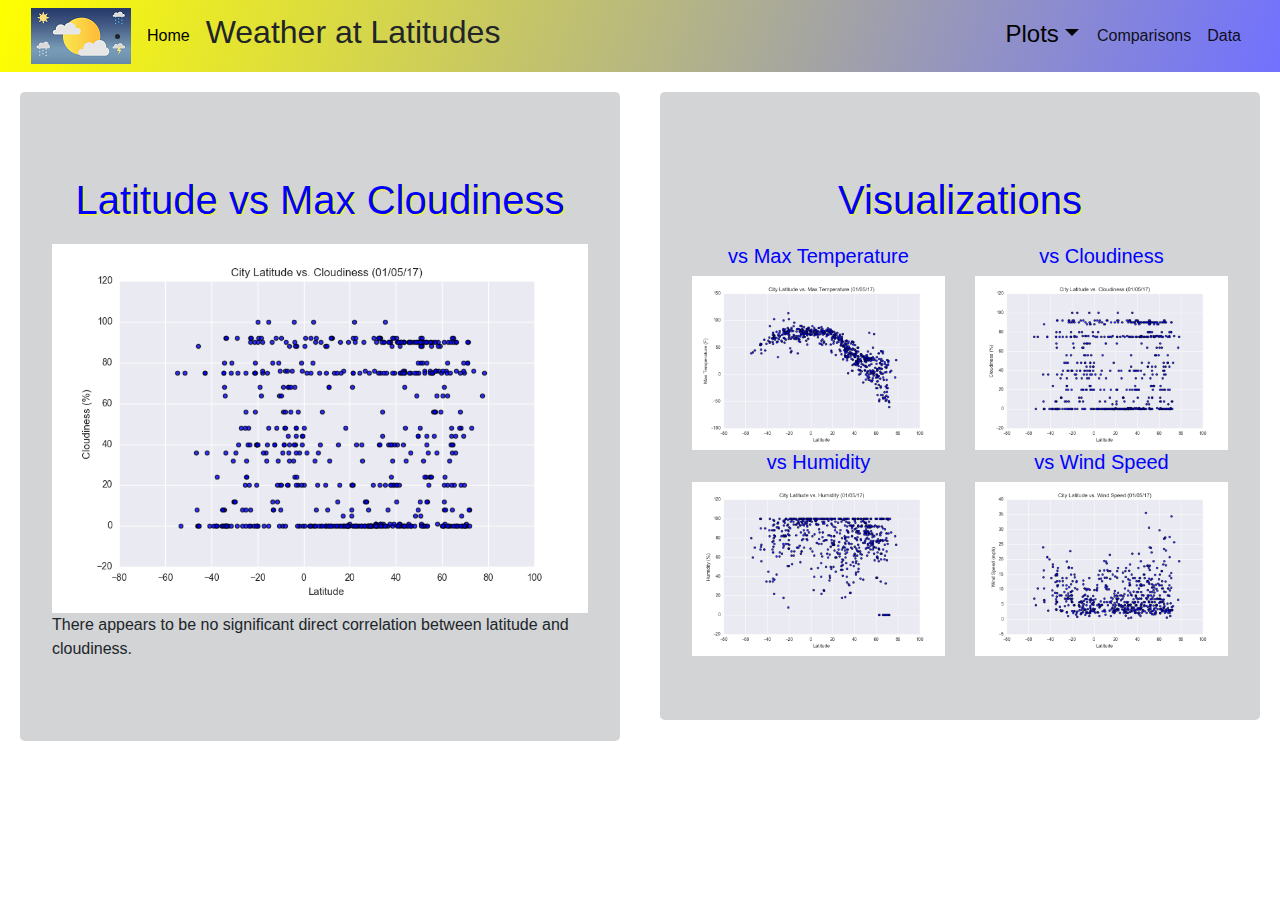
<file: vis_cloudiness.html>
<!DOCTYPE html>
<html lang="en">
<head>
	<meta charset="utf-8">
	<meta name="viewport" content="width=device-width, initial-scale=1">
	<title>Cloudiness</title>
  <link rel="stylesheet" href="https://maxcdn.bootstrapcdn.com/bootstrap/4.0.0/css/bootstrap.min.css">

	<script src="https://code.jquery.com/jquery-3.2.1.slim.min.js"></script>
    <script src="https://cdnjs.cloudflare.com/ajax/libs/popper.js/1.12.9/umd/popper.min.js"></script>
    <script src="https://maxcdn.bootstrapcdn.com/bootstrap/4.0.0/js/bootstrap.min.js"></script>
	
	  <link rel="stylesheet" href="WebVisualizations\Assets\CSS\style.css">

</head>
<body>
<!-- Navigation -->
<nav class="navbar navbar-light navbar-expand-md">
  <div class="container-fluid"><button data-toggle="collapse" class="navbar-toggler" data-target="#navcol-1">
    <span class="sr-only">Toggle navigation</span>
    <span class="navbar-toggler-icon"></span></button><img src="WebVisualizations\Assets\images\weather_image.png" href="index.html">
      <div
          class="collapse navbar-collapse" id="navcol-1">
          <li class="nav-item"><a class="nav-link active" id="home" href="index.html">Home</a></li>
          <ul class="nav navbar-nav">
              <li class="nav-item"></li>
              <li class="nav-item"></li>
              <li class="nav-item"></li>
          </ul><strong class="mr-auto"><h2>Weather at Latitudes</h2></strong>
          <ul class="nav navbar-nav">
              <div class="dropdown"><a class="dropdown-toggle" data-toggle="dropdown" aria-expanded="false" href="#">Plots</a>
                  <div class="dropdown-menu">
                    <a class="dropdown-item" href="vis_temperature.html">Visualization - Max Temperature</a>
                    <a class="dropdown-item" href="vis_humidity.html">Visualization - Humidity</a>
                    <a class="dropdown-item" href="vis_cloudiness.html">Visualization - Cloudiness</a>
                    <a class="dropdown-item" href="vis_windspeed.html">Visualization - Wind Speed</a>
                    <a class="dropdown-item" href="comparison_page.html">Comparisons</a>
                    <a class="dropdown-item" href="data_page.html">Data</a>
                  </div>
              </div>
              <li class="nav-item"><a class="nav-link active" href="comparison_page.html">Comparisons</a></li>
              <li class="nav-item"><a class="nav-link active" href="data_page.html">Data</a></li>
              
          </ul>
  </div>
  </div>
</nav>

<div class="container-fluid">

  <div class="row">
    
    <div class="col-sm-6">
      
    
      <div class="row">
        <div class="jumbotron">
          
          
          
  <h1 id=l-col-h1>Latitude vs Max Cloudiness</h1>
          <a><img src="WebVisualizations\Assets\images\Fig3.png" class="img-fluid"></a>
          <p>There appears to be no significant direct correlation between latitude and cloudiness.</p>

        </div>
      </div>
    </div>

    <div class="col-sm-6">

      
      <div class="row">
      <div class="jumbotron">
        <h1 id=l-col-h1>Visualizations</h1>
        <div class="row">
          <div class="col-sm-6">
            <a href="vis_temperature.html"><h4 id=thumbnail-label>vs Max Temperature</h4>
              <img src="WebVisualizations\Assets\images\Fig1.png" class="img-fluid">
            </a>
            <a href="vis_humidity.html"><h4 id=thumbnail-label>vs Humidity</h4>
              <img src="WebVisualizations\Assets\images\Fig2.png" class="img-fluid">
            </a>
          </div>
          <div class="col-sm-6">
            <a href="vis_cloudiness.html"><h4 id=thumbnail-label>vs Cloudiness</h4>
              <img src="WebVisualizations\Assets\images\Fig3.png" class="img-fluid">
            </a>
            <a href="vis_windspeed.html"><h4 id=thumbnail-label>vs Wind Speed</h4>
              <img src="WebVisualizations\Assets\images\Fig4.png" class="img-fluid">
            </a>
          </div>
        </div>
      </div>  
    </div>
  </div>
</div>
</div>
</file>
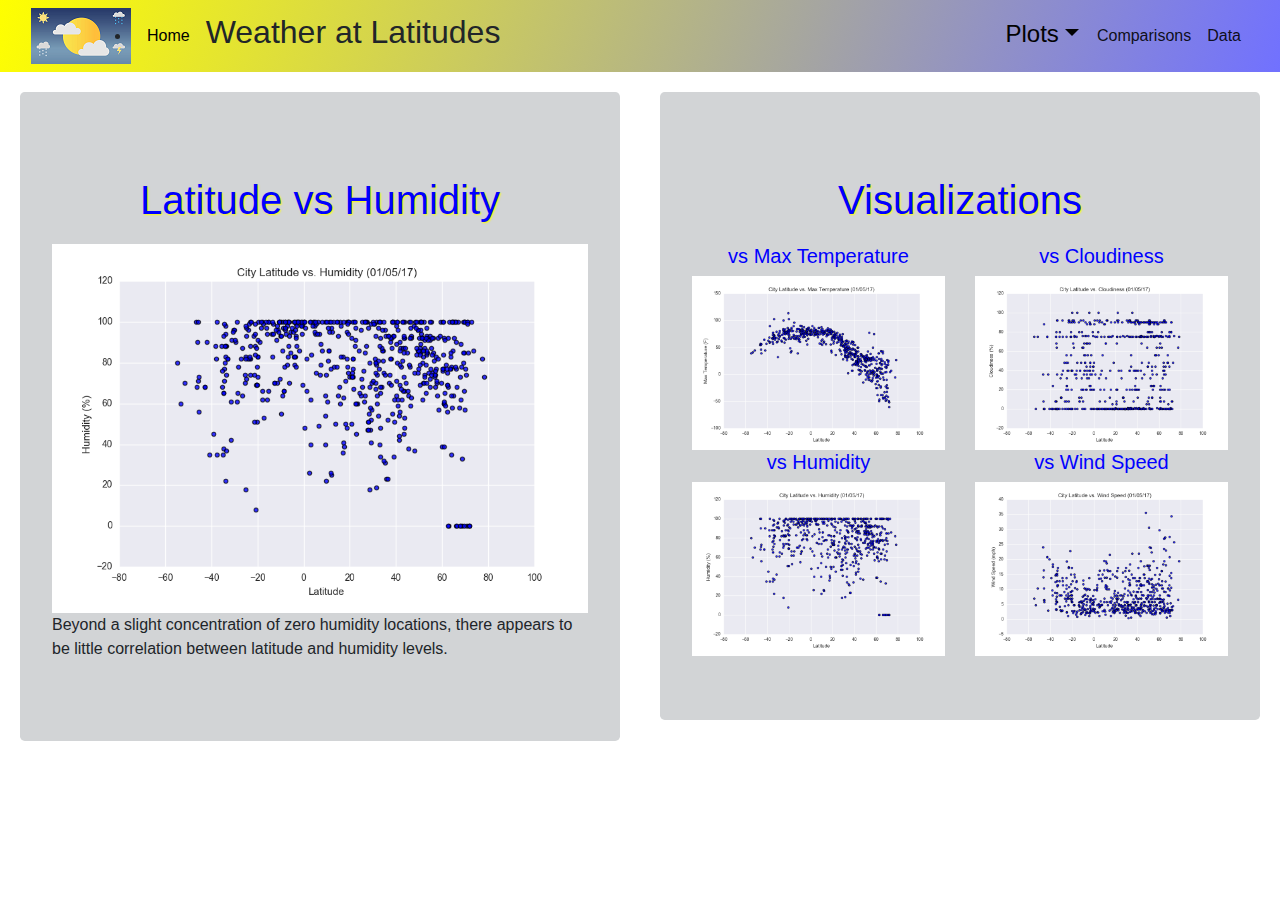
<file: vis_humidity.html>
<!DOCTYPE html>
<html lang="en">
<head>
	<meta charset="utf-8">
	<meta name="viewport" content="width=device-width, initial-scale=1">
	<title>Humidity</title>
  <link rel="stylesheet" href="https://maxcdn.bootstrapcdn.com/bootstrap/4.0.0/css/bootstrap.min.css">

	<script src="https://code.jquery.com/jquery-3.2.1.slim.min.js"></script>
    <script src="https://cdnjs.cloudflare.com/ajax/libs/popper.js/1.12.9/umd/popper.min.js"></script>
    <script src="https://maxcdn.bootstrapcdn.com/bootstrap/4.0.0/js/bootstrap.min.js"></script>
	
	  <link rel="stylesheet" href="WebVisualizations\Assets\CSS\style.css">

</head>
<body>
<!-- Navigation -->
<nav class="navbar navbar-light navbar-expand-md">
  <div class="container-fluid"><button data-toggle="collapse" class="navbar-toggler" data-target="#navcol-1">
    <span class="sr-only">Toggle navigation</span>
    <span class="navbar-toggler-icon"></span></button><img src="WebVisualizations\Assets\images\weather_image.png" href="index.html">
      <div
          class="collapse navbar-collapse" id="navcol-1">
          <li class="nav-item"><a class="nav-link active" id="home" href="index.html">Home</a></li>
          <ul class="nav navbar-nav">
              <li class="nav-item"></li>
              <li class="nav-item"></li>
              <li class="nav-item"></li>
          </ul><strong class="mr-auto"><h2>Weather at Latitudes</h2></strong>
          <ul class="nav navbar-nav">
              <div class="dropdown"><a class="dropdown-toggle" data-toggle="dropdown" aria-expanded="false" href="#">Plots</a>
                  <div class="dropdown-menu">
                    <a class="dropdown-item" href="vis_temperature.html">Visualization - Max Temperature</a>
                    <a class="dropdown-item" href="vis_humidity.html">Visualization - Humidity</a>
                    <a class="dropdown-item" href="vis_cloudiness.html">Visualization - Cloudiness</a>
                    <a class="dropdown-item" href="vis_windspeed.html">Visualization - Wind Speed</a>
                    <a class="dropdown-item" href="comparison_page.html">Comparisons</a>
                    <a class="dropdown-item" href="data_page.html">Data</a>
                  </div>
              </div>
              <li class="nav-item"><a class="nav-link active" href="comparison_page.html">Comparisons</a></li>
              <li class="nav-item"><a class="nav-link active" href="data_page.html">Data</a></li>
              
          </ul>
  </div>
  </div>
</nav>

<div class="container-fluid">

  <div class="row">
    
    <div class="col-sm-6">
      
    
      <div class="row">
        <div class="jumbotron">
          
          
          
  <h1 id=l-col-h1>Latitude vs Humidity</h1>
          <a><img src="WebVisualizations\Assets\images\Fig2.png" class="img-fluid"></a>
          <p>Beyond a slight concentration of zero humidity locations, there appears to be little correlation between latitude and humidity levels.</p>

        </div>
      </div>
    </div>

    <div class="col-sm-6">

      
      <div class="row">
      <div class="jumbotron">
        <h1 id=l-col-h1>Visualizations</h1>
        <div class="row">
          <div class="col-sm-6">
            <a href="vis_temperature.html"><h4 id=thumbnail-label>vs Max Temperature</h4>
              <img src="WebVisualizations\Assets\images\Fig1.png" class="img-fluid">
            </a>
            <a href="vis_humidity.html"><h4 id=thumbnail-label>vs Humidity</h4>
              <img src="WebVisualizations\Assets\images\Fig2.png" class="img-fluid">
            </a>
          </div>
          <div class="col-sm-6">
            <a href="vis_cloudiness.html"><h4 id=thumbnail-label>vs Cloudiness</h4>
              <img src="WebVisualizations\Assets\images\Fig3.png" class="img-fluid">
            </a>
            <a href="vis_windspeed.html"><h4 id=thumbnail-label>vs Wind Speed</h4>
              <img src="WebVisualizations\Assets\images\Fig4.png" class="img-fluid">
            </a>
          </div>
        </div>
      </div>  
    </div>
  </div>
</div>
</div>
</file>
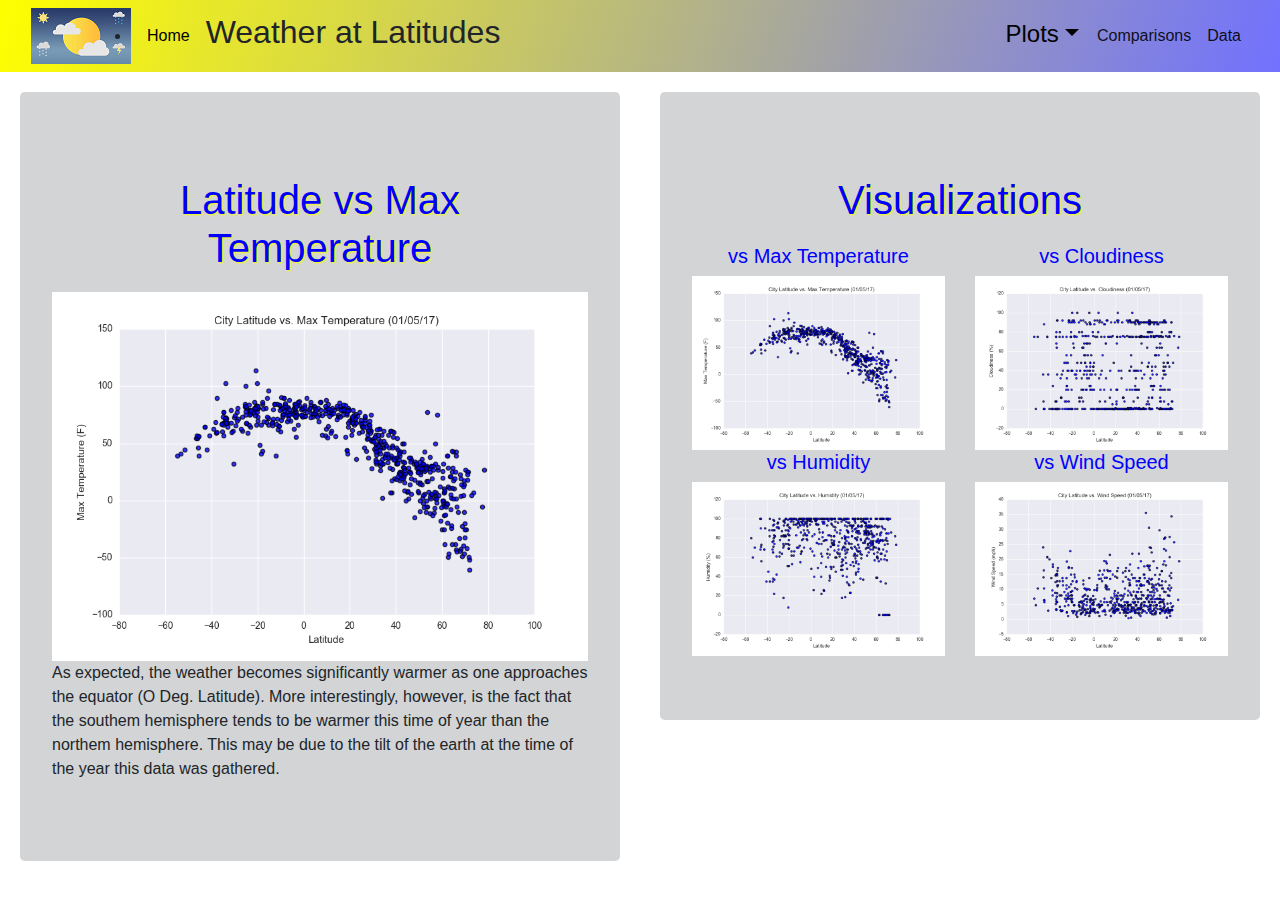
<file: vis_temperature.html>
<!DOCTYPE html>
<html lang="en">
<head>
	<meta charset="utf-8">
	<meta name="viewport" content="width=device-width, initial-scale=1">
	<title>Max Temperature</title>
  <link rel="stylesheet" href="https://maxcdn.bootstrapcdn.com/bootstrap/4.0.0/css/bootstrap.min.css">

	<script src="https://code.jquery.com/jquery-3.2.1.slim.min.js"></script>
    <script src="https://cdnjs.cloudflare.com/ajax/libs/popper.js/1.12.9/umd/popper.min.js"></script>
    <script src="https://maxcdn.bootstrapcdn.com/bootstrap/4.0.0/js/bootstrap.min.js"></script>
	
	  <link rel="stylesheet" href="WebVisualizations\Assets\CSS\style.css">

</head>
<body>
<!-- Navigation -->
<nav class="navbar navbar-light navbar-expand-md">
  <div class="container-fluid"><button data-toggle="collapse" class="navbar-toggler" data-target="#navcol-1">
    <span class="sr-only">Toggle navigation</span>
    <span class="navbar-toggler-icon"></span></button><img src="WebVisualizations\Assets\images\weather_image.png" href="index.html">
      <div
          class="collapse navbar-collapse" id="navcol-1">
          <li class="nav-item"><a class="nav-link active" id="home" href="index.html">Home</a></li>
          <ul class="nav navbar-nav">
              <li class="nav-item"></li>
              <li class="nav-item"></li>
              <li class="nav-item"></li>
          </ul><strong class="mr-auto"><h2>Weather at Latitudes</h2></strong>
          <ul class="nav navbar-nav">
              <div class="dropdown"><a class="dropdown-toggle" data-toggle="dropdown" aria-expanded="false" href="#">Plots</a>
                  <div class="dropdown-menu">
                    <a class="dropdown-item" href="vis_temperature.html">Visualization - Max Temperature</a>
                    <a class="dropdown-item" href="vis_humidity.html">Visualization - Humidity</a>
                    <a class="dropdown-item" href="vis_cloudiness.html">Visualization - Cloudiness</a>
                    <a class="dropdown-item" href="vis_windspeed.html">Visualization - Wind Speed</a>
                    <a class="dropdown-item" href="comparison_page.html">Comparisons</a>
                    <a class="dropdown-item" href="data_page.html">Data</a>
                  </div>
              </div>
              <li class="nav-item"><a class="nav-link active" href="comparison_page.html">Comparisons</a></li>
              <li class="nav-item"><a class="nav-link active" href="data_page.html">Data</a></li>
              
          </ul>
  </div>
  </div>
</nav>

<div class="container-fluid">

  <div class="row">
    
    <div class="col-sm-6">
      
    
      <div class="row">
        <div class="jumbotron">
          
          
          
  <h1 id=l-col-h1>Latitude vs Max Temperature</h1>
          <a><img src="WebVisualizations\Assets\images\Fig1.png" class="img-fluid"></a>
          <p>As expected, the weather becomes significantly warmer as one approaches 
            the equator (O Deg. Latitude). More interestingly, however, is the fact that the 
            southem hemisphere tends to be warmer this time of year than the northem 
            hemisphere. This may be due to the tilt of the earth at the time of the year 
            this data was gathered.</p>

        </div>
      </div>
    </div>

    <div class="col-sm-6">

      
      <div class="row">
      <div class="jumbotron">
        <h1 id=l-col-h1>Visualizations</h1>
        <div class="row">
          <div class="col-sm-6">
            <a href="vis_temperature.html"><h4 id=thumbnail-label>vs Max Temperature</h4>
              <img src="WebVisualizations\Assets\images\Fig1.png" class="img-fluid">
            </a>
            <a href="vis_humidity.html"><h4 id=thumbnail-label>vs Humidity</h4>
              <img src="WebVisualizations\Assets\images\Fig2.png" class="img-fluid">
            </a>
          </div>
          <div class="col-sm-6">
            <a href="vis_cloudiness.html"><h4 id=thumbnail-label>vs Cloudiness</h4>
              <img src="WebVisualizations\Assets\images\Fig3.png" class="img-fluid">
            </a>
            <a href="vis_windspeed.html"><h4 id=thumbnail-label>vs Wind Speed</h4>
              <img src="WebVisualizations\Assets\images\Fig4.png" class="img-fluid">
            </a>
          </div>
        </div>
      </div>  
    </div>
  </div>
</div>
</div>
</file>
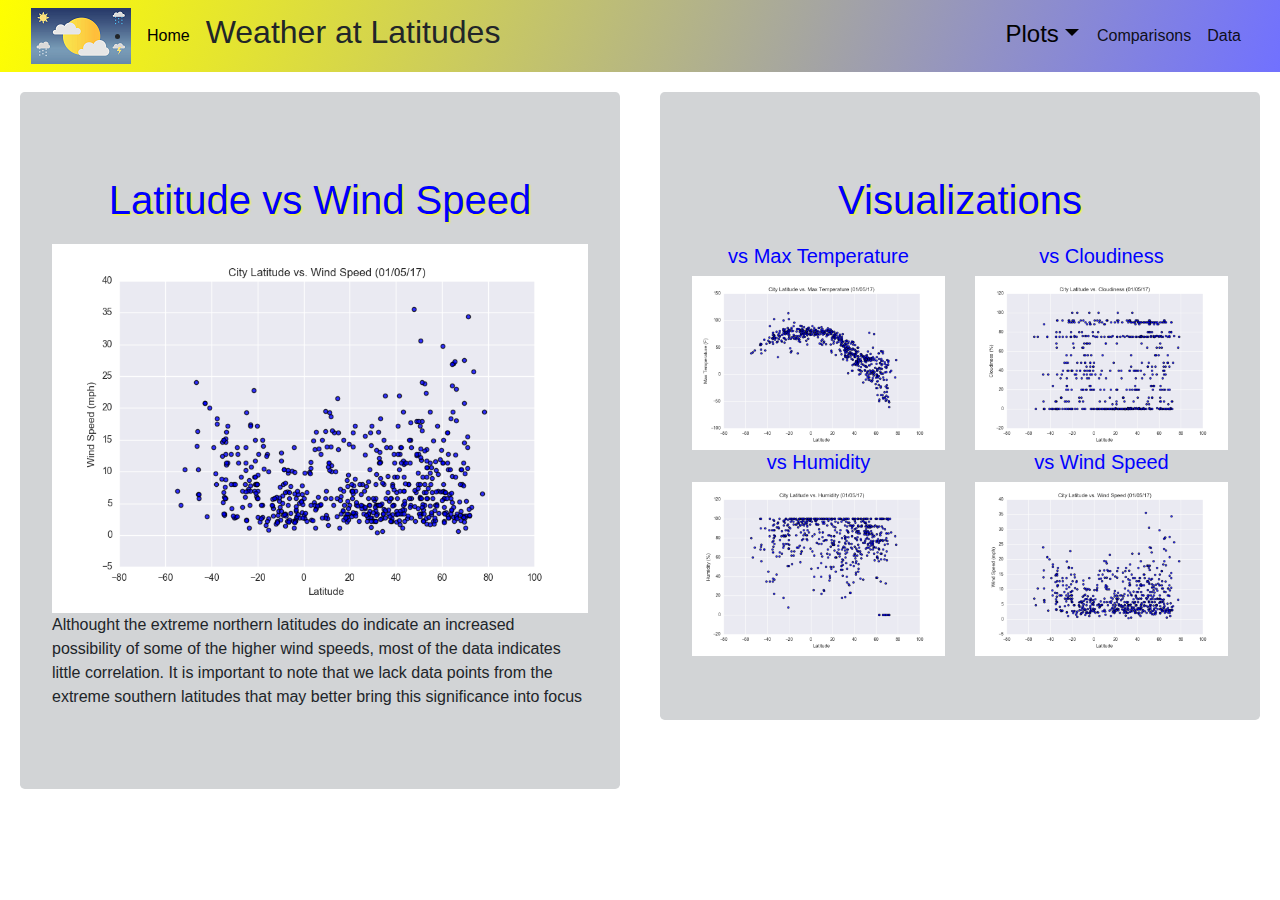
<file: vis_windspeed.html>
<!DOCTYPE html>
<html lang="en">
<head>
	<meta charset="utf-8">
	<meta name="viewport" content="width=device-width, initial-scale=1">
	<title>Wind Speed</title>
  <link rel="stylesheet" href="https://maxcdn.bootstrapcdn.com/bootstrap/4.0.0/css/bootstrap.min.css">

	<script src="https://code.jquery.com/jquery-3.2.1.slim.min.js"></script>
    <script src="https://cdnjs.cloudflare.com/ajax/libs/popper.js/1.12.9/umd/popper.min.js"></script>
    <script src="https://maxcdn.bootstrapcdn.com/bootstrap/4.0.0/js/bootstrap.min.js"></script>
	
	  <link rel="stylesheet" href="WebVisualizations\Assets\CSS\style.css">

</head>
<body>
<!-- Navigation -->
<nav class="navbar navbar-light navbar-expand-md">
  <div class="container-fluid"><button data-toggle="collapse" class="navbar-toggler" data-target="#navcol-1">
    <span class="sr-only">Toggle navigation</span>
    <span class="navbar-toggler-icon"></span></button><img src="WebVisualizations\Assets\images\weather_image.png" href="index.html">
      <div
          class="collapse navbar-collapse" id="navcol-1">
          <li class="nav-item"><a class="nav-link active" id="home" href="index.html">Home</a></li>
          <ul class="nav navbar-nav">
              <li class="nav-item"></li>
              <li class="nav-item"></li>
              <li class="nav-item"></li>
          </ul><strong class="mr-auto"><h2>Weather at Latitudes</h2></strong>
          <ul class="nav navbar-nav">
              <div class="dropdown"><a class="dropdown-toggle" data-toggle="dropdown" aria-expanded="false" href="#">Plots</a>
                  <div class="dropdown-menu">
                    <a class="dropdown-item" href="vis_temperature.html">Visualization - Max Temperature</a>
                    <a class="dropdown-item" href="vis_humidity.html">Visualization - Humidity</a>
                    <a class="dropdown-item" href="vis_cloudiness.html">Visualization - Cloudiness</a>
                    <a class="dropdown-item" href="vis_windspeed.html">Visualization - Wind Speed</a>
                    <a class="dropdown-item" href="comparison_page.html">Comparisons</a>
                    <a class="dropdown-item" href="data_page.html">Data</a>
                  </div>
              </div>
              <li class="nav-item"><a class="nav-link active" href="comparison_page.html">Comparisons</a></li>
              <li class="nav-item"><a class="nav-link active" href="data_page.html">Data</a></li>
              
          </ul>
  </div>
  </div>
</nav>

<div class="container-fluid">

  <div class="row">
    
    <div class="col-sm-6">
      
    
      <div class="row">
        <div class="jumbotron">
          
          
          
  <h1 id=l-col-h1>Latitude vs Wind Speed</h1>
          <a><img src="WebVisualizations\Assets\images\Fig4.png" class="img-fluid"></a>
          <p>Althought the extreme northern latitudes do indicate an increased possibility of some of the higher wind speeds, most of the data indicates little correlation.  It is important to note that we lack data points from the extreme southern latitudes that may better bring this significance into focus</p>

        </div>
      </div>
    </div>

    <div class="col-sm-6">

      
      <div class="row">
      <div class="jumbotron">
        <h1 id=l-col-h1>Visualizations</h1>
        <div class="row">
          <div class="col-sm-6">
            <a href="vis_temperature.html"><h4 id=thumbnail-label>vs Max Temperature</h4>
              <img src="WebVisualizations\Assets\images\Fig1.png" class="img-fluid">
            </a>
            <a href="vis_humidity.html"><h4 id=thumbnail-label>vs Humidity</h4>
              <img src="WebVisualizations\Assets\images\Fig2.png" class="img-fluid">
            </a>
          </div>
          <div class="col-sm-6">
            <a href="vis_cloudiness.html"><h4 id=thumbnail-label>vs Cloudiness</h4>
              <img src="WebVisualizations\Assets\images\Fig3.png" class="img-fluid">
            </a>
            <a href="vis_windspeed.html"><h4 id=thumbnail-label>vs Wind Speed</h4>
              <img src="WebVisualizations\Assets\images\Fig4.png" class="img-fluid">
            </a>
          </div>
        </div>
      </div>  
    </div>
  </div>
</div>
</div>
</file>
